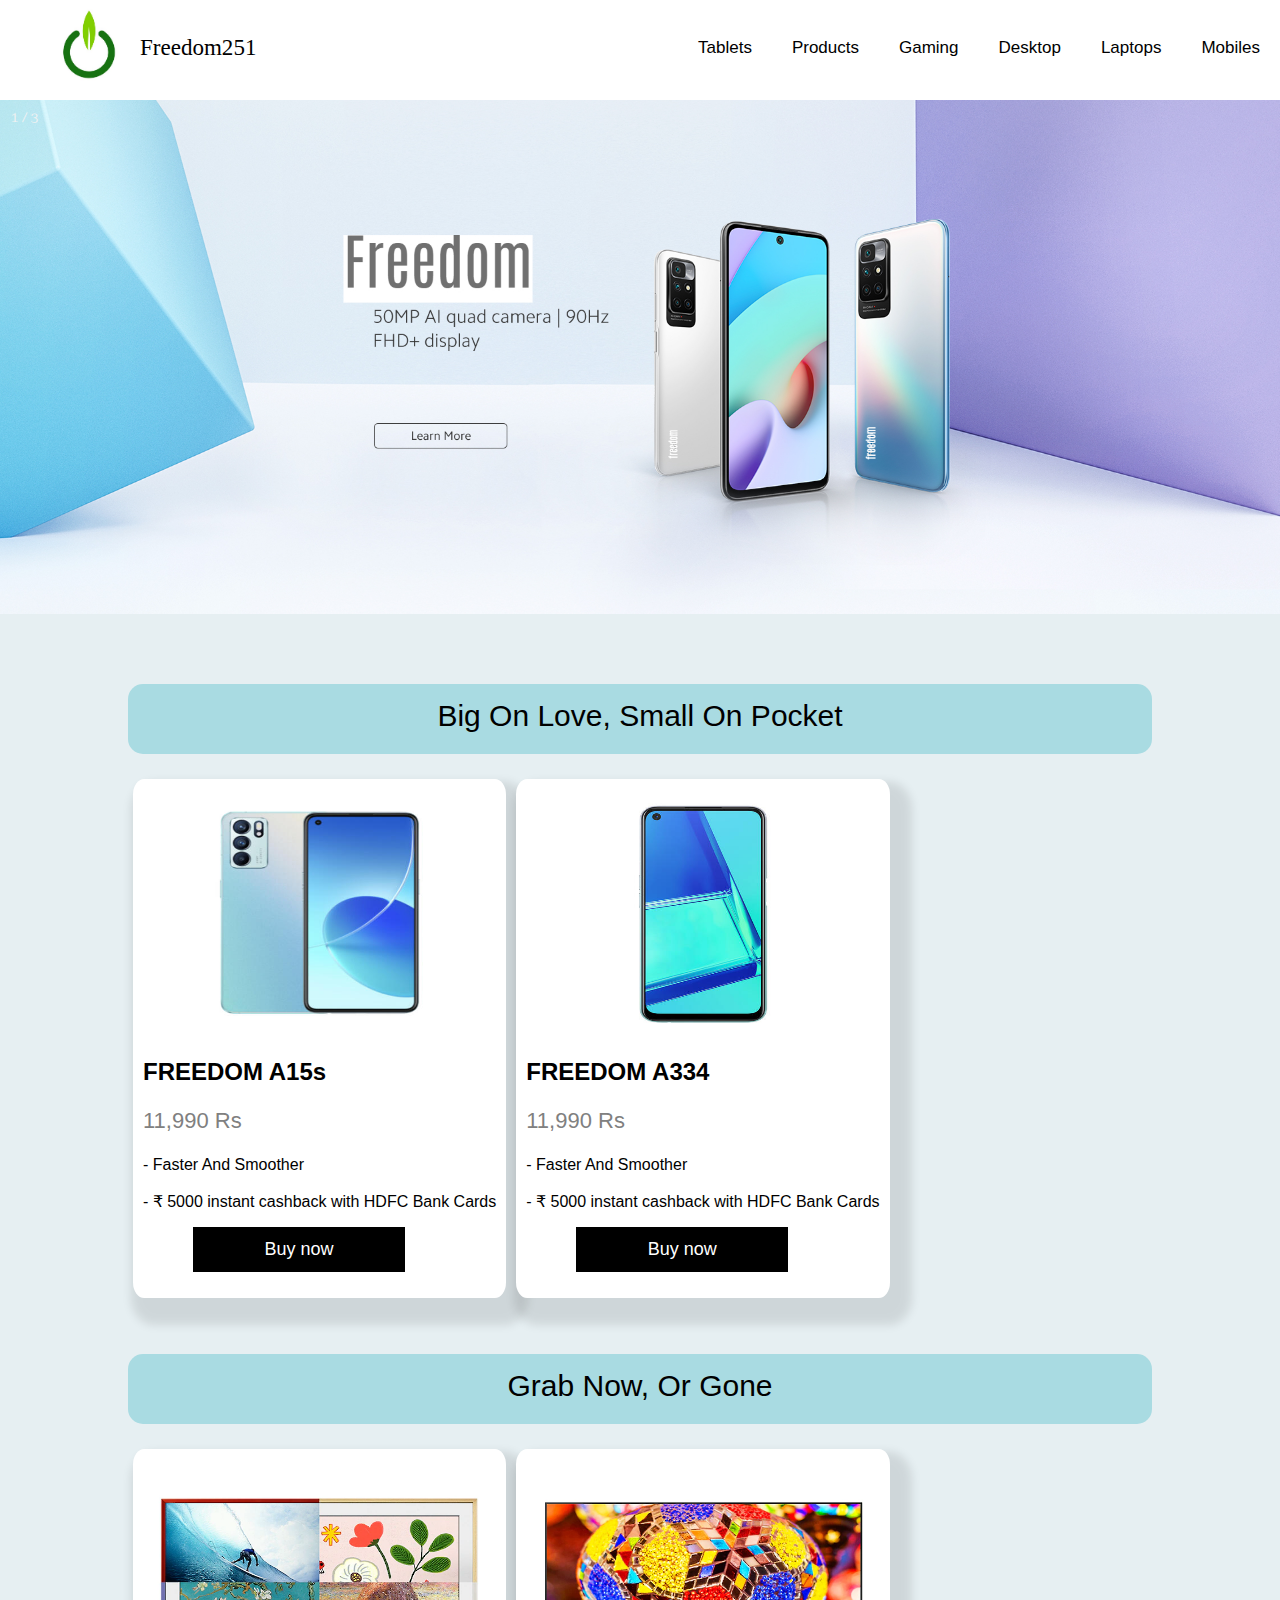
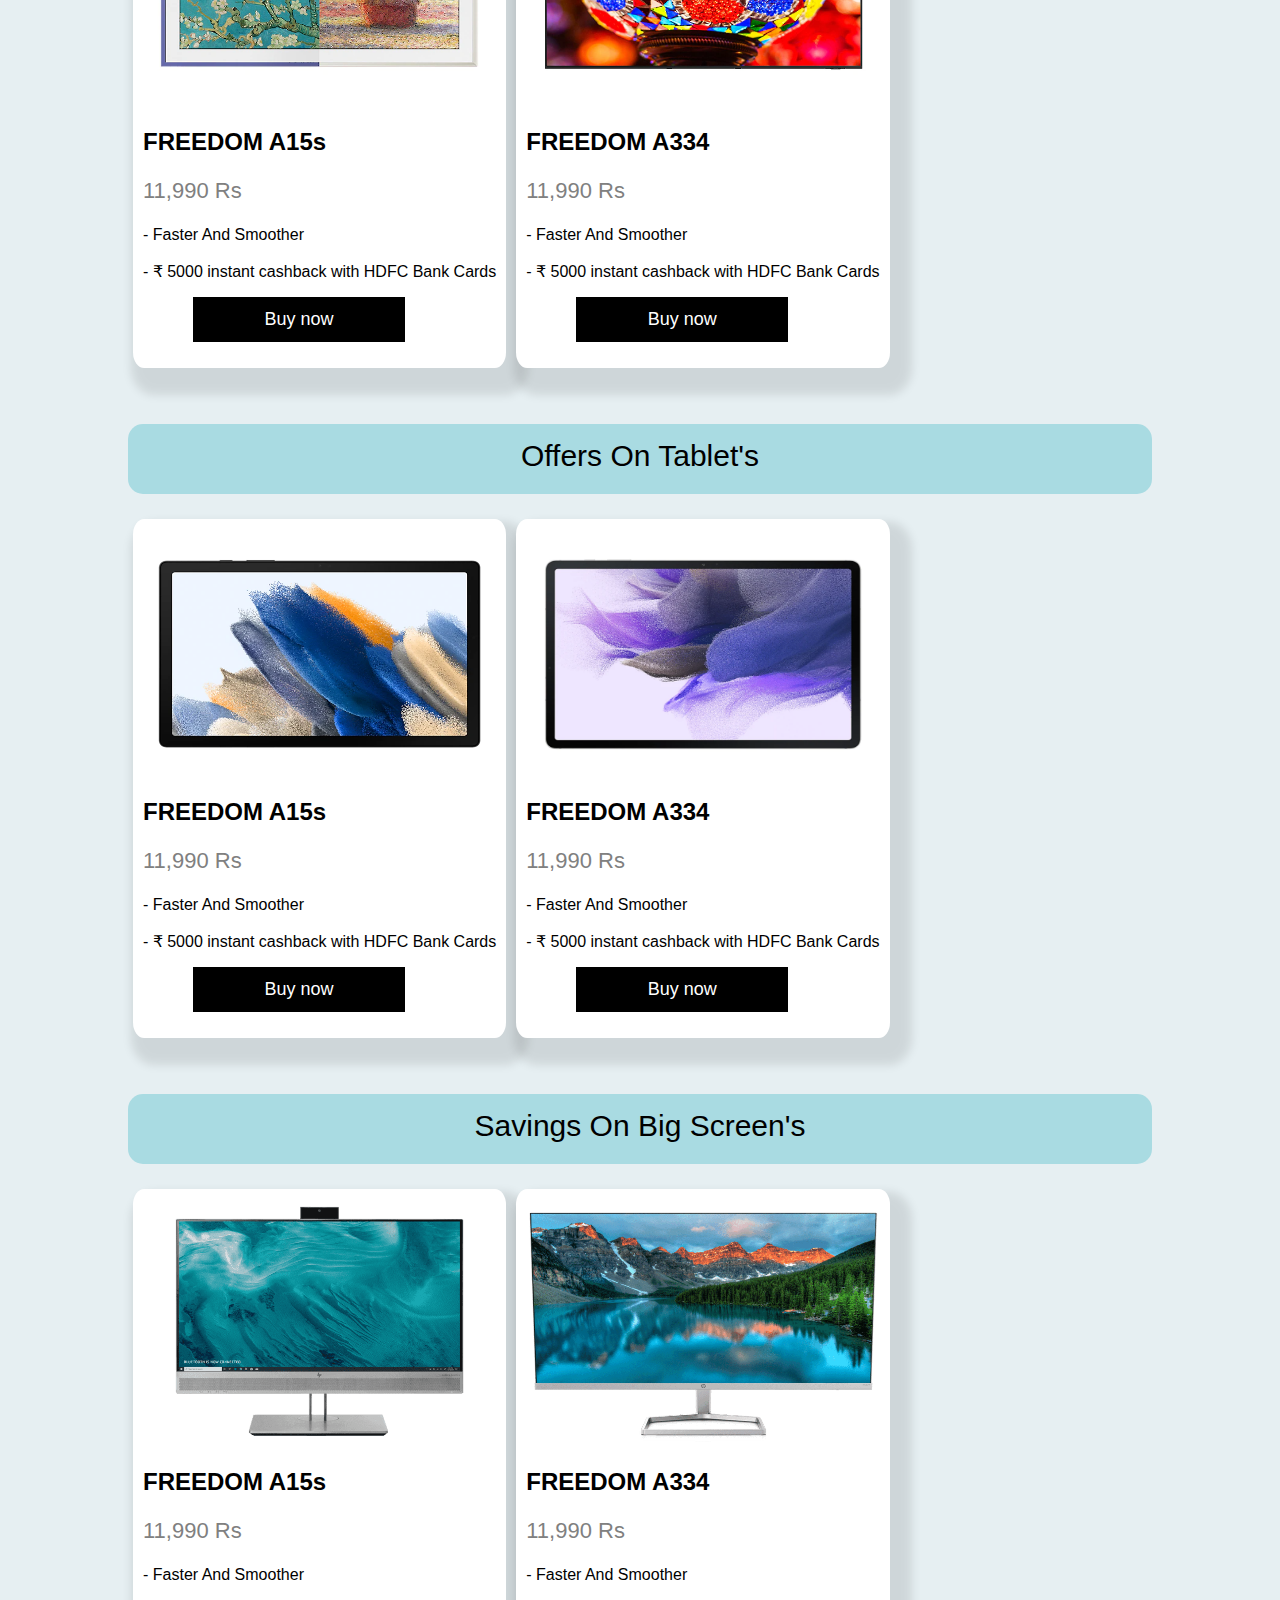
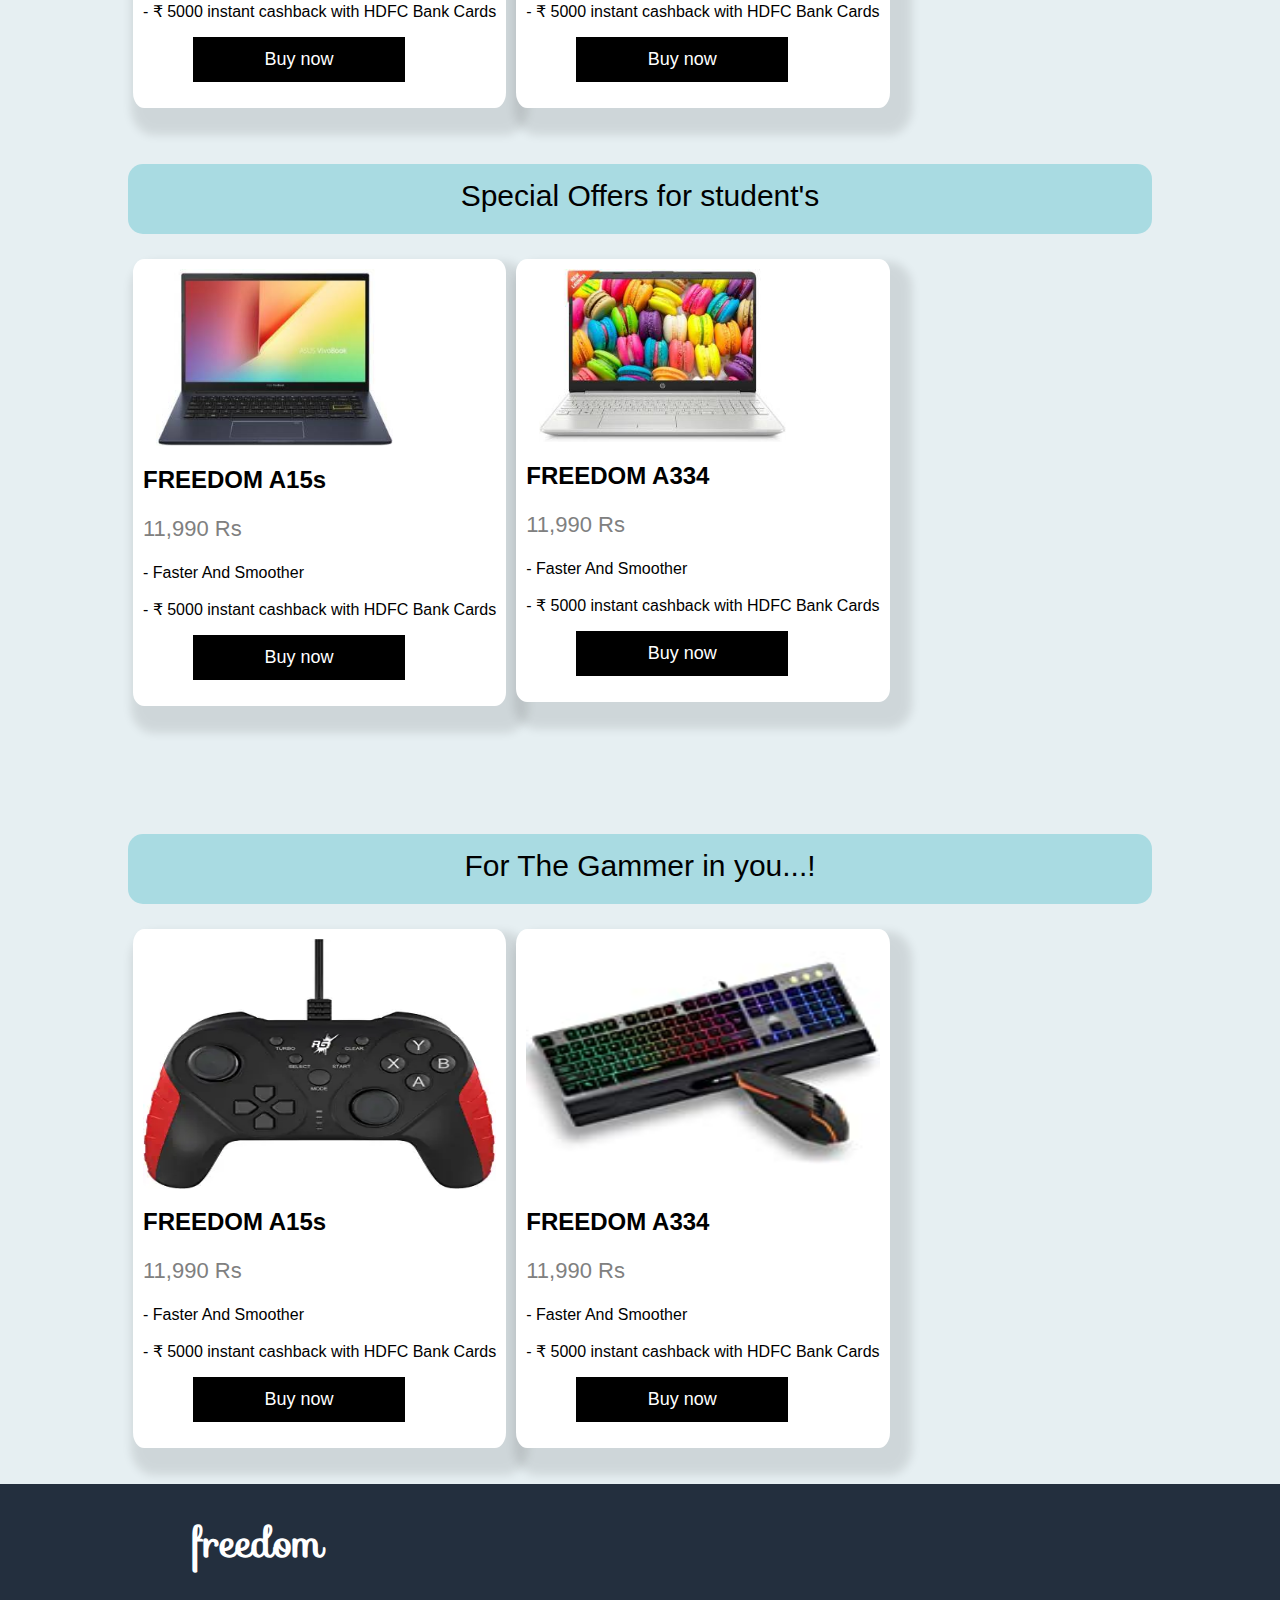
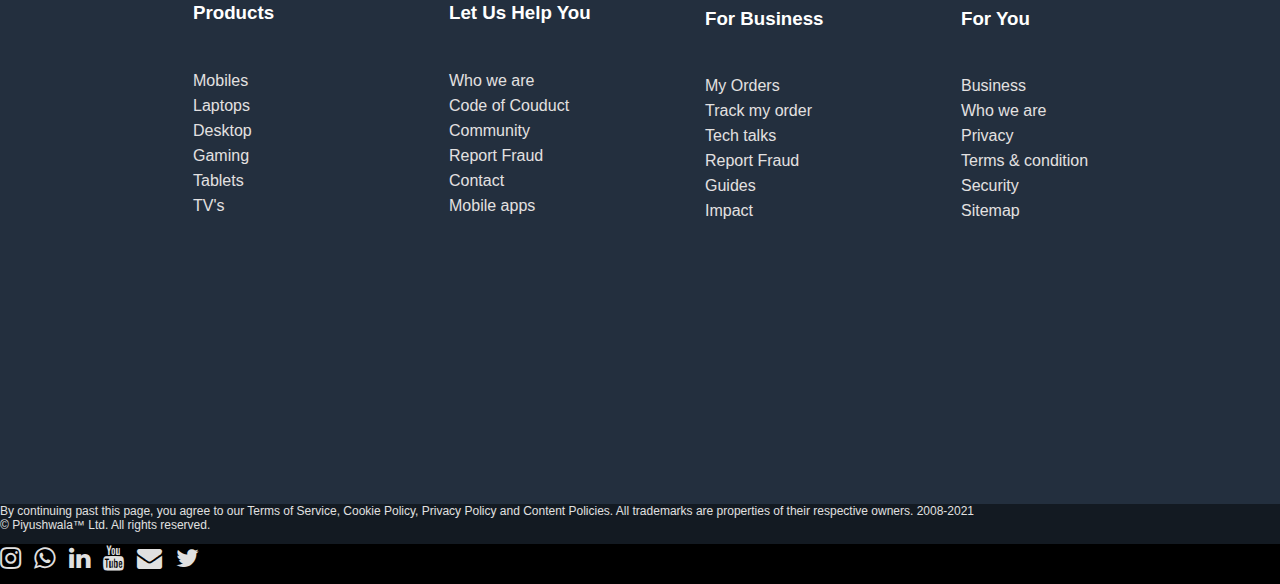
<file: index.html>
<!DOCTYPE html>
<html>
<head>
<meta name="viewport" content="width=device-width, initial-scale=1">
<meta name="viewport" content="width=device-width, initial-scale=1.0">
<link rel="stylesheet" href="https://cdnjs.cloudflare.com/ajax/libs/font-awesome/4.7.0/css/font-awesome.min.css">
<link href='https://fonts.googleapis.com/css?family=Sofia' rel='stylesheet'>
<link rel="stylesheet " href="css.css">
</head>
<body style="background-color:#e6eff2">
<div class="mn" id="mymn">
    <span style="font-family:Lucida Handwriting;font-size:1.8vw;padding:40px;text-align:center;"><img src="logo1.jpg" class="responsive" width="100px" height="100px">Freedom251</span>
    <a href="mobile.html">Mobiles</a>
    <a href="laptops.html"class="active">Laptops</a>
    <a href="desktop.html">Desktop</a>
    <a href="gaming.html">Gaming</a>
    <a href="index.html" >Products</a>
    <a href="tablet.html" class="active">Tablets</a>
    <a href="javascript:void(0);" class="icon" onclick="mymn()">
    <i class="fa fa-bars"></i>
   </a>
</div>


<script>
function mymn() {
  var x = document.getElementById("mymn");
  if (x.className === "mn") {
    x.className += " responsive";
  } else {
    x.className = "mn";
  }
}
</script>




<div class="slideshow-container">

  <div class="mySlides fade">
  <div class="numbertext">1 / 3</div>
  <img src="mainbackround2.jpg" style="width:100%;">
  </div>

  <div class="mySlides fade">
  <div class="numbertext">2 / 3</div>
  <img src="mainbackround3.jpg" style="width:100%;">
  </div>

  <div class="mySlides fade">
  <div class="numbertext">3 / 3</div>
  <img src="mainbackround.jpg" style="width:100%;">
   </div>

</div>
<br>
<div style="text-align:center;">
    <span class="dot"></span> 
    <span class="dot"></span> 
     <span class="dot"></span> 
</div>

<script>
var slideIndex = 0;
showSlides();

function showSlides() {
  var i;
  var slides = document.getElementsByClassName("mySlides");
  var dots = document.getElementsByClassName("dot");
  for (i = 0; i < slides.length; i++) {
    slides[i].style.display = "none";  
  }
  slideIndex++;
  if (slideIndex > slides.length) {slideIndex = 1}    
  for (i = 0; i < dots.length; i++) {
    dots[i].className = dots[i].className.replace(" active", "");
  }
  slides[slideIndex-1].style.display = "block";  
  dots[slideIndex-1].className += " active";
  setTimeout(showSlides, 5000); // Change image every 5 seconds
}
</script>

 
<div class="topnav" id="myTopnav">
  <a href="#" class="active"><i class="fa fa-tag"></i>&nbsp;&nbsp;Deals</a>
  <a href="mobile.html"><i class="fa fa-mobile"></i></i>&nbsp;&nbsp;Mobiles</a>
  <a href="laptops.html"><i class="fa fa-laptop"></i>&nbsp;&nbsp;Laptops</a> 
  <a href="desktop.html"><i class="fa fa-tv"></i></i>&nbsp;&nbsp;Desktop</a>
  <a href="gaming.html"><i class="fa fa-gamepad"></i>&nbsp;&nbsp;Gaming</a>
  <a href="tablet.html"><i class="fa fa-tablet"></i>&nbsp;&nbsp;Tablets</a>



  <a href="javascript:void(0);" class="icon" onclick="mymn()">
  <i class="fa fa-bars"></i>
  </a>
</div>

<script>
// When the user scrolls down 20px from the top of the document, slide down the navbar
window.onscroll = function() {scrollFunction()};

function scrollFunction() {
  if (document.body.scrollTop >0 || document.documentElement.scrollTop >0) {
    document.getElementById("navbar").style.top = "0";
  } else {
    document.getElementById("navbar").style.top = "0px";
  }
}
</script>






<div style="border:0px solid red;height:20px"></div>
<div style="border:0px solid red;width:10%;height:70px;float:left;margin-top:0px"></div>
<div class="mobiletop">Big On Love, Small On Pocket</h1>
</div>
<div style="border:0px solid red;width:10%;height:20px;float:left;margin-top:0px"></div>

<div style="border:0px solid red;height:100px;width:10%;float:left"></div>
<div style="border:0px solid red;height:100px;width:10%;float:left"></div>
<div style="border:0px solid red;height:100px;width:80%;float:left;margin-top:-55px">


  <div class="card" style="padding:10px;border-radius: 3%; ">
  <img src="product1.jpg" alt="Denim Jeans" style="width:100%;height:250px;border-radius: 3%;"class="responsive">
  <h2>FREEDOM A15s </h2>
  <p class="price">11,990 Rs</p>

  <span>- Faster And Smoother<span><br><br>
  -  ₹ 5000 instant cashback with HDFC Bank Cards
  <p><button>Buy now</button></p> 
   </div>
  <div class="card" style="padding:10px;border-radius: 3%; ">

  <img src="product2.jpg" alt="Denim Jeans" style="width:100%;height:250px;border-radius: 3%;"class="responsive">
    <h2>FREEDOM A334</h2>
  <p class="price">11,990 Rs</p>

  <span>- Faster And Smoother<span><br><br>
  -  ₹ 5000 instant cashback with HDFC Bank Cards
  <p><button>Buy now</button></p> 
  </div>
  <div class="cardd" style="padding:10px;border-radius: 3%; ">
  <img src="product3.jpg" alt="Denim Jeans" style="width:100%;height:250px;border-radius: 3%;"class="responsive">
  <h2>FREEDOM F17  </h2>
  <p class="price">11,990 Rs</p>

  <span>- Faster And Smoother<span><br><br>
  -  ₹ 5000 instant cashback with HDFC Bank Cards
  <p><button>Buy now</button></p> 
  </div>
  <div class="cardd" style="padding:10px;border-radius: 3%; ">
  <img src="product4.png" alt="Denim Jeans" style="width:100%;height:250px;border-radius: 3%;"class="responsive">
  <h2>FREEDOM a54  </h2>

  <p class="price">11,990 Rs</p>

  <span>- Faster And Smoother<span><br><br>
  -  ₹ 5000 instant cashback with HDFC Bank Cards
  <p><button>Buy now</button></p> 
  </div>

</div>



<!----new-->
<div class="adder" ></div>

<div style="border:0px solid red;height:20px"></div>
<div style="border:0px solid red;width:10%;height:70px;float:left;margin-top:0px"></div>
<div class="mobiletop">
Grab Now, Or Gone</h1>
</div>
<div style="border:0px solid red;width:10%;height:20px;float:left;margin-top:0px"></div>



<div style="border:0px solid red;height:100px;width:10%;float:left"></div>
<div style="border:0px solid red;height:100px;width:10%;float:left">
</div>
<div style="border:0px solid red;height:100px;width:80%;float:left;margin-top:-55px">


  <div class="card" style="padding:10px;border-radius: 3%; ">
  <img src="product5.webp" alt="Denim Jeans" style="width:100%;height:250px;border-radius: 3%;"class="responsive">
  <h2>FREEDOM A15s </h2>
  <p class="price">11,990 Rs</p>

  <span>- Faster And Smoother<span><br><br>
-  ₹ 5000 instant cashback with HDFC Bank Cards
<p><button>Buy now</button></p> 
</div>
  <div class="card" style="padding:10px;border-radius: 3%; ">

  <img src="product6.webp" alt="Denim Jeans" style="width:100%;height:250px;border-radius: 3%;"class="responsive">
    <h2>FREEDOM A334</h2>
  <p class="price">11,990 Rs</p>

  <span>- Faster And Smoother<span><br><br>
-  ₹ 5000 instant cashback with HDFC Bank Cards
<p><button>Buy now</button></p> 
</div>
  <div class="cardd" style="padding:10px;border-radius: 3%; ">
  <img src="product7.jpg" alt="Denim Jeans" style="width:100%;height:250px;border-radius: 3%;"class="responsive">
  <h2>FREEDOM F17  </h2>
  <p class="price">11,990 Rs</p>

  <span>- Faster And Smoother<span><br><br>
-  ₹ 5000 instant cashback with HDFC Bank Cards
<p><button>Buy now</button></p> 
</div>
  <div class="cardd" style="padding:10px;border-radius: 3%; ">
  <img src="product8.webp" alt="Denim Jeans" style="width:100%;height:250px;border-radius: 3%;"class="responsive">
  <h2>FREEDOM a54  </h2>

  <p class="price">11,990 Rs</p>

  <span>- Faster And Smoother<span><br><br>
-  ₹ 5000 instant cashback with HDFC Bank Cards
<p><button>Buy now</button></p> 
</div>




</div>




<!-- jhfgklfg-->
<div class="adder" ></div>



<div style="border:0px solid red;height:20px"></div>
<div style="border:0px solid red;width:10%;height:70px;float:left;margin-top:0px"></div>
<div class="mobiletop">
Offers On Tablet's</h1>
</div>
<div style="border:0px solid red;width:10%;height:20px;float:left;margin-top:0px"></div>



<div style="border:0px solid red;height:100px;width:10%;float:left"></div>
<div style="border:0px solid red;height:100px;width:10%;float:left">
</div>
<div style="border:0px solid red;height:100px;width:80%;float:left;margin-top:-55px">


  <div class="card" style="padding:10px;border-radius: 3%; ">
  <img src="product9.webp" alt="Denim Jeans" style="width:100%;height:250px;border-radius: 3%;"class="responsive">
  <h2>FREEDOM A15s </h2>
  <p class="price">11,990 Rs</p>

  <span>- Faster And Smoother<span><br><br>
-  ₹ 5000 instant cashback with HDFC Bank Cards
<p><button>Buy now</button></p> 
</div>
  <div class="card" style="padding:10px;border-radius: 3%; ">

  <img src="product10.webp" alt="Denim Jeans" style="width:100%;height:250px;border-radius: 3%;"class="responsive">
    <h2>FREEDOM A334</h2>
  <p class="price">11,990 Rs</p>

  <span>- Faster And Smoother<span><br><br>
-  ₹ 5000 instant cashback with HDFC Bank Cards
<p><button>Buy now</button></p> 
</div>
  <div class="cardd" style="padding:10px;border-radius: 3%; ">
  <img src="product11.webp" alt="Denim Jeans" style="width:100%;height:250px;border-radius: 3%;"class="responsive">
  <h2>FREEDOM F17  </h2>
  <p class="price">11,990 Rs</p>

  <span>- Faster And Smoother<span><br><br>
-  ₹ 5000 instant cashback with HDFC Bank Cards
<p><button>Buy now</button></p> 
</div>
  <div class="cardd" style="padding:10px;border-radius: 3%; ">
  <img src="product12.webp" alt="Denim Jeans" style="width:100%;height:250px;border-radius: 3%;"class="responsive">
  <h2>FREEDOM a54  </h2>

  <p class="price">11,990 Rs</p>

  <span>- Faster And Smoother<span><br><br>
-  ₹ 5000 instant cashback with HDFC Bank Cards
<p><button>Buy now</button></p> 
</div>




</div>


<!-- jhfgklfg-->
<div class="adder" ></div>



<div style="border:0px solid red;height:20px"></div>
<div style="border:0px solid red;width:10%;height:70px;float:left;margin-top:0px"></div>
<div class="mobiletop">
Savings On Big Screen's</h1>
</div>
<div style="border:0px solid red;width:10%;height:20px;float:left;margin-top:0px"></div>



<div style="border:0px solid red;height:100px;width:10%;float:left"></div>
<div style="border:0px solid red;height:100px;width:10%;float:left">
</div>
<div style="border:0px solid red;height:100px;width:80%;float:left;margin-top:-55px">


  <div class="card" style="padding:10px;border-radius: 3%; ">
  <img src="product13.png" alt="Denim Jeans" style="width:100%;height:250px;border-radius: 3%;"class="responsive">
  <h2>FREEDOM A15s </h2>
  <p class="price">11,990 Rs</p>

  <span>- Faster And Smoother<span><br><br>
-  ₹ 5000 instant cashback with HDFC Bank Cards
<p><button>Buy now</button></p> 
</div>
  <div class="card" style="padding:10px;border-radius: 3%; ">

  <img src="product14.png" alt="Denim Jeans" style="width:100%;height:250px;border-radius: 3%;"class="responsive">
    <h2>FREEDOM A334</h2>
  <p class="price">11,990 Rs</p>

  <span>- Faster And Smoother<span><br><br>
-  ₹ 5000 instant cashback with HDFC Bank Cards
<p><button>Buy now</button></p> 
</div>
  <div class="cardd" style="padding:10px;border-radius: 3%; ">
  <img src="product15.png" alt="Denim Jeans" style="width:100%;height:250px;border-radius: 3%;"class="responsive">
  <h2>FREEDOM F17  </h2>
  <p class="price">11,990 Rs</p>

  <span>- Faster And Smoother<span><br><br>
-  ₹ 5000 instant cashback with HDFC Bank Cards
<p><button>Buy now</button></p> 
</div>
  <div class="cardd" style="padding:10px;border-radius: 3%; ">
  <img src="product16.png" alt="Denim Jeans" style="width:100%;height:250px;border-radius: 3%;"class="responsive">
  <h2>FREEDOM a54  </h2>

  <p class="price">11,990 Rs</p>

  <span>- Faster And Smoother<span><br><br>
-  ₹ 5000 instant cashback with HDFC Bank Cards
<p><button>Buy now</button></p> 
</div>




</div>


<!-- jhfgklfg-->
<div class="adder" ></div>



<div style="border:0px solid red;height:20px"></div>
<div style="border:0px solid red;width:10%;height:70px;float:left;margin-top:0px"></div>
<div class="mobiletop">
Special Offers for student's</h1>
</div>
<div style="border:0px solid red;width:10%;height:20px;float:left;margin-top:0px"></div>



<div style="border:0px solid red;height:100px;width:10%;float:left"></div>
<div style="border:0px solid red;height:100px;width:10%;float:left">
</div>
<div style="border:0px solid red;height:100px;width:80%;float:left;margin-top:-55px">


  <div class="card" style="padding:10px;border-radius: 3%; ">
  <img src="laptop5.jpeg"  width="250px" height="500px" style="heigth:0px;padding-left:13px;border-radius: 3%;"class="responsive">
  <h2>FREEDOM A15s </h2>
  <p class="price">11,990 Rs</p>

  <span>- Faster And Smoother<span><br><br>
-  ₹ 5000 instant cashback with HDFC Bank Cards
<p><button>Buy now</button></p> 
</div>
  <div class="card" style="padding:10px;border-radius: 3%; ">

  <img src="laptop6.jpeg"  width="260px" height="550px" style="padding-left:13px;border-radius: 3%;"class="responsive">
    <h2>FREEDOM A334</h2>
  <p class="price">11,990 Rs</p>

  <span>- Faster And Smoother<span><br><br>
-  ₹ 5000 instant cashback with HDFC Bank Cards
<p><button>Buy now</button></p> 
</div>
  <div class="cardd" style="padding:10px;border-radius: 3%; ">
  <img src="laptop4.jpeg"  width="300px" height="550px" style="padding-left:13px;border-radius: 3%;"class="responsive">
  <h2>FREEDOM F17  </h2>
  <p class="price">11,990 Rs</p>

  <span>- Faster And Smoother<span><br><br>
-  ₹ 5000 instant cashback with HDFC Bank Cards
<p><button>Buy now</button></p> 
</div>
  <div class="cardd" style="padding:10px;border-radius: 3%; ">
  <img src="laptop3.jpeg" width="300px" height="550px" style="padding-left:13px;border-radius: 3%;"class="responsive">
  <h2>FREEDOM a54  </h2>

  <p class="price">11,990 Rs</p>

  <span>- Faster And Smoother<span><br><br>
-  ₹ 5000 instant cashback with HDFC Bank Cards
<p><button>Buy now</button></p> 
</div>




</div>





<!-- jhfgklfg-->
<div class="adder" ></div>



<div style="border:0px solid red;height:20px"></div>
<div style="border:0px solid red;width:10%;height:70px;float:left;margin-top:0px"></div>
<div class="mobiletop">
For The Gammer in you...!</h1>
</div>
<div style="border:0px solid red;width:10%;height:20px;float:left;margin-top:0px"></div>



<div style="border:0px solid red;height:100px;width:10%;float:left"></div>
<div style="border:0px solid red;height:100px;width:10%;float:left">
</div>
<div style="border:0px solid red;height:100px;width:80%;float:left;margin-top:-55px">


  <div class="card" style="padding:10px;border-radius: 3%; ">
  <img src="product21.webp" alt="Denim Jeans" style="width:100%;height:250px;border-radius: 3%;"class="responsive">
  <h2>FREEDOM A15s </h2>
  <p class="price">11,990 Rs</p>

  <span>- Faster And Smoother<span><br><br>
-  ₹ 5000 instant cashback with HDFC Bank Cards
<p><button>Buy now</button></p> 
</div>
  <div class="card" style="padding:10px;border-radius: 3%; ">

  <img src="product26.jpg" alt="Denim Jeans" style="width:100%;height:250px;border-radius: 3%;"class="responsive">
    <h2>FREEDOM A334</h2>
  <p class="price">11,990 Rs</p>

  <span>- Faster And Smoother<span><br><br>
-  ₹ 5000 instant cashback with HDFC Bank Cards
<p><button>Buy now</button></p> 
</div>
  <div class="cardd" style="padding:10px;border-radius: 3%; ">
  <img src="product22.webp" alt="Denim Jeans" style="width:100%;height:250px;border-radius: 3%;"class="responsive">
  <h2>FREEDOM F17  </h2>
  <p class="price">11,990 Rs</p>

  <span>- Faster And Smoother<span><br><br>
-  ₹ 5000 instant cashback with HDFC Bank Cards
<p><button>Buy now</button></p> 
</div>
  <div class="cardd" style="padding:10px;border-radius: 3%; ">
  <img src="product25.jpg" alt="Denim Jeans" style="width:100%;height:250px;border-radius: 3%;"class="responsive">
  <h2>FREEDOM a54  </h2>

  <p class="price">11,990 Rs</p>

  <span>- Faster And Smoother<span><br><br>
-  ₹ 5000 instant cashback with HDFC Bank Cards
<p><button>Buy now</button></p> 
</div>




</div>




<!-- footer for laptop/destop-->

<div class="adder" ></div>

<div class="footer">
<div class="extra">



</div>
<div class="tags" >
<h1 class="dotsk" >freedom</h1>
<h3  class="red" >Products</h3>
<br><a href="aboutus.html" style="color:#636161;text-decoration:none;font-family:Arial;color:#e3e1e1">Mobiles</a>
<br><a href="aboutus.html" style="color:#636161;text-decoration:none;font-family:Arial;color:#e3e1e1">Laptops</a>
<br><a href="last.html" style="color:#636161;text-decoration:none;font-family:Arial;color:#e3e1e1">Desktop</a>
<br><a href="https://www.mahapolice.gov.in/" style="color:#636161;text-decoration:none;font-family:Arial;color:#e3e1e1">Gaming</a>
<br><a href="contact.html" style="color:#636161;text-decoration:none;font-family:Arial;color:#e3e1e1">Tablets</a>
<br><a href="contact.html" style="color:#636161;text-decoration:none;font-family:Arial;color:#e3e1e1">TV's </a>
<br>


</div>
<div class="tags" >
<h1 class="dotskk"  >.</h1>
<h3  class="red" >Let Us Help You</h3>
<br><a href="aboutus.html" style="color:#636161;text-decoration:none;font-family:Arial;color:#e3e1e1">Who we are</a>
<br><a href="aboutus.html" style="color:#636161;text-decoration:none;font-family:Arial;color:#e3e1e1">Code of Couduct</a>
<br><a href="last.html" style="color:#636161;text-decoration:none;font-family:Arial;color:#e3e1e1">Community</a>
<br><a href="https://www.mahapolice.gov.in/" style="color:#636161;text-decoration:none;font-family:Arial;color:#e3e1e1">Report Fraud </a>
<br><a href="contact.html" style="color:#636161;text-decoration:none;font-family:Arial;color:#e3e1e1">Contact</a>
<br><a href="contact.html" style="color:#636161;text-decoration:none;font-family:Arial;color:#e3e1e1">Mobile apps </a></div>


<div class="tagss" >
<h1 class="dotss" >. </h1>
<h3  class="red" >For Business</h3>
<br><a href="aboutus.html" style="color:#636161;text-decoration:none;font-family:Arial;color:#e3e1e1">My Orders</a>
<br><a href="aboutus.html" style="color:#636161;text-decoration:none;font-family:Arial;color:#e3e1e1">Track my order</a>
<br><a href="last.html" style="color:#636161;text-decoration:none;font-family:Arial;color:#e3e1e1">Tech talks</a>
<br><a href="https://www.mahapolice.gov.in/" style="color:#636161;text-decoration:none;font-family:Arial;color:#e3e1e1">Report Fraud</a>
<br><a href="contact.html" style="color:#636161;text-decoration:none;font-family:Arial;color:#e3e1e1">Guides</a>
<br><a href="contact.html" style="color:#636161;text-decoration:none;font-family:Arial;color:#e3e1e1">Impact </a></div>
<div class="tagss"  >
<h1 class="dotss" >. </h1>
<h3  class="red" >For You</h3>
<br><a href="aboutus.html" style="color:#636161;text-decoration:none;font-family:Arial;color:#e3e1e1">Business  </a>
<br><a href="aboutus.html" style="color:#636161;text-decoration:none;font-family:Arial;color:#e3e1e1">Who we are</a>
<br><a href="last.html" style="color:#636161;text-decoration:none;font-family:Arial;color:#e3e1e1">Privacy</a>
<br><a href="https://www.mahapolice.gov.in/" style="color:#636161;text-decoration:none;font-family:Arial;color:#e3e1e1">Terms & condition</a>
<br><a href="contact.html" style="color:#636161;text-decoration:none;font-family:Arial;color:#e3e1e1">Security</a>
<br><a href="contact.html" style="color:#636161;text-decoration:none;font-family:Arial;color:#e3e1e1">Sitemap </a></div>


<!-- footer for mobile/tablet -->





</div>


<div class="lfooter">

By continuing past this page, you agree to our Terms of Service, Cookie Policy, Privacy Policy and Content Policies. All trademarks are properties of their respective owners. 2008-2021
<br>
© Piyushwala™ Ltd. All rights reserved.
</div>

<div class="lfooter2" style=";float:right;">
<i class="fa fa-instagram"  style="font-size:25px"></i>&nbsp;&nbsp;&nbsp;
<i class="fa fa-whatsapp"  style="font-size:25px"></i>&nbsp;&nbsp;&nbsp;
<i class="fa fa-linkedin"  style="font-size:25px"></i>&nbsp;&nbsp;&nbsp;
<i class="fa fa-youtube"  style="font-size:25px"></i>&nbsp;&nbsp;&nbsp;
<i class="fa fa-envelope"  style="font-size:25px"></i>&nbsp;&nbsp;&nbsp;
<i class="fa fa-twitter"  style="font-size:25px"></i>&nbsp;&nbsp;&nbsp;
<i class="fafa-facebook"  style="font-size:25px"></i>&nbsp;&nbsp;&nbsp;
<i class="fa fa-globe"  style="font-size:25px></i>



</div>

</body>
</html>
</file>
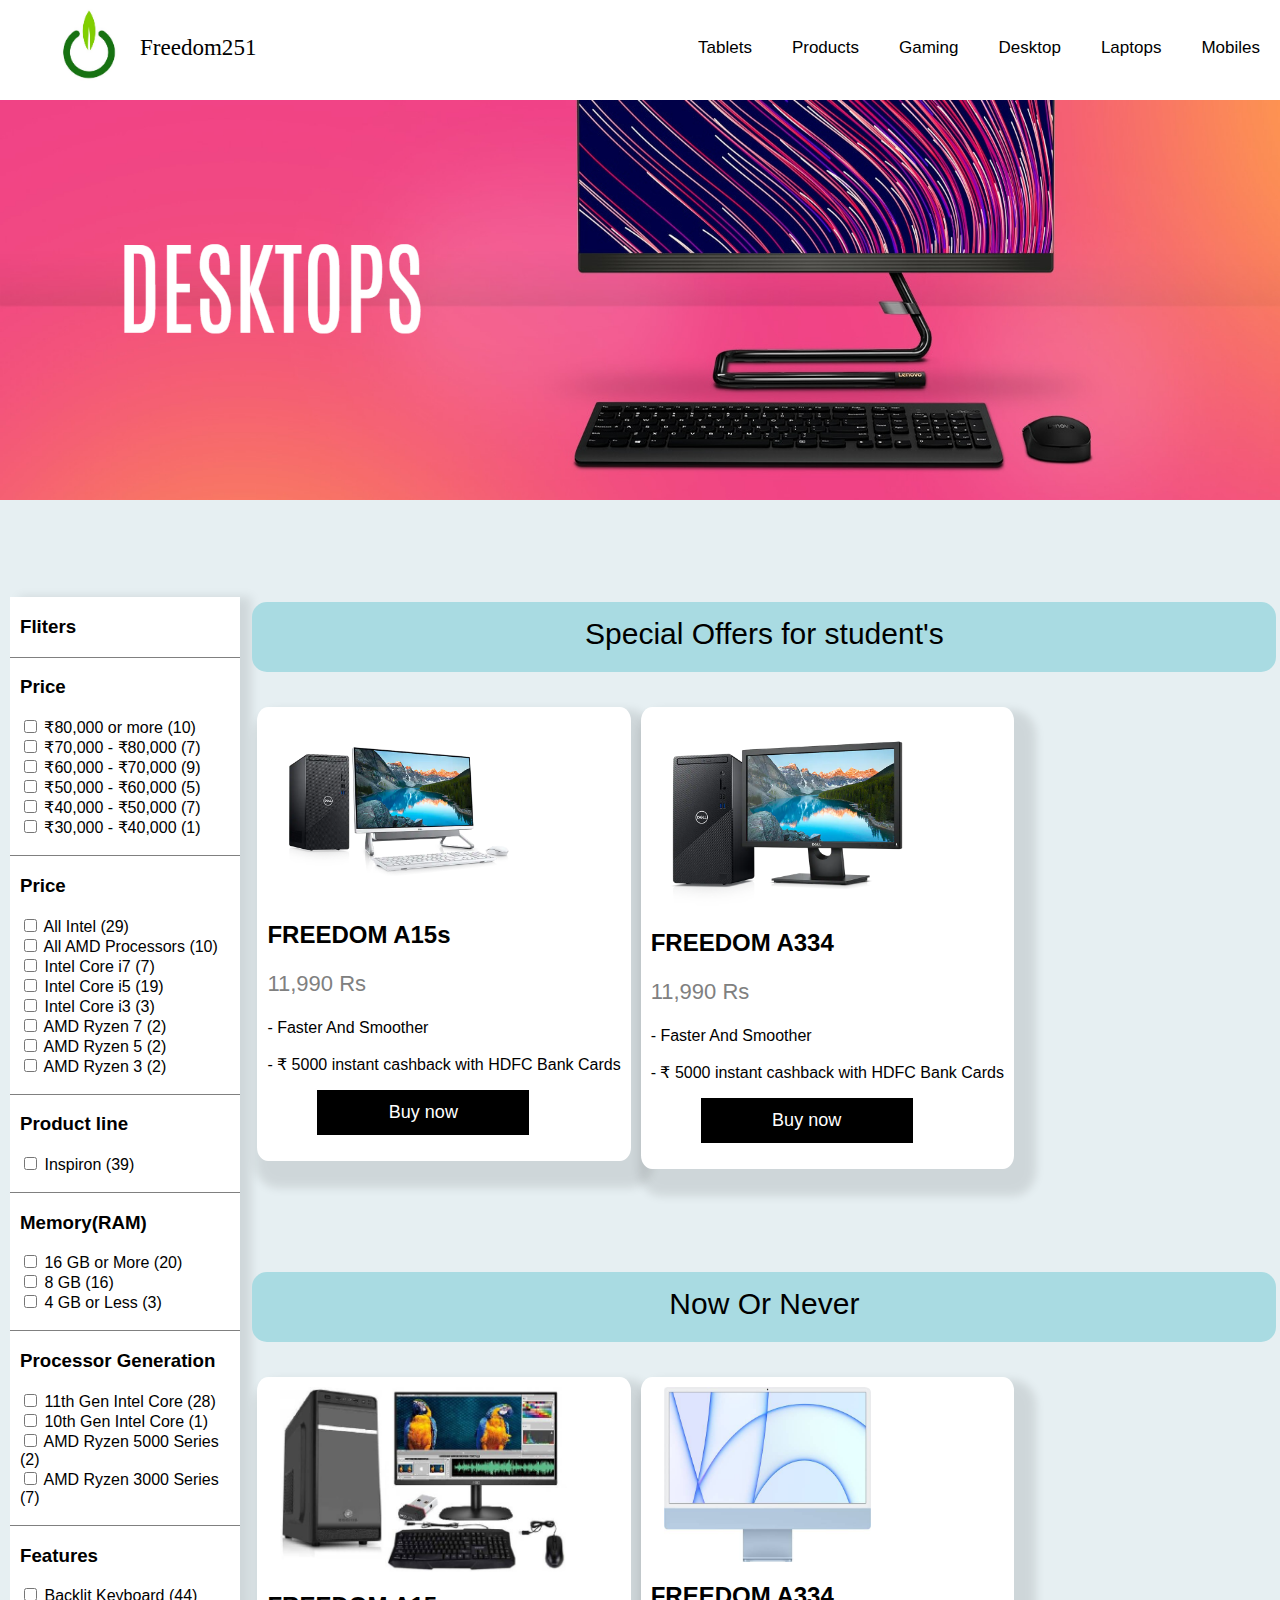
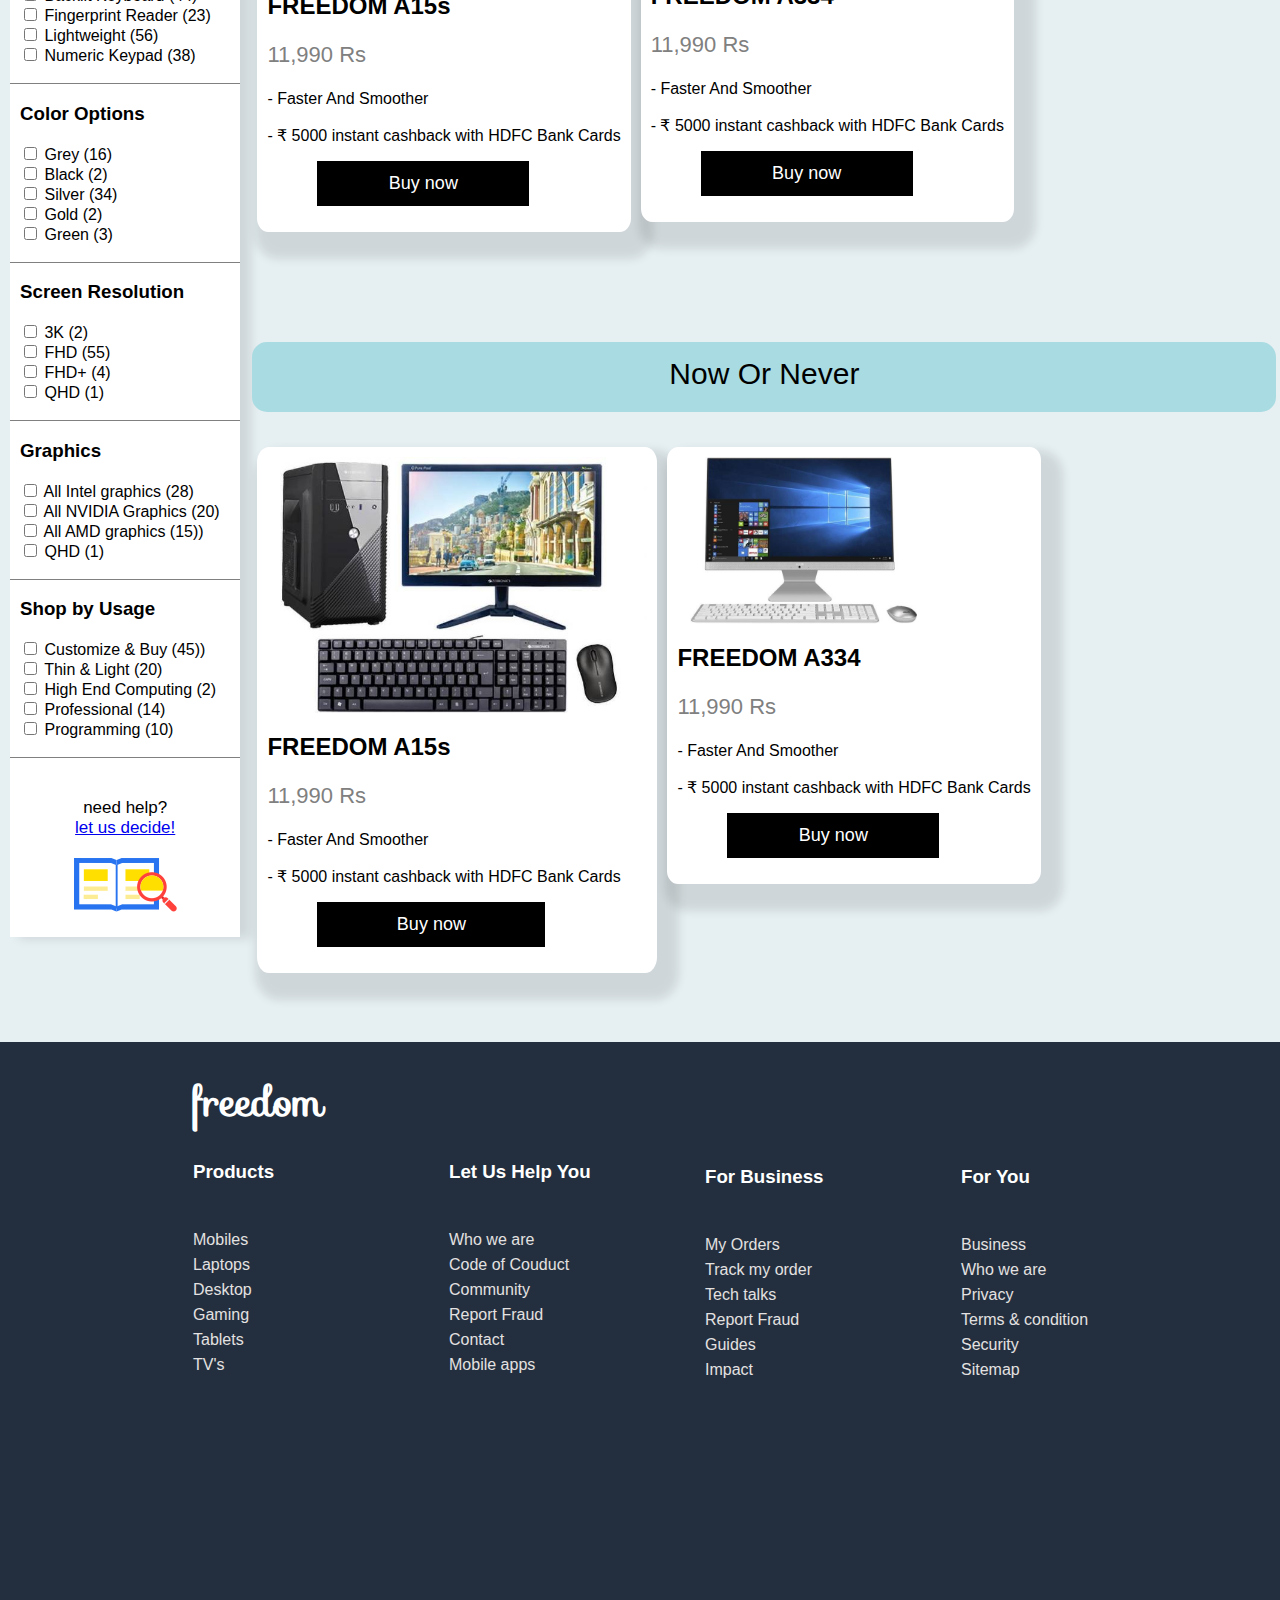
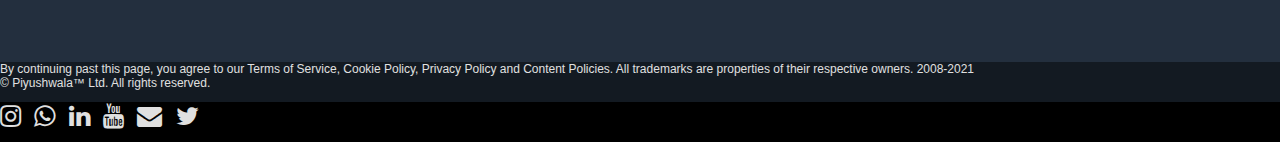
<file: desktop.html>
<!DOCTYPE html>
<html>
<head>
<meta name="viewport" content="width=device-width, initial-scale=1">
<link rel="stylesheet" href="https://cdnjs.cloudflare.com/ajax/libs/font-awesome/4.7.0/css/font-awesome.min.css">
<link href='https://fonts.googleapis.com/css?family=Sofia' rel='stylesheet'>
<meta name="viewport" content="width=device-width, initial-scale=1.0">




<link rel="stylesheet "href="css.css">


</head>
<body style="background-color:#e6eff2">
<div class="mn" id="myTopnav">
<span style="font-family:Lucida Handwriting;font-size:1.8vw;padding:40px;text-align:center;"><img src="logo1.jpg" class="responsive" width="100px" height="100px">Freedom251

</span>
  <a href="mobile.html">Mobiles</a>
  <a href="laptops.html">Laptops</a>
  <a href="desktop.html"class="active">Desktop</a>
  <a href="gaming.html">Gaming</a>
    <a href="index.html" >Products</a>
  <a href="tablet.html" class="active">Tablets</a>
  <a href="javascript:void(0);" class="icon" onclick="myFunction()">
    <i class="fa fa-bars"></i>
  </a>
</div>
<div style="border:0px solid red; width:100%;height:452px">
<img src="desktopwallpaper1.jpg " width="100%" height="400px">

</div>
<div class="topnav" id="myTopnav">
  <a href="index.html" ><i class="fa fa-tag"></i>&nbsp;&nbsp;Deals</a>
  <a href="mobile.html"><i class="fa fa-mobile"></i></i>&nbsp;&nbsp;Mobiles</a>
  <a href="laptops.html"><i class="fa fa-laptop"></i>&nbsp;&nbsp;Laptops</a> 
  <a href="desktop.html"class="active"><i class="fa fa-tv"></i></i>&nbsp;&nbsp;Desktop</a>
  <a href="gaming.html"><i class="fa fa-gamepad"></i>&nbsp;&nbsp;Gaming</a>
  <a href="tablet.html"><i class="fa fa-tablet"></i>&nbsp;&nbsp;Tablets</a>





  <a href="javascript:void(0);" class="icon" onclick="myFunction()">
    <i class="fa fa-bars"></i>
  </a>
  
  

</div>
<div style="border:1px solid red:width:100%;height:40px"></div>
  <div class="sidebar">
  
  <div style="border-bottom:1px solid grey;padding-left:10px;font-family:arial;"><h3>Fliters</h2></div>
  <div style="border-bottom:1px solid grey;font-family:arial;;padding-left:10px;">
<h3>Price</h2>

 <form action="/action_page.php">
  <input type="checkbox" id="vehicle1" name="vehicle1" value="Bike">
  <label for="vehicle1">₹80,000 or more (10)</label><br>
  <input type="checkbox" id="vehicle2" name="vehicle2" value="Car">
  <label for="vehicle2"> ₹70,000 - ₹80,000 (7)</label><br>
  <input type="checkbox" id="vehicle3" name="vehicle3" value="Boat">
  <label for="vehicle3">₹60,000 - ₹70,000 (9)</label><br>
    <input type="checkbox" id="vehicle3" name="vehicle3" value="Boat">
  <label for="vehicle3">₹50,000 - ₹60,000 (5)</label><br>
    <input type="checkbox" id="vehicle3" name="vehicle3" value="Boat">
  <label for="vehicle3">₹40,000 - ₹50,000 (7)</label><br>
    <input type="checkbox" id="vehicle3" name="vehicle3" value="Boat">
  <label for="vehicle3">₹30,000 - ₹40,000 (1)</label><br><br>

</form> 

  </div>
    <div style="border-bottom:1px solid grey;font-family:arial;;padding-left:10px;">
<h3>Price</h2>

 <form action="/action_page.php">
  <input type="checkbox" id="vehicle1" name="vehicle1" value="Bike">
  <label for="vehicle1">All Intel (29)</label><br>
  <input type="checkbox" id="vehicle2" name="vehicle2" value="Car">
  <label for="vehicle2"> All AMD Processors (10)</label><br>
  <input type="checkbox" id="vehicle3" name="vehicle3" value="Boat">
  <label for="vehicle3">Intel Core i7 (7)</label><br>
    <input type="checkbox" id="vehicle3" name="vehicle3" value="Boat">
  <label for="vehicle3">Intel Core i5 (19)</label><br>
    <input type="checkbox" id="vehicle3" name="vehicle3" value="Boat">
  <label for="vehicle3">Intel Core i3 (3)</label><br>
    <input type="checkbox" id="vehicle3" name="vehicle3" value="Boat">
  <label for="vehicle3">AMD Ryzen 7 (2)</label><br>
      <input type="checkbox" id="vehicle3" name="vehicle3" value="Boat">
  <label for="vehicle3">AMD Ryzen 5 (2)</label><br>
      <input type="checkbox" id="vehicle3" name="vehicle3" value="Boat">
  <label for="vehicle3">AMD Ryzen 3 (2)</label><br><br>

</form> 

  </div>
      <div style="border-bottom:1px solid grey;font-family:arial;;padding-left:10px;">
<h3>Product line</h2>

 <form action="/action_page.php">
  <input type="checkbox" id="vehicle1" name="vehicle1" value="Bike">
  <label for="vehicle1">Inspiron (39)</label><br><br>
  </div>
  

  
      <div style="border-bottom:1px solid grey;font-family:arial;;padding-left:10px;">
<h3>Memory(RAM)</h2>

 <form action="/action_page.php">
  <input type="checkbox" id="vehicle1" name="vehicle1" value="Bike">
  <label for="vehicle1">16 GB or More (20)</label><br>
  <input type="checkbox" id="vehicle2" name="vehicle2" value="Car">
  <label for="vehicle2">8 GB (16)</label><br>
  <input type="checkbox" id="vehicle3" name="vehicle3" value="Boat">
  <label for="vehicle3">4 GB or Less (3)</label><br><br>

</form> 

  </div>
      <div style="border-bottom:1px solid grey;font-family:arial;;padding-left:10px;">
<h3>Processor Generation</h2>

 <form action="/action_page.php">
  <input type="checkbox" id="vehicle1" name="vehicle1" value="Bike">
  <label for="vehicle1">11th Gen Intel Core (28)</label><br>
  <input type="checkbox" id="vehicle2" name="vehicle2" value="Car">
  <label for="vehicle2">10th Gen Intel Core (1)</label><br>
  <input type="checkbox" id="vehicle3" name="vehicle3" value="Boat">
  <label for="vehicle3">AMD Ryzen 5000 Series (2)</label><br>
    <input type="checkbox" id="vehicle3" name="vehicle3" value="Boat">
  <label for="vehicle3">AMD Ryzen 3000 Series (7)</label><br><br>

</form> 

  </div>
  
  
        <div style="border-bottom:1px solid grey;font-family:arial;;padding-left:10px;">
<h3>Features </h2>

 <form action="/action_page.php">
  <input type="checkbox" id="vehicle1" name="vehicle1" value="Bike">
  <label for="vehicle1">Backlit Keyboard (44)</label><br>
  <input type="checkbox" id="vehicle2" name="vehicle2" value="Car">
  <label for="vehicle2">Fingerprint Reader (23)</label><br>
  <input type="checkbox" id="vehicle3" name="vehicle3" value="Boat">
  <label for="vehicle3">Lightweight (56)</label><br>
    <input type="checkbox" id="vehicle3" name="vehicle3" value="Boat">
  <label for="vehicle3">Numeric Keypad (38)</label><br><br>

</form> 

  </div>
  
    
        <div style="border-bottom:1px solid grey;font-family:arial;;padding-left:10px;">
<h3>Color Options </h2>

 <form action="/action_page.php">
  <input type="checkbox" id="vehicle1" name="vehicle1" value="Bike">
  <label for="vehicle1">Grey (16)</label><br>
  <input type="checkbox" id="vehicle2" name="vehicle2" value="Car">
  <label for="vehicle2">Black (2)</label><br>
  <input type="checkbox" id="vehicle3" name="vehicle3" value="Boat">
  <label for="vehicle3">Silver (34)</label><br>
    <input type="checkbox" id="vehicle3" name="vehicle3" value="Boat">
  <label for="vehicle3">Gold (2)</label><br>
      <input type="checkbox" id="vehicle3" name="vehicle3" value="Boat">
  <label for="vehicle3">Green (3)</label><br><br>

</form> 

  </div>
  
          <div style="border-bottom:1px solid grey;font-family:arial;;padding-left:10px;">
<h3>Screen Resolution </h2>

 <form action="/action_page.php">
  <input type="checkbox" id="vehicle1" name="vehicle1" value="Bike">
  <label for="vehicle1">3K (2)</label><br>
  <input type="checkbox" id="vehicle2" name="vehicle2" value="Car">
  <label for="vehicle2">FHD (55)</label><br>
  <input type="checkbox" id="vehicle3" name="vehicle3" value="Boat">
  <label for="vehicle3">FHD+ (4)</label><br>

      <input type="checkbox" id="vehicle3" name="vehicle3" value="Boat">
  <label for="vehicle3">
QHD (1)</label><br><br>

</form> 

  </div>
  
            <div style="border-bottom:1px solid grey;font-family:arial;;padding-left:10px;">
<h3>Graphics

  </h2>

 <form action="/action_page.php">
  <input type="checkbox" id="vehicle1" name="vehicle1" value="Bike">
  <label for="vehicle1">All Intel graphics (28)</label><br>
  <input type="checkbox" id="vehicle2" name="vehicle2" value="Car">
  <label for="vehicle2">All NVIDIA Graphics (20)</label><br>
  <input type="checkbox" id="vehicle3" name="vehicle3" value="Boat">
  <label for="vehicle3">
All AMD graphics (15))</label><br>

      <input type="checkbox" id="vehicle3" name="vehicle3" value="Boat">
  <label for="vehicle3">
QHD (1)</label><br><br>

</form> 

  </div>
  
              <div style="border-bottom:1px solid grey;font-family:arial;;padding-left:10px;">
<h3>Shop by Usage</h2>

 <form action="/action_page.php">
  <input type="checkbox" id="vehicle1" name="vehicle1" value="Bike">
  <label for="vehicle1">Customize & Buy (45))</label><br>
  <input type="checkbox" id="vehicle2" name="vehicle2" value="Car">
  <label for="vehicle2">Thin & Light (20)</label><br>
  <input type="checkbox" id="vehicle3" name="vehicle3" value="Boat">
  <label for="vehicle3">High End Computing (2)</label><br>
    <input type="checkbox" id="vehicle3" name="vehicle3" value="Boat">
  <label for="vehicle3">Professional (14)</label><br>
  <input type="checkbox" id="vehicle3" name="vehicle3" value="Boat">
  <label for="vehicle3">Programming (10)</label><br><br>

</form> 

  </div>
  
  
  
  <div style="text-align:center;font-family:arial;font-size:17px">
  <br><br>need help?<br>
  <span style="color:blue"><a href="#">let us decide!
  
  <br>
  <br>
  <img src="guid.png"></a>
  </div></div>
  
  <div class="productbar">



<div style="border:0px solid red;height:20px"></div>
<div style="border:0px solid red;width:10%;height:70px;float:left;margin-top:0px"></div>
<div class="mobiletop1">
Special Offers for student's</h1>
</div>
<div style="border:0px solid red;width:10%;height:20px;float:left;margin-top:0px"></div>



<div style="border:0px solid red;height:100px;width:10%;float:left"></div>
<div style="border:0px solid red;height:100px;width:10%;float:left">
</div>
<div style="border:0px solid red;height:100px;width:100%;float:left;margin-top:-105px">


  <div class="card" style="padding:10px;border-radius: 3%; ">
  <img src="desktop1.webp"  width="250px" height="500px" style="heigth:0px;padding-left:13px;border-radius: 3%;"class="responsive">
  <h2>FREEDOM A15s </h2>
  <p class="price">11,990 Rs</p>

  <span>- Faster And Smoother<span><br><br>
-  ₹ 5000 instant cashback with HDFC Bank Cards
<p><button>Buy now</button></p> 
</div>
  <div class="card" style="padding:10px;border-radius: 3%; ">

  <img src="desktop2.webp"  width="260px" height="550px" style="padding-left:13px;border-radius: 3%;"class="responsive">
    <h2>FREEDOM A334</h2>
  <p class="price">11,990 Rs</p>

  <span>- Faster And Smoother<span><br><br>
-  ₹ 5000 instant cashback with HDFC Bank Cards
<p><button>Buy now</button></p> 
</div>
  <div class="cardd" style="padding:10px;border-radius: 3%; ">
  <img src="desktop3.webp"  width="280px" height="450px" style="padding-left:13px;border-radius: 3%;"class="responsive">
  <h2>FREEDOM F17  </h2>
  <p class="price">11,990 Rs</p>

  <span>- Faster And Smoother<span><br><br>
-  ₹ 5000 instant cashback with HDFC Bank Cards
<p><button>Buy now</button></p> 
</div>
  <div class="cardd" style="padding:10px;border-radius: 3%; ">
  <img src="desktop4.webp" width="300px" height="550px" style="padding-left:13px;border-radius: 3%;"class="responsive">
  <h2>FREEDOM a54  </h2>

  <p class="price">11,990 Rs</p>

  <span>- Faster And Smoother<span><br><br>
-  ₹ 5000 instant cashback with HDFC Bank Cards
<p><button>Buy now</button></p> 
</div>




</div>


<!--laptop bag -->

<div class="adder" ></div>
<div style="border:0px solid red;height:20px"></div>
<div style="border:0px solid red;width:10%;height:70px;float:left;margin-top:0px"></div>
<div class="mobiletop1">
Now Or Never</h1>
</div>
<div style="border:0px solid red;width:10%;height:20px;float:left;margin-top:0px"></div>



<div style="border:0px solid red;height:100px;width:10%;float:left"></div>
<div style="border:0px solid red;height:100px;width:10%;float:left">
</div>
<div style="border:0px solid red;height:100px;width:100%;float:left;margin-top:-105px">


  <div class="card" style="padding:10px;border-radius: 3%; ">
  <img src="desktop5.jpeg"  width="300px" height="550px" style="padding-left:13px;border-radius: 3%;"class="responsive">
  <h2>FREEDOM A15s </h2>
  <p class="price">11,990 Rs</p>

  <span>- Faster And Smoother<span><br><br>
-  ₹ 5000 instant cashback with HDFC Bank Cards
<p><button>Buy now</button></p> 
</div>
  <div class="card" style="padding:10px;border-radius: 3%; ">

  <img src="desktop8.jpeg"  width="220px" height="550px" style="padding-left:13px;border-radius: 3%;"class="responsive">
    <h2>FREEDOM A334</h2>
  <p class="price">11,990 Rs</p>

  <span>- Faster And Smoother<span><br><br>
-  ₹ 5000 instant cashback with HDFC Bank Cards
<p><button>Buy now</button></p> 
</div>
  <div class="cardd" style="padding:10px;border-radius: 3%; ">
  <img src="desktop7.jpeg"  width="260px" height="550px" style="padding-left:13px;border-radius: 3%;"class="responsive">
  <h2>FREEDOM F17  </h2>
  <p class="price">11,990 Rs</p>

  <span>- Faster And Smoother<span><br><br>
-  ₹ 5000 instant cashback with HDFC Bank Cards
<p><button>Buy now</button></p> 
</div>
  <div class="cardd" style="padding:10px;border-radius: 3%; ">
  <img src="desktop6.jpeg"  width="260px" height="550px" style="padding-left:13px;border-radius: 3%;"class="responsive">
  <h2>FREEDOM a54  </h2>

  <p class="price">11,990 Rs</p>

  <span>- Faster And Smoother<span><br><br>
-  ₹ 5000 instant cashback with HDFC Bank Cards
<p><button>Buy now</button></p> 
</div>










  </div>
<!-- gkldgklghlghlfglhhly--->

<!--laptop bag -->

<div class="adder" ></div>
<div style="border:0px solid red;height:20px"></div>
<div style="border:0px solid red;width:10%;height:70px;float:left;margin-top:0px"></div>
<div class="mobiletop1">
Now Or Never</h1>
</div>
<div style="border:0px solid red;width:10%;height:20px;float:left;margin-top:0px"></div>



<div style="border:0px solid red;height:100px;width:10%;float:left"></div>
<div style="border:0px solid red;height:100px;width:10%;float:left">
</div>
<div style="border:0px solid red;height:100px;width:100%;float:left;margin-top:-105px">


  <div class="card" style="padding:10px;border-radius: 3%; ">
  <img src="desktop7.jpeg"  width="380px" height="580px" style="padding-left:13px;border-radius: 3%;"class="responsive">
  <h2>FREEDOM A15s </h2>
  <p class="price">11,990 Rs</p>

  <span>- Faster And Smoother<span><br><br>
-  ₹ 5000 instant cashback with HDFC Bank Cards
<p><button>Buy now</button></p> 
</div>
  <div class="card" style="padding:10px;border-radius: 3%; ">

  <img src="desktop12.jpeg"  width="240px" height="550px" style="padding-left:13px;border-radius: 3%;"class="responsive">
    <h2>FREEDOM A334</h2>
  <p class="price">11,990 Rs</p>

  <span>- Faster And Smoother<span><br><br>
-  ₹ 5000 instant cashback with HDFC Bank Cards
<p><button>Buy now</button></p> 
</div>
  <div class="cardd" style="padding:10px;border-radius: 3%; ">
  <img src="desktop12.jpeg"  width="240px" height="550px" style="padding-left:13px;border-radius: 3%;"class="responsive">
  <h2>FREEDOM F17  </h2>
  <p class="price">11,990 Rs</p>

  <span>- Faster And Smoother<span><br><br>
-  ₹ 5000 instant cashback with HDFC Bank Cards
<p><button>Buy now</button></p> 
</div>
  <div class="cardd" style="padding:10px;border-radius: 3%; ">
  <img src="desktop1.webp"  width="270px" height="550px" style="padding-left:13px;border-radius: 3%;"class="responsive">
  <h2>FREEDOM a54  </h2>

  <p class="price">11,990 Rs</p>

  <span>- Faster And Smoother<span><br><br>
-  ₹ 5000 instant cashback with HDFC Bank Cards
<p><button>Buy now</button></p> 
</div>




</div>





  </div>
<!-- footer for laptop/destop-->
<div style="border:0px solid red;width:100%;height:1400px"></div>

<div class="adder" ></div>

<div class="footer">
<div class="extra">



</div>
<div class="tags" >
<h1 class="dotsk" >freedom</h1>
<h3  class="red" >Products</h3>
<br><a href="aboutus.html" style="color:#636161;text-decoration:none;font-family:Arial;color:#e3e1e1">Mobiles</a>
<br><a href="aboutus.html" style="color:#636161;text-decoration:none;font-family:Arial;color:#e3e1e1">Laptops</a>
<br><a href="last.html" style="color:#636161;text-decoration:none;font-family:Arial;color:#e3e1e1">Desktop</a>
<br><a href="https://www.mahapolice.gov.in/" style="color:#636161;text-decoration:none;font-family:Arial;color:#e3e1e1">Gaming</a>
<br><a href="contact.html" style="color:#636161;text-decoration:none;font-family:Arial;color:#e3e1e1">Tablets</a>
<br><a href="contact.html" style="color:#636161;text-decoration:none;font-family:Arial;color:#e3e1e1">TV's </a>
<br>


</div>
<div class="tags" >
<h1 class="dotskk"  >.</h1>
<h3  class="red" >Let Us Help You</h3>
<br><a href="aboutus.html" style="color:#636161;text-decoration:none;font-family:Arial;color:#e3e1e1">Who we are</a>
<br><a href="aboutus.html" style="color:#636161;text-decoration:none;font-family:Arial;color:#e3e1e1">Code of Couduct</a>
<br><a href="last.html" style="color:#636161;text-decoration:none;font-family:Arial;color:#e3e1e1">Community</a>
<br><a href="https://www.mahapolice.gov.in/" style="color:#636161;text-decoration:none;font-family:Arial;color:#e3e1e1">Report Fraud </a>
<br><a href="contact.html" style="color:#636161;text-decoration:none;font-family:Arial;color:#e3e1e1">Contact</a>
<br><a href="contact.html" style="color:#636161;text-decoration:none;font-family:Arial;color:#e3e1e1">Mobile apps </a></div>


<div class="tagss" >
<h1 class="dotss" >. </h1>
<h3  class="red" >For Business</h3>
<br><a href="aboutus.html" style="color:#636161;text-decoration:none;font-family:Arial;color:#e3e1e1">My Orders</a>
<br><a href="aboutus.html" style="color:#636161;text-decoration:none;font-family:Arial;color:#e3e1e1">Track my order</a>
<br><a href="last.html" style="color:#636161;text-decoration:none;font-family:Arial;color:#e3e1e1">Tech talks</a>
<br><a href="https://www.mahapolice.gov.in/" style="color:#636161;text-decoration:none;font-family:Arial;color:#e3e1e1">Report Fraud</a>
<br><a href="contact.html" style="color:#636161;text-decoration:none;font-family:Arial;color:#e3e1e1">Guides</a>
<br><a href="contact.html" style="color:#636161;text-decoration:none;font-family:Arial;color:#e3e1e1">Impact </a></div>
<div class="tagss"  >
<h1 class="dotss" >. </h1>
<h3  class="red" >For You</h3>
<br><a href="aboutus.html" style="color:#636161;text-decoration:none;font-family:Arial;color:#e3e1e1">Business  </a>
<br><a href="aboutus.html" style="color:#636161;text-decoration:none;font-family:Arial;color:#e3e1e1">Who we are</a>
<br><a href="last.html" style="color:#636161;text-decoration:none;font-family:Arial;color:#e3e1e1">Privacy</a>
<br><a href="https://www.mahapolice.gov.in/" style="color:#636161;text-decoration:none;font-family:Arial;color:#e3e1e1">Terms & condition</a>
<br><a href="contact.html" style="color:#636161;text-decoration:none;font-family:Arial;color:#e3e1e1">Security</a>
<br><a href="contact.html" style="color:#636161;text-decoration:none;font-family:Arial;color:#e3e1e1">Sitemap </a></div>


<!-- footer for mobile/tablet -->





</div>


<div class="lfooter">

By continuing past this page, you agree to our Terms of Service, Cookie Policy, Privacy Policy and Content Policies. All trademarks are properties of their respective owners. 2008-2021
<br>
© Piyushwala™ Ltd. All rights reserved.
</div>

<div class="lfooter2" style=";float:right;">
<i class="fa fa-instagram"  style="font-size:25px"></i>&nbsp;&nbsp;&nbsp;
<i class="fa fa-whatsapp"  style="font-size:25px"></i>&nbsp;&nbsp;&nbsp;
<i class="fa fa-linkedin"  style="font-size:25px"></i>&nbsp;&nbsp;&nbsp;
<i class="fa fa-youtube"  style="font-size:25px"></i>&nbsp;&nbsp;&nbsp;
<i class="fa fa-envelope"  style="font-size:25px"></i>&nbsp;&nbsp;&nbsp;
<i class="fa fa-twitter"  style="font-size:25px"></i>&nbsp;&nbsp;&nbsp;
<i class="fafa-facebook"  style="font-size:25px"></i>&nbsp;&nbsp;&nbsp;
<i class="fa fa-globe"  style="font-size:25px></i>



</div>

</body>
</html>


</body>
</html>
</file>
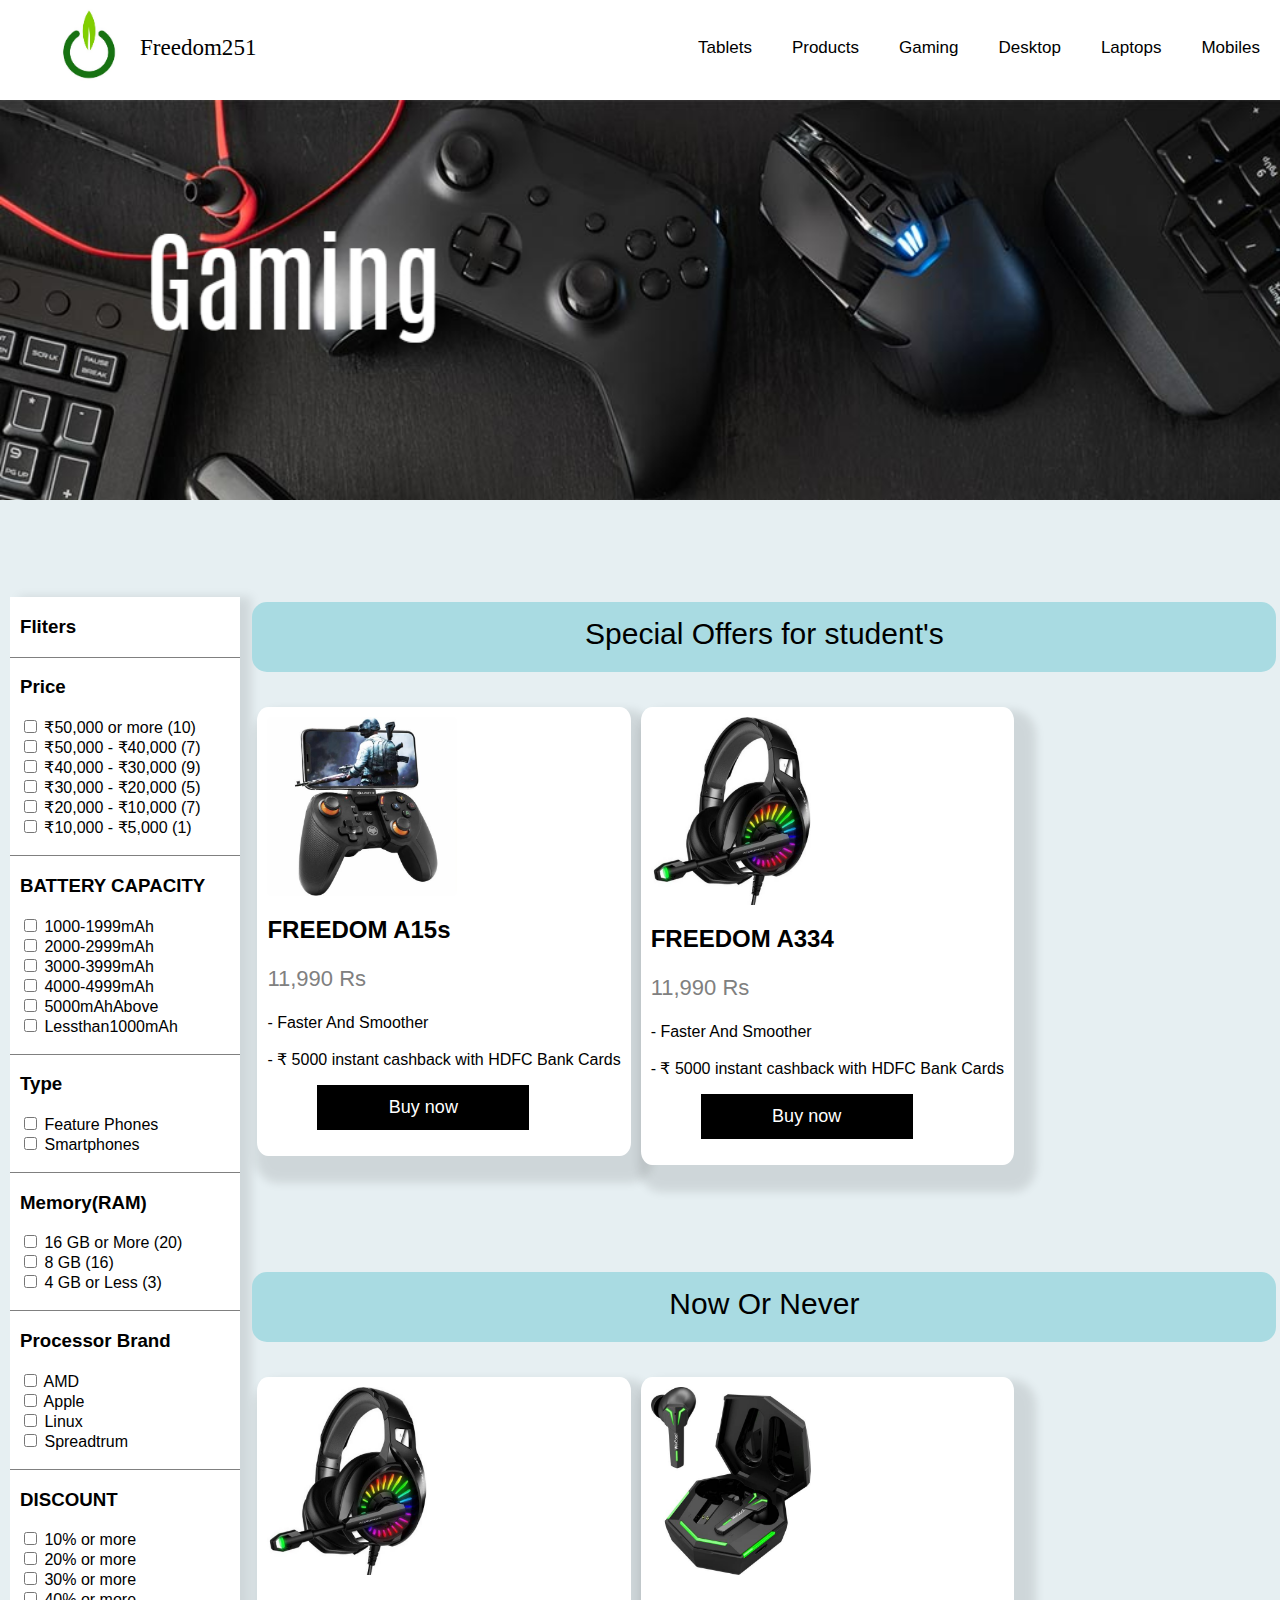
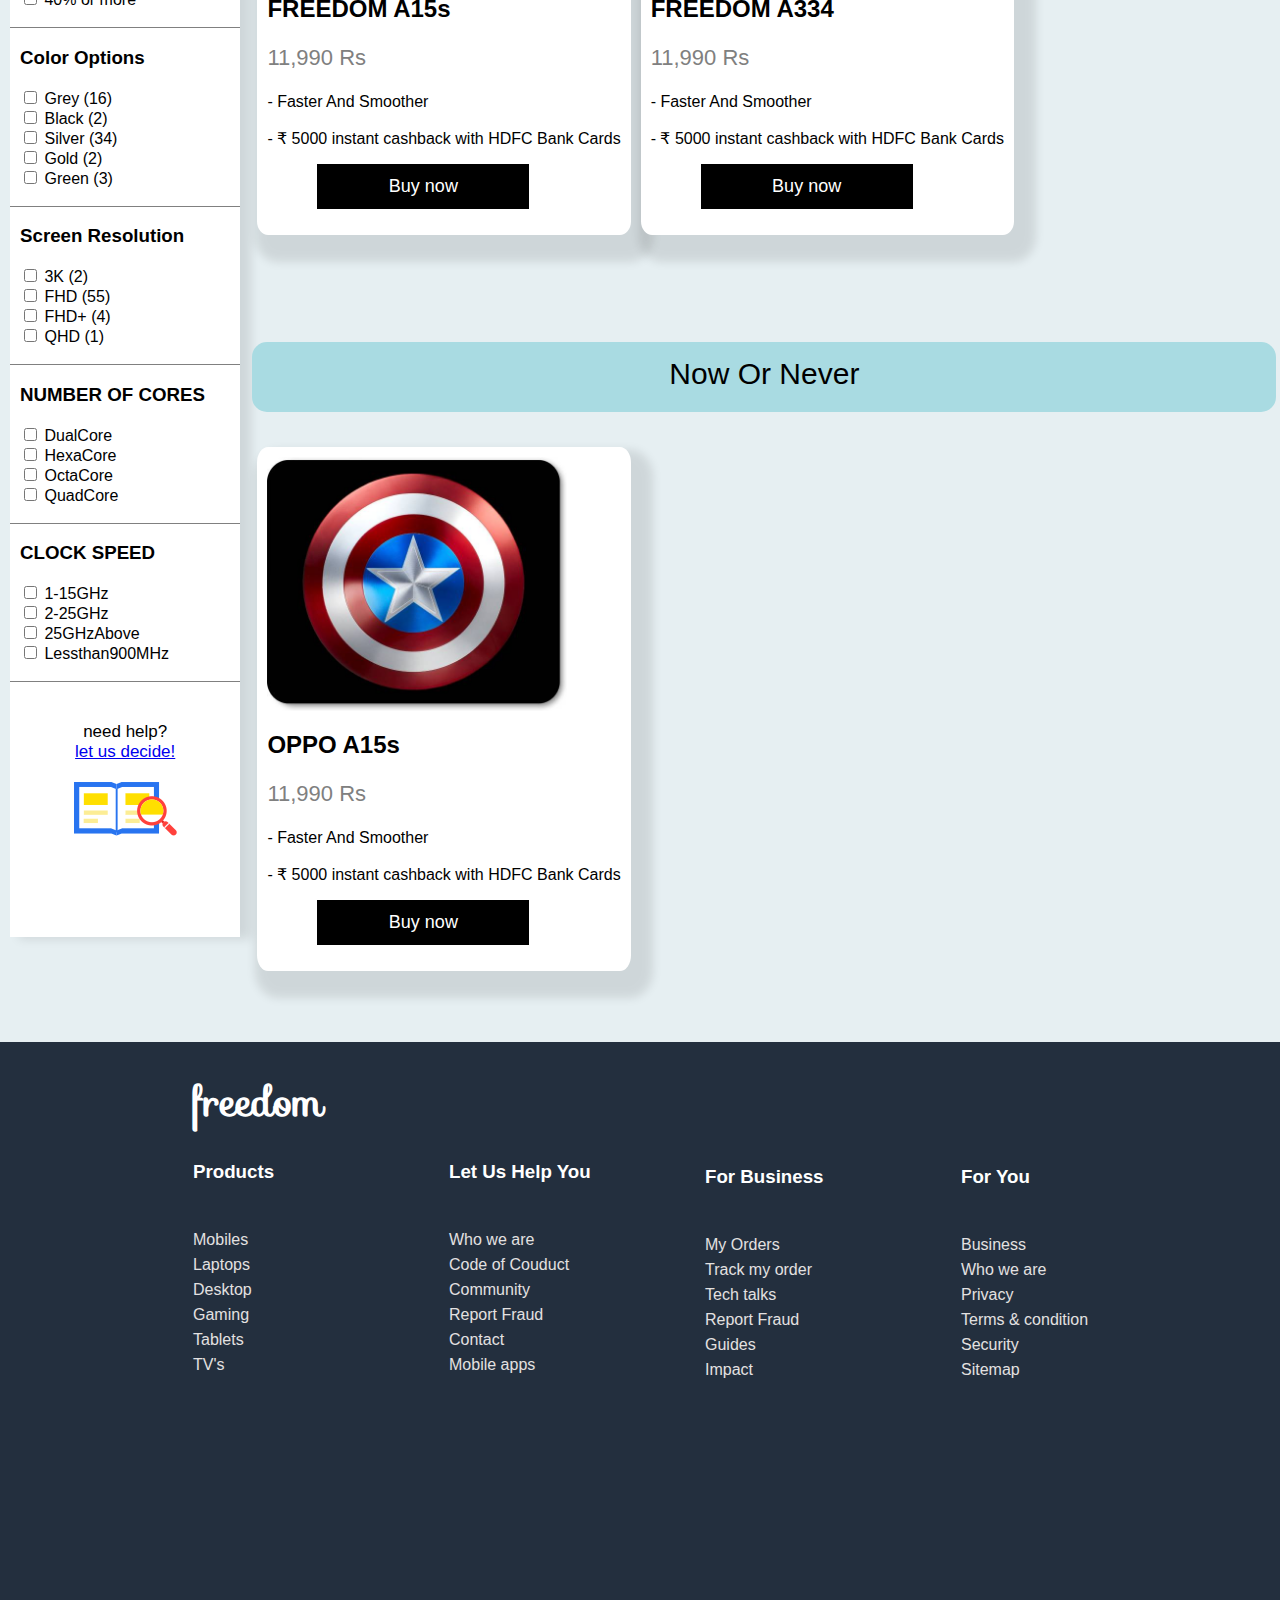
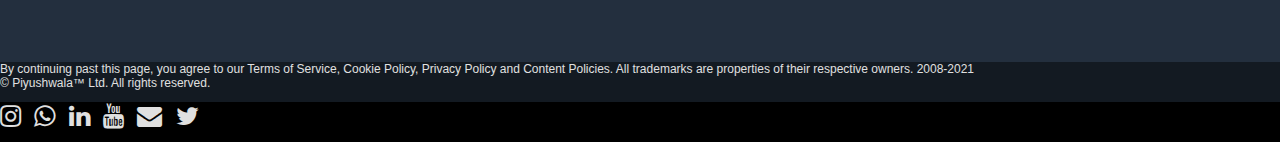
<file: gaming.html>
<!DOCTYPE html>
<html>
<head>
<meta name="viewport" content="width=device-width, initial-scale=1">
<link rel="stylesheet" href="https://cdnjs.cloudflare.com/ajax/libs/font-awesome/4.7.0/css/font-awesome.min.css">
<link href='https://fonts.googleapis.com/css?family=Sofia' rel='stylesheet'>
<meta name="viewport" content="width=device-width, initial-scale=1.0">




<link rel="stylesheet "href="css.css">


</head>
<body style="background-color:#e6eff2">
<div class="mn" id="myTopnav">
<span style="font-family:Lucida Handwriting;font-size:1.8vw;padding:40px;text-align:center;"><img src="logo1.jpg" class="responsive" width="100px" height="100px">Freedom251

</span>
  <a href="mobile.html">Mobiles</a>
  <a href="laptops.html">Laptops</a>
  <a href="desktop.html">Desktop</a>
  <a href="gaming.html"class="active">Gaming</a>
    <a href="index.html" >Products</a>
  <a href="tablet.html" class="active">Tablets</a>
  <a href="javascript:void(0);" class="icon" onclick="myFunction()">
    <i class="fa fa-bars"></i>
  </a>
</div>
<div style="border:0px solid red; width:100%;height:452px">
<img src="gamingbackround2.jpg " width="100%" height="400px">

</div>
<div class="topnav" id="myTopnav">
  <a href="index.html" ><i class="fa fa-tag"></i>&nbsp;&nbsp;Deals</a>
  <a href="mobile.html"><i class="fa fa-mobile"></i></i>&nbsp;&nbsp;Mobiles</a>
  <a href="laptops.html"><i class="fa fa-laptop"></i>&nbsp;&nbsp;Laptops</a> 
  <a href="desktop.html"><i class="fa fa-tv"></i></i>&nbsp;&nbsp;Desktop</a>
  <a href="gaming.html"class="active"><i class="fa fa-gamepad"></i>&nbsp;&nbsp;Gaming</a>
  <a href="tablet.html"><i class="fa fa-tablet"></i>&nbsp;&nbsp;Tablets</a>




  <a href="javascript:void(0);" class="icon" onclick="myFunction()">
    <i class="fa fa-bars"></i>
  </a>
  
  

</div>
<div style="border:1px solid red:width:100%;height:40px"></div>
  <div class="sidebar">
  
  <div style="border-bottom:1px solid grey;padding-left:10px;font-family:arial;"><h3>Fliters</h2></div>
  <div style="border-bottom:1px solid grey;font-family:arial;;padding-left:10px;">
<h3>Price</h2>

 <form action="/action_page.php">
  <input type="checkbox" id="vehicle1" name="vehicle1" value="Bike">
  <label for="vehicle1">₹50,000 or more (10)</label><br>
  <input type="checkbox" id="vehicle2" name="vehicle2" value="Car">
  <label for="vehicle2"> ₹50,000 - ₹40,000 (7)</label><br>
  <input type="checkbox" id="vehicle3" name="vehicle3" value="Boat">
  <label for="vehicle3">₹40,000 - ₹30,000 (9)</label><br>
    <input type="checkbox" id="vehicle3" name="vehicle3" value="Boat">
  <label for="vehicle3">₹30,000 - ₹20,000 (5)</label><br>
    <input type="checkbox" id="vehicle3" name="vehicle3" value="Boat">
  <label for="vehicle3">₹20,000 - ₹10,000 (7)</label><br>
    <input type="checkbox" id="vehicle3" name="vehicle3" value="Boat">
  <label for="vehicle3">₹10,000 - ₹5,000 (1)</label><br><br>

</form> 

  </div>
    <div style="border-bottom:1px solid grey;font-family:arial;;padding-left:10px;">
<h3>BATTERY CAPACITY</h2>

 <form action="/action_page.php">
  <input type="checkbox" id="vehicle1" name="vehicle1" value="Bike">
  <label for="vehicle1">1000-1999mAh</label><br>
  <input type="checkbox" id="vehicle2" name="vehicle2" value="Car">
  <label for="vehicle2"> 2000-2999mAh</label><br>
  <input type="checkbox" id="vehicle3" name="vehicle3" value="Boat">
  <label for="vehicle3">3000-3999mAh</label><br>
    <input type="checkbox" id="vehicle3" name="vehicle3" value="Boat">
  <label for="vehicle3">4000-4999mAh</label><br>
    <input type="checkbox" id="vehicle3" name="vehicle3" value="Boat">
  <label for="vehicle3">5000mAhAbove</label><br>
    <input type="checkbox" id="vehicle3" name="vehicle3" value="Boat">
  <label for="vehicle3">Lessthan1000mAh</label><br><br>


</form> 

  </div>
      <div style="border-bottom:1px solid grey;font-family:arial;;padding-left:10px;">
<h3>Type</h2>

 <form action="/action_page.php">
   <input type="checkbox" id="vehicle1" name="vehicle1" value="Bike">
  <label for="vehicle1">Feature Phones</label><br>
  <input type="checkbox" id="vehicle1" name="vehicle1" value="Bike">
  <label for="vehicle1">Smartphones</label><br><br>
  </div>
  

  
      <div style="border-bottom:1px solid grey;font-family:arial;;padding-left:10px;">
<h3>Memory(RAM)</h2>

 <form action="/action_page.php">
  <input type="checkbox" id="vehicle1" name="vehicle1" value="Bike">
  <label for="vehicle1">16 GB or More (20)</label><br>
  <input type="checkbox" id="vehicle2" name="vehicle2" value="Car">
  <label for="vehicle2">8 GB (16)</label><br>
  <input type="checkbox" id="vehicle3" name="vehicle3" value="Boat">
  <label for="vehicle3">4 GB or Less (3)</label><br><br>

</form> 

  </div>
      <div style="border-bottom:1px solid grey;font-family:arial;;padding-left:10px;">
<h3>Processor Brand</h2>

 <form action="/action_page.php">
  <input type="checkbox" id="vehicle1" name="vehicle1" value="Bike">
  <label for="vehicle1">AMD</label><br>
  <input type="checkbox" id="vehicle2" name="vehicle2" value="Car">
  <label for="vehicle2">Apple</label><br>
  <input type="checkbox" id="vehicle3" name="vehicle3" value="Boat">
  <label for="vehicle3">Linux</label><br>
    <input type="checkbox" id="vehicle3" name="vehicle3" value="Boat">
  <label for="vehicle3">Spreadtrum</label><br><br>

</form> 

  </div>
  
  
        <div style="border-bottom:1px solid grey;font-family:arial;;padding-left:10px;">
<h3>DISCOUNT </h2>

 <form action="/action_page.php">
  <input type="checkbox" id="vehicle1" name="vehicle1" value="Bike">
  <label for="vehicle1">10% or more</label><br>
  <input type="checkbox" id="vehicle2" name="vehicle2" value="Car">
  <label for="vehicle2">20% or more</label><br>
  <input type="checkbox" id="vehicle3" name="vehicle3" value="Boat">
  <label for="vehicle3">30% or more</label><br>
    <input type="checkbox" id="vehicle3" name="vehicle3" value="Boat">
  <label for="vehicle3">40% or more</label><br><br>

</form> 

  </div>
  
    
        <div style="border-bottom:1px solid grey;font-family:arial;;padding-left:10px;">
<h3>Color Options </h2>

 <form action="/action_page.php">
  <input type="checkbox" id="vehicle1" name="vehicle1" value="Bike">
  <label for="vehicle1">Grey (16)</label><br>
  <input type="checkbox" id="vehicle2" name="vehicle2" value="Car">
  <label for="vehicle2">Black (2)</label><br>
  <input type="checkbox" id="vehicle3" name="vehicle3" value="Boat">
  <label for="vehicle3">Silver (34)</label><br>
    <input type="checkbox" id="vehicle3" name="vehicle3" value="Boat">
  <label for="vehicle3">Gold (2)</label><br>
      <input type="checkbox" id="vehicle3" name="vehicle3" value="Boat">
  <label for="vehicle3">Green (3)</label><br><br>

</form> 

  </div>
  
          <div style="border-bottom:1px solid grey;font-family:arial;;padding-left:10px;">
<h3>Screen Resolution </h2>

 <form action="/action_page.php">
  <input type="checkbox" id="vehicle1" name="vehicle1" value="Bike">
  <label for="vehicle1">3K (2)</label><br>
  <input type="checkbox" id="vehicle2" name="vehicle2" value="Car">
  <label for="vehicle2">FHD (55)</label><br>
  <input type="checkbox" id="vehicle3" name="vehicle3" value="Boat">
  <label for="vehicle3">FHD+ (4)</label><br>

      <input type="checkbox" id="vehicle3" name="vehicle3" value="Boat">
  <label for="vehicle3">
QHD (1)</label><br><br>

</form> 

  </div>
  
            <div style="border-bottom:1px solid grey;font-family:arial;;padding-left:10px;">
<h3>NUMBER OF CORES

  </h2>

 <form action="/action_page.php">
  <input type="checkbox" id="vehicle1" name="vehicle1" value="Bike">
  <label for="vehicle1">DualCore</label><br>
  <input type="checkbox" id="vehicle2" name="vehicle2" value="Car">
  <label for="vehicle2">HexaCore</label><br>
  <input type="checkbox" id="vehicle3" name="vehicle3" value="Boat">
  <label for="vehicle3">
OctaCore</label><br>

      <input type="checkbox" id="vehicle3" name="vehicle3" value="Boat">
  <label for="vehicle3">
QuadCore</label><br><br>

</form> 

  </div>
  
              <div style="border-bottom:1px solid grey;font-family:arial;;padding-left:10px;">
<h3>CLOCK SPEED</h2>

 <form action="/action_page.php">
  <input type="checkbox" id="vehicle1" name="vehicle1" value="Bike">
  <label for="vehicle1">1-15GHz</label><br>
  <input type="checkbox" id="vehicle2" name="vehicle2" value="Car">
  <label for="vehicle2">2-25GHz</label><br>
  <input type="checkbox" id="vehicle3" name="vehicle3" value="Boat">
  <label for="vehicle3">25GHzAbove</label><br>
    <input type="checkbox" id="vehicle3" name="vehicle3" value="Boat">
  <label for="vehicle3">Lessthan900MHz</label><br><br>

</form> 

  </div>
  
  
  
  <div style="text-align:center;font-family:arial;font-size:17px">
  <br><br>need help?<br>
  <span style="color:blue"><a href="#">let us decide!
  
  <br>
  <br>
  <img src="guid.png"></a>
  </div></div>
  
  <div class="productbar">



<div style="border:0px solid red;height:20px"></div>
<div style="border:0px solid red;width:10%;height:70px;float:left;margin-top:0px"></div>
<div class="mobiletop1">
Special Offers for student's</h1>
</div>
<div style="border:0px solid red;width:10%;height:20px;float:left;margin-top:0px"></div>



<div style="border:0px solid red;height:100px;width:10%;float:left"></div>
<div style="border:0px solid red;height:100px;width:10%;float:left">
</div>
<div style="border:0px solid red;height:100px;width:100%;float:left;margin-top:-105px">


  <div class="card" style="padding:10px;border-radius: 3%; ">
  <img src="game1.jpeg"  width="190px" height="550px" style="padding-left:0px;border-radius: 3%;"class="responsive">
  <h2>FREEDOM A15s </h2>
  <p class="price">11,990 Rs</p>

  <span>- Faster And Smoother<span><br><br>
-  ₹ 5000 instant cashback with HDFC Bank Cards
<p><button>Buy now</button></p> 
</div>
  <div class="card" style="padding:10px;border-radius: 3%; ">

  <img src="gane5.jpeg"  width="160px" height="550px" style="padding-left:0px;border-radius: 3%;"class="responsive">
    <h2>FREEDOM A334</h2>
  <p class="price">11,990 Rs</p>

  <span>- Faster And Smoother<span><br><br>
-  ₹ 5000 instant cashback with HDFC Bank Cards
<p><button>Buy now</button></p> 
</div>
  <div class="cardd" style="padding:10px;border-radius: 3%; ">
  <img src="gane3.jpeg"  width="200px" height="550px" style="padding-left:50px;border-radius: 3%;"class="responsive">
  <h2>FREEDOM F17  </h2>
  <p class="price">11,990 Rs</p>

  <span>- Faster And Smoother<span><br><br>
-  ₹ 5000 instant cashback with HDFC Bank Cards
<p><button>Buy now</button></p> 
</div>
  <div class="cardd" style="padding:10px;border-radius: 3%; ">
  <img src="gane4.jpeg"  width="160px" height="550px" style="padding-left:50px;border-radius: 3%;"class="responsive">
  <h2>FREEDOM a54  </h2>

  <p class="price">11,990 Rs</p>

  <span>- Faster And Smoother<span><br><br>
-  ₹ 5000 instant cashback with HDFC Bank Cards
<p><button>Buy now</button></p> 
</div>




</div>


<!--laptop bag -->

<div class="adder" ></div>
<div style="border:0px solid red;height:20px"></div>
<div style="border:0px solid red;width:10%;height:70px;float:left;margin-top:0px"></div>
<div class="mobiletop1">
Now Or Never</h1>
</div>
<div style="border:0px solid red;width:10%;height:20px;float:left;margin-top:0px"></div>



<div style="border:0px solid red;height:100px;width:10%;float:left"></div>
<div style="border:0px solid red;height:100px;width:10%;float:left">
</div>
<div style="border:0px solid red;height:100px;width:100%;float:left;margin-top:-105px">


  <div class="card" style="padding:10px;border-radius: 3%; ">
  <img src="gane5.jpeg"  width="160px" height="550px" style="padding-left:0px;border-radius: 3%;"class="responsive">
  <h2>FREEDOM A15s </h2>
  <p class="price">11,990 Rs</p>

  <span>- Faster And Smoother<span><br><br>
-  ₹ 5000 instant cashback with HDFC Bank Cards
<p><button>Buy now</button></p> 
</div>
  <div class="card" style="padding:10px;border-radius: 3%; ">

  <img src="gane6.jpeg"  width="160px" height="550px" style="padding-left:0px;border-radius: 3%;"class="responsive">
    <h2>FREEDOM A334</h2>
  <p class="price">11,990 Rs</p>

  <span>- Faster And Smoother<span><br><br>
-  ₹ 5000 instant cashback with HDFC Bank Cards
<p><button>Buy now</button></p> 
</div>
  <div class="cardd" style="padding:10px;border-radius: 3%; ">
  <img src="gane7.jpeg"  width="260px" height="550px" style="padding-left:0px;border-radius: 3%;"class="responsive">
  <h2>FREEDOM F17  </h2>
  <p class="price">11,990 Rs</p>

  <span>- Faster And Smoother<span><br><br>
-  ₹ 5000 instant cashback with HDFC Bank Cards
<p><button>Buy now</button></p> 
</div>
  <div class="cardd" style="padding:10px;border-radius: 3%; ">
  <img src="gane8.jpeg"  width="200px" height="500px" style="padding-left:0px;border-radius: 3%;"class="responsive">
  <h2>FREEDOM a54  </h2>

  <p class="price">11,990 Rs</p>

  <span>- Faster And Smoother<span><br><br>
-  ₹ 5000 instant cashback with HDFC Bank Cards
<p><button>Buy now</button></p> 
</div>










  </div>
<!-- gkldgklghlghlfglhhly--->

<!--laptop bag -->

<div class="adder" ></div>
<div style="border:0px solid red;height:20px"></div>
<div style="border:0px solid red;width:10%;height:70px;float:left;margin-top:0px"></div>
<div class="mobiletop1">
Now Or Never</h1>
</div>
<div style="border:0px solid red;width:10%;height:20px;float:left;margin-top:0px"></div>



<div style="border:0px solid red;height:100px;width:10%;float:left"></div>
<div style="border:0px solid red;height:100px;width:10%;float:left">
</div>
<div style="border:0px solid red;height:100px;width:100%;float:left;margin-top:-105px">


  <div class="card" style="padding:10px;border-radius: 3%; ">
  <img src="gane9.jpeg"  width="300px" height="550px" style="padding-left:0px;border-radius: 3%;"class="responsive">
  <h2>OPPO A15s </h2>
  <p class="price">11,990 Rs</p>

  <span>- Faster And Smoother<span><br><br>
-  ₹ 5000 instant cashback with HDFC Bank Cards
<p><button>Buy now</button></p> 
</div>




</div>





  </div>
<!-- footer for laptop/destop-->


<!-- footer for laptop/destop-->
<div style="border:0px solid red;width:100%;height:1400px"></div>

<div class="adder" ></div>

<div class="footer">
<div class="extra">



</div>
<div class="tags" >
<h1 class="dotsk" >freedom</h1>
<h3  class="red" >Products</h3>
<br><a href="aboutus.html" style="color:#636161;text-decoration:none;font-family:Arial;color:#e3e1e1">Mobiles</a>
<br><a href="aboutus.html" style="color:#636161;text-decoration:none;font-family:Arial;color:#e3e1e1">Laptops</a>
<br><a href="last.html" style="color:#636161;text-decoration:none;font-family:Arial;color:#e3e1e1">Desktop</a>
<br><a href="https://www.mahapolice.gov.in/" style="color:#636161;text-decoration:none;font-family:Arial;color:#e3e1e1">Gaming</a>
<br><a href="contact.html" style="color:#636161;text-decoration:none;font-family:Arial;color:#e3e1e1">Tablets</a>
<br><a href="contact.html" style="color:#636161;text-decoration:none;font-family:Arial;color:#e3e1e1">TV's </a>
<br>


</div>
<div class="tags" >
<h1 class="dotskk"  >.</h1>
<h3  class="red" >Let Us Help You</h3>
<br><a href="aboutus.html" style="color:#636161;text-decoration:none;font-family:Arial;color:#e3e1e1">Who we are</a>
<br><a href="aboutus.html" style="color:#636161;text-decoration:none;font-family:Arial;color:#e3e1e1">Code of Couduct</a>
<br><a href="last.html" style="color:#636161;text-decoration:none;font-family:Arial;color:#e3e1e1">Community</a>
<br><a href="https://www.mahapolice.gov.in/" style="color:#636161;text-decoration:none;font-family:Arial;color:#e3e1e1">Report Fraud </a>
<br><a href="contact.html" style="color:#636161;text-decoration:none;font-family:Arial;color:#e3e1e1">Contact</a>
<br><a href="contact.html" style="color:#636161;text-decoration:none;font-family:Arial;color:#e3e1e1">Mobile apps </a></div>


<div class="tagss" >
<h1 class="dotss" >. </h1>
<h3  class="red" >For Business</h3>
<br><a href="aboutus.html" style="color:#636161;text-decoration:none;font-family:Arial;color:#e3e1e1">My Orders</a>
<br><a href="aboutus.html" style="color:#636161;text-decoration:none;font-family:Arial;color:#e3e1e1">Track my order</a>
<br><a href="last.html" style="color:#636161;text-decoration:none;font-family:Arial;color:#e3e1e1">Tech talks</a>
<br><a href="https://www.mahapolice.gov.in/" style="color:#636161;text-decoration:none;font-family:Arial;color:#e3e1e1">Report Fraud</a>
<br><a href="contact.html" style="color:#636161;text-decoration:none;font-family:Arial;color:#e3e1e1">Guides</a>
<br><a href="contact.html" style="color:#636161;text-decoration:none;font-family:Arial;color:#e3e1e1">Impact </a></div>
<div class="tagss"  >
<h1 class="dotss" >. </h1>
<h3  class="red" >For You</h3>
<br><a href="aboutus.html" style="color:#636161;text-decoration:none;font-family:Arial;color:#e3e1e1">Business  </a>
<br><a href="aboutus.html" style="color:#636161;text-decoration:none;font-family:Arial;color:#e3e1e1">Who we are</a>
<br><a href="last.html" style="color:#636161;text-decoration:none;font-family:Arial;color:#e3e1e1">Privacy</a>
<br><a href="https://www.mahapolice.gov.in/" style="color:#636161;text-decoration:none;font-family:Arial;color:#e3e1e1">Terms & condition</a>
<br><a href="contact.html" style="color:#636161;text-decoration:none;font-family:Arial;color:#e3e1e1">Security</a>
<br><a href="contact.html" style="color:#636161;text-decoration:none;font-family:Arial;color:#e3e1e1">Sitemap </a></div>


<!-- footer for mobile/tablet -->





</div>


<div class="lfooter">

By continuing past this page, you agree to our Terms of Service, Cookie Policy, Privacy Policy and Content Policies. All trademarks are properties of their respective owners. 2008-2021
<br>
© Piyushwala™ Ltd. All rights reserved.
</div>

<div class="lfooter2" style=";float:right;">
<i class="fa fa-instagram"  style="font-size:25px"></i>&nbsp;&nbsp;&nbsp;
<i class="fa fa-whatsapp"  style="font-size:25px"></i>&nbsp;&nbsp;&nbsp;
<i class="fa fa-linkedin"  style="font-size:25px"></i>&nbsp;&nbsp;&nbsp;
<i class="fa fa-youtube"  style="font-size:25px"></i>&nbsp;&nbsp;&nbsp;
<i class="fa fa-envelope"  style="font-size:25px"></i>&nbsp;&nbsp;&nbsp;
<i class="fa fa-twitter"  style="font-size:25px"></i>&nbsp;&nbsp;&nbsp;
<i class="fafa-facebook"  style="font-size:25px"></i>&nbsp;&nbsp;&nbsp;
<i class="fa fa-globe"  style="font-size:25px></i>



</div>

</body>
</html>


</body>
</html>
</file>
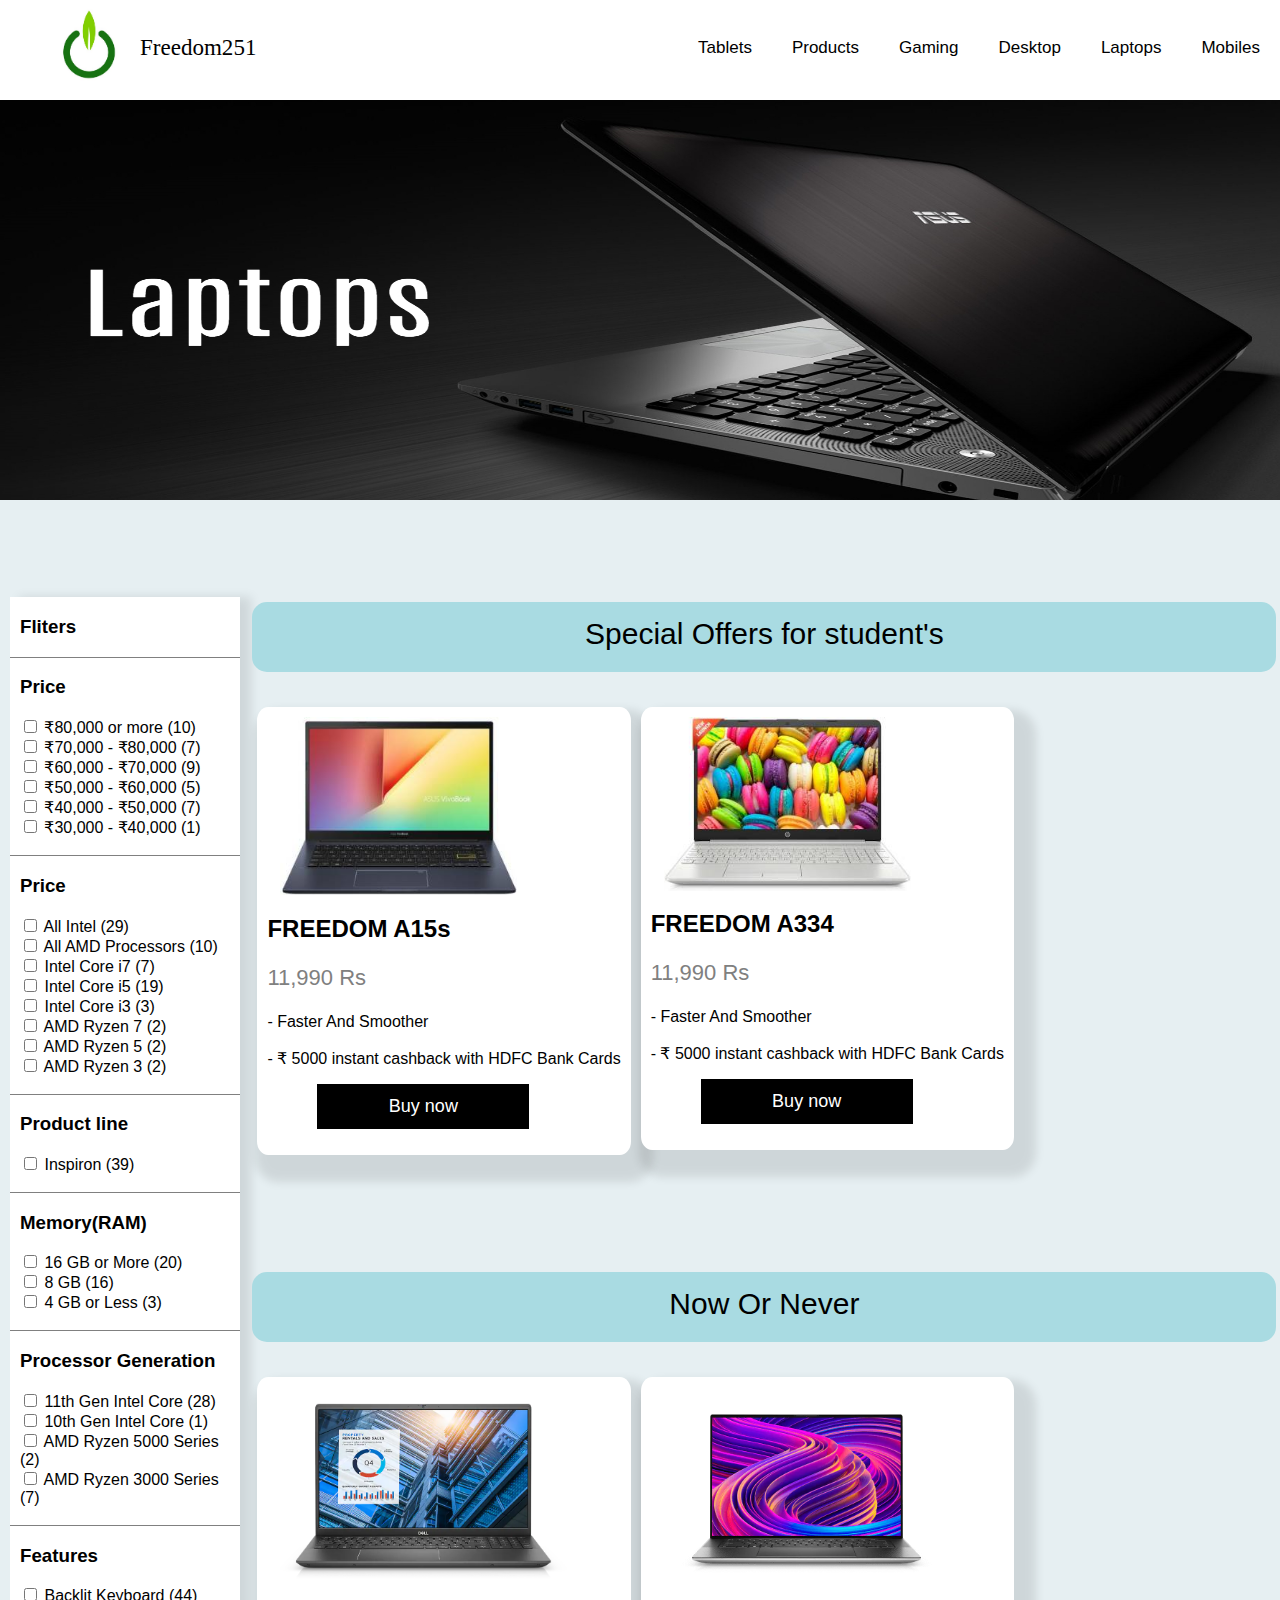
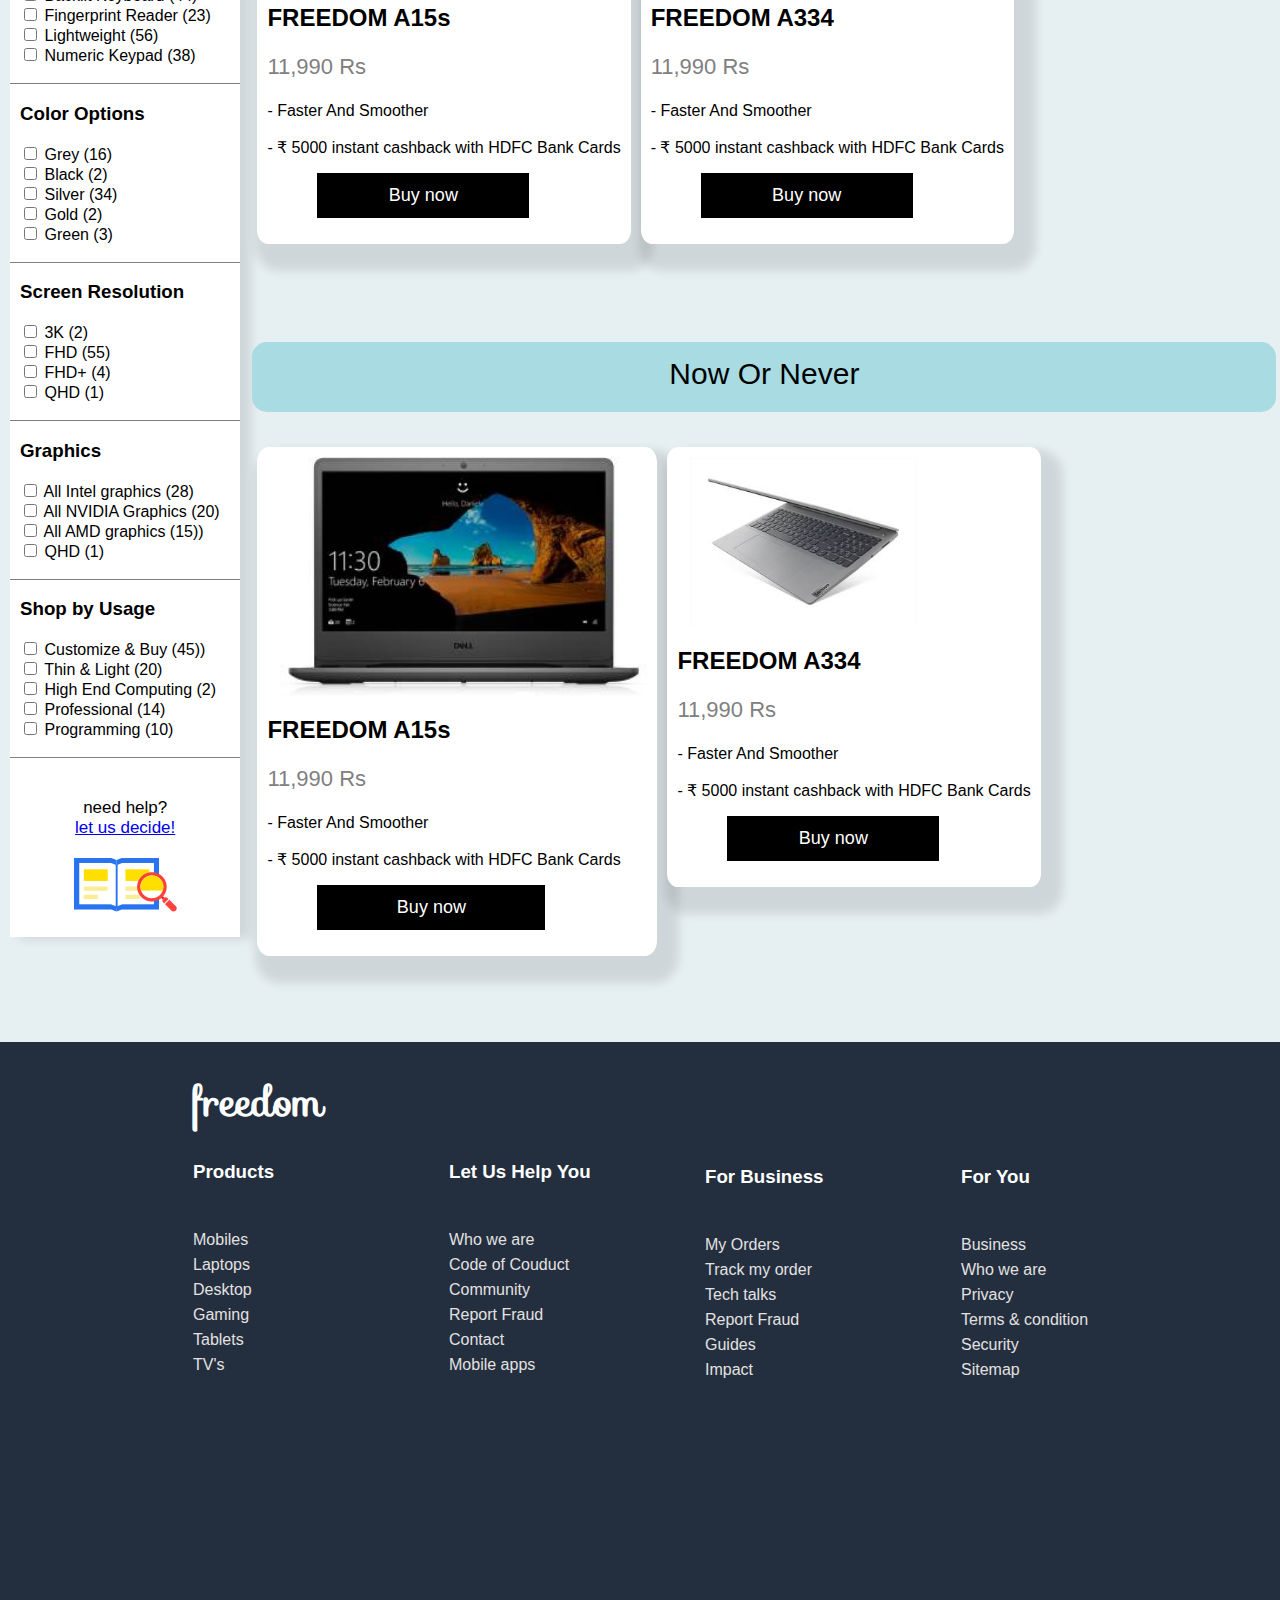
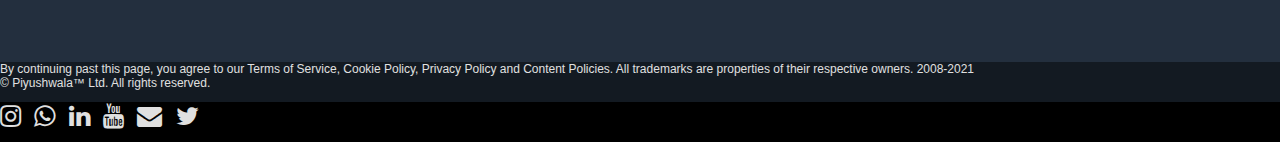
<file: laptops.html>
<!DOCTYPE html>
<html>
<head>
<meta name="viewport" content="width=device-width, initial-scale=1">
<link rel="stylesheet" href="https://cdnjs.cloudflare.com/ajax/libs/font-awesome/4.7.0/css/font-awesome.min.css">
<link href='https://fonts.googleapis.com/css?family=Sofia' rel='stylesheet'>
<meta name="viewport" content="width=device-width, initial-scale=1.0">




<link rel="stylesheet "href="css.css">


</head>
<body style="background-color:#e6eff2">
<div class="mn" id="myTopnav">
<span style="font-family:Lucida Handwriting;font-size:1.8vw;padding:40px;text-align:center;"><img src="logo1.jpg" class="responsive" width="100px" height="100px">Freedom251

</span>
  <a href="mobile.html">Mobiles</a>
  <a href="laptops.html"class="active">Laptops</a>
  <a href="desktop.html">Desktop</a>
  <a href="gaming.html">Gaming</a>
    <a href="index.html" >Products</a>
  <a href="tablet.html" class="active">Tablets</a>
  <a href="javascript:void(0);" class="icon" onclick="myFunction()">
    <i class="fa fa-bars"></i>
  </a>
</div>
<div style="border:0px solid red; width:100%;height:452px">
<img src="lapibackground5.jpg " width="100%" height="400px">

</div>
<div class="topnav" id="myTopnav">
  <a href="index.html" ><i class="fa fa-tag"></i>&nbsp;&nbsp;Deals</a>
  <a href="mobile.html"><i class="fa fa-mobile"></i></i>&nbsp;&nbsp;Mobiles</a>
  <a href="laptops.html"class="active"><i class="fa fa-laptop"></i>&nbsp;&nbsp;Laptops</a> 
  <a href="desktop.html"><i class="fa fa-tv"></i></i>&nbsp;&nbsp;Desktop</a>
  <a href="gaming.html"><i class="fa fa-gamepad"></i>&nbsp;&nbsp;Gaming</a>
  <a href="tablet.html"><i class="fa fa-tablet"></i>&nbsp;&nbsp;Tablets</a>




  <a href="javascript:void(0);" class="icon" onclick="myFunction()">
    <i class="fa fa-bars"></i>
  </a>
  
  

</div>
<div style="border:1px solid red:width:100%;height:40px"></div>
  <div class="sidebar">
  
  <div style="border-bottom:1px solid grey;padding-left:10px;font-family:arial;"><h3>Fliters</h2></div>
  <div style="border-bottom:1px solid grey;font-family:arial;;padding-left:10px;">
<h3>Price</h2>

 <form action="/action_page.php">
  <input type="checkbox" id="vehicle1" name="vehicle1" value="Bike">
  <label for="vehicle1">₹80,000 or more (10)</label><br>
  <input type="checkbox" id="vehicle2" name="vehicle2" value="Car">
  <label for="vehicle2"> ₹70,000 - ₹80,000 (7)</label><br>
  <input type="checkbox" id="vehicle3" name="vehicle3" value="Boat">
  <label for="vehicle3">₹60,000 - ₹70,000 (9)</label><br>
    <input type="checkbox" id="vehicle3" name="vehicle3" value="Boat">
  <label for="vehicle3">₹50,000 - ₹60,000 (5)</label><br>
    <input type="checkbox" id="vehicle3" name="vehicle3" value="Boat">
  <label for="vehicle3">₹40,000 - ₹50,000 (7)</label><br>
    <input type="checkbox" id="vehicle3" name="vehicle3" value="Boat">
  <label for="vehicle3">₹30,000 - ₹40,000 (1)</label><br><br>

</form> 

  </div>
    <div style="border-bottom:1px solid grey;font-family:arial;;padding-left:10px;">
<h3>Price</h2>

 <form action="/action_page.php">
  <input type="checkbox" id="vehicle1" name="vehicle1" value="Bike">
  <label for="vehicle1">All Intel (29)</label><br>
  <input type="checkbox" id="vehicle2" name="vehicle2" value="Car">
  <label for="vehicle2"> All AMD Processors (10)</label><br>
  <input type="checkbox" id="vehicle3" name="vehicle3" value="Boat">
  <label for="vehicle3">Intel Core i7 (7)</label><br>
    <input type="checkbox" id="vehicle3" name="vehicle3" value="Boat">
  <label for="vehicle3">Intel Core i5 (19)</label><br>
    <input type="checkbox" id="vehicle3" name="vehicle3" value="Boat">
  <label for="vehicle3">Intel Core i3 (3)</label><br>
    <input type="checkbox" id="vehicle3" name="vehicle3" value="Boat">
  <label for="vehicle3">AMD Ryzen 7 (2)</label><br>
      <input type="checkbox" id="vehicle3" name="vehicle3" value="Boat">
  <label for="vehicle3">AMD Ryzen 5 (2)</label><br>
      <input type="checkbox" id="vehicle3" name="vehicle3" value="Boat">
  <label for="vehicle3">AMD Ryzen 3 (2)</label><br><br>

</form> 

  </div>
      <div style="border-bottom:1px solid grey;font-family:arial;;padding-left:10px;">
<h3>Product line</h2>

 <form action="/action_page.php">
  <input type="checkbox" id="vehicle1" name="vehicle1" value="Bike">
  <label for="vehicle1">Inspiron (39)</label><br><br>
  </div>
  

  
      <div style="border-bottom:1px solid grey;font-family:arial;;padding-left:10px;">
<h3>Memory(RAM)</h2>

 <form action="/action_page.php">
  <input type="checkbox" id="vehicle1" name="vehicle1" value="Bike">
  <label for="vehicle1">16 GB or More (20)</label><br>
  <input type="checkbox" id="vehicle2" name="vehicle2" value="Car">
  <label for="vehicle2">8 GB (16)</label><br>
  <input type="checkbox" id="vehicle3" name="vehicle3" value="Boat">
  <label for="vehicle3">4 GB or Less (3)</label><br><br>

</form> 

  </div>
      <div style="border-bottom:1px solid grey;font-family:arial;;padding-left:10px;">
<h3>Processor Generation</h2>

 <form action="/action_page.php">
  <input type="checkbox" id="vehicle1" name="vehicle1" value="Bike">
  <label for="vehicle1">11th Gen Intel Core (28)</label><br>
  <input type="checkbox" id="vehicle2" name="vehicle2" value="Car">
  <label for="vehicle2">10th Gen Intel Core (1)</label><br>
  <input type="checkbox" id="vehicle3" name="vehicle3" value="Boat">
  <label for="vehicle3">AMD Ryzen 5000 Series (2)</label><br>
    <input type="checkbox" id="vehicle3" name="vehicle3" value="Boat">
  <label for="vehicle3">AMD Ryzen 3000 Series (7)</label><br><br>

</form> 

  </div>
  
  
        <div style="border-bottom:1px solid grey;font-family:arial;;padding-left:10px;">
<h3>Features </h2>

 <form action="/action_page.php">
  <input type="checkbox" id="vehicle1" name="vehicle1" value="Bike">
  <label for="vehicle1">Backlit Keyboard (44)</label><br>
  <input type="checkbox" id="vehicle2" name="vehicle2" value="Car">
  <label for="vehicle2">Fingerprint Reader (23)</label><br>
  <input type="checkbox" id="vehicle3" name="vehicle3" value="Boat">
  <label for="vehicle3">Lightweight (56)</label><br>
    <input type="checkbox" id="vehicle3" name="vehicle3" value="Boat">
  <label for="vehicle3">Numeric Keypad (38)</label><br><br>

</form> 

  </div>
  
    
        <div style="border-bottom:1px solid grey;font-family:arial;;padding-left:10px;">
<h3>Color Options </h2>

 <form action="/action_page.php">
  <input type="checkbox" id="vehicle1" name="vehicle1" value="Bike">
  <label for="vehicle1">Grey (16)</label><br>
  <input type="checkbox" id="vehicle2" name="vehicle2" value="Car">
  <label for="vehicle2">Black (2)</label><br>
  <input type="checkbox" id="vehicle3" name="vehicle3" value="Boat">
  <label for="vehicle3">Silver (34)</label><br>
    <input type="checkbox" id="vehicle3" name="vehicle3" value="Boat">
  <label for="vehicle3">Gold (2)</label><br>
      <input type="checkbox" id="vehicle3" name="vehicle3" value="Boat">
  <label for="vehicle3">Green (3)</label><br><br>

</form> 

  </div>
  
          <div style="border-bottom:1px solid grey;font-family:arial;;padding-left:10px;">
<h3>Screen Resolution </h2>

 <form action="/action_page.php">
  <input type="checkbox" id="vehicle1" name="vehicle1" value="Bike">
  <label for="vehicle1">3K (2)</label><br>
  <input type="checkbox" id="vehicle2" name="vehicle2" value="Car">
  <label for="vehicle2">FHD (55)</label><br>
  <input type="checkbox" id="vehicle3" name="vehicle3" value="Boat">
  <label for="vehicle3">FHD+ (4)</label><br>

      <input type="checkbox" id="vehicle3" name="vehicle3" value="Boat">
  <label for="vehicle3">
QHD (1)</label><br><br>

</form> 

  </div>
  
            <div style="border-bottom:1px solid grey;font-family:arial;;padding-left:10px;">
<h3>Graphics

  </h2>

 <form action="/action_page.php">
  <input type="checkbox" id="vehicle1" name="vehicle1" value="Bike">
  <label for="vehicle1">All Intel graphics (28)</label><br>
  <input type="checkbox" id="vehicle2" name="vehicle2" value="Car">
  <label for="vehicle2">All NVIDIA Graphics (20)</label><br>
  <input type="checkbox" id="vehicle3" name="vehicle3" value="Boat">
  <label for="vehicle3">
All AMD graphics (15))</label><br>

      <input type="checkbox" id="vehicle3" name="vehicle3" value="Boat">
  <label for="vehicle3">
QHD (1)</label><br><br>

</form> 

  </div>
  
              <div style="border-bottom:1px solid grey;font-family:arial;;padding-left:10px;">
<h3>Shop by Usage</h2>

 <form action="/action_page.php">
  <input type="checkbox" id="vehicle1" name="vehicle1" value="Bike">
  <label for="vehicle1">Customize & Buy (45))</label><br>
  <input type="checkbox" id="vehicle2" name="vehicle2" value="Car">
  <label for="vehicle2">Thin & Light (20)</label><br>
  <input type="checkbox" id="vehicle3" name="vehicle3" value="Boat">
  <label for="vehicle3">High End Computing (2)</label><br>
    <input type="checkbox" id="vehicle3" name="vehicle3" value="Boat">
  <label for="vehicle3">Professional (14)</label><br>
  <input type="checkbox" id="vehicle3" name="vehicle3" value="Boat">
  <label for="vehicle3">Programming (10)</label><br><br>

</form> 

  </div>
  
  
  
  <div style="text-align:center;font-family:arial;font-size:17px">
  <br><br>need help?<br>
  <span style="color:blue"><a href="#">let us decide!
  
  <br>
  <br>
  <img src="guid.png"></a>
  </div></div>
  
  <div class="productbar">



<div style="border:0px solid red;height:20px"></div>
<div style="border:0px solid red;width:10%;height:70px;float:left;margin-top:0px"></div>
<div class="mobiletop1">
Special Offers for student's</h1>
</div>
<div style="border:0px solid red;width:10%;height:20px;float:left;margin-top:0px"></div>



<div style="border:0px solid red;height:100px;width:10%;float:left"></div>
<div style="border:0px solid red;height:100px;width:10%;float:left">
</div>
<div style="border:0px solid red;height:100px;width:100%;float:left;margin-top:-105px">


  <div class="card" style="padding:10px;border-radius: 3%; ">
  <img src="laptop5.jpeg"  width="250px" height="500px" style="heigth:0px;padding-left:13px;border-radius: 3%;"class="responsive">
  <h2>FREEDOM A15s </h2>
  <p class="price">11,990 Rs</p>

  <span>- Faster And Smoother<span><br><br>
-  ₹ 5000 instant cashback with HDFC Bank Cards
<p><button>Buy now</button></p> 
</div>
  <div class="card" style="padding:10px;border-radius: 3%; ">

  <img src="laptop6.jpeg"  width="260px" height="550px" style="padding-left:13px;border-radius: 3%;"class="responsive">
    <h2>FREEDOM A334</h2>
  <p class="price">11,990 Rs</p>

  <span>- Faster And Smoother<span><br><br>
-  ₹ 5000 instant cashback with HDFC Bank Cards
<p><button>Buy now</button></p> 
</div>
  <div class="cardd" style="padding:10px;border-radius: 3%; ">
  <img src="laptop4.jpeg"  width="300px" height="550px" style="padding-left:13px;border-radius: 3%;"class="responsive">
  <h2>FREEDOM F17  </h2>
  <p class="price">11,990 Rs</p>

  <span>- Faster And Smoother<span><br><br>
-  ₹ 5000 instant cashback with HDFC Bank Cards
<p><button>Buy now</button></p> 
</div>
  <div class="cardd" style="padding:10px;border-radius: 3%; ">
  <img src="laptop3.jpeg" width="300px" height="550px" style="padding-left:13px;border-radius: 3%;"class="responsive">
  <h2>FREEDOM a54  </h2>

  <p class="price">11,990 Rs</p>

  <span>- Faster And Smoother<span><br><br>
-  ₹ 5000 instant cashback with HDFC Bank Cards
<p><button>Buy now</button></p> 
</div>




</div>


<!--laptop bag -->

<div class="adder" ></div>
<div style="border:0px solid red;height:20px"></div>
<div style="border:0px solid red;width:10%;height:70px;float:left;margin-top:0px"></div>
<div class="mobiletop1">
Now Or Never</h1>
</div>
<div style="border:0px solid red;width:10%;height:20px;float:left;margin-top:0px"></div>



<div style="border:0px solid red;height:100px;width:10%;float:left"></div>
<div style="border:0px solid red;height:100px;width:10%;float:left">
</div>
<div style="border:0px solid red;height:100px;width:100%;float:left;margin-top:-105px">


  <div class="card" style="padding:10px;border-radius: 3%; ">
  <img src="product17.webp"  width="300px" height="550px" style="padding-left:13px;border-radius: 3%;"class="responsive">
  <h2>FREEDOM A15s </h2>
  <p class="price">11,990 Rs</p>

  <span>- Faster And Smoother<span><br><br>
-  ₹ 5000 instant cashback with HDFC Bank Cards
<p><button>Buy now</button></p> 
</div>
  <div class="card" style="padding:10px;border-radius: 3%; ">

  <img src="product18.webp"  width="300px" height="550px" style="padding-left:13px;border-radius: 3%;"class="responsive">
    <h2>FREEDOM A334</h2>
  <p class="price">11,990 Rs</p>

  <span>- Faster And Smoother<span><br><br>
-  ₹ 5000 instant cashback with HDFC Bank Cards
<p><button>Buy now</button></p> 
</div>
  <div class="cardd" style="padding:10px;border-radius: 3%; ">
  <img src="product19.webp"  width="260px" height="550px" style="padding-left:13px;border-radius: 3%;"class="responsive">
  <h2>FREEDOM F17  </h2>
  <p class="price">11,990 Rs</p>

  <span>- Faster And Smoother<span><br><br>
-  ₹ 5000 instant cashback with HDFC Bank Cards
<p><button>Buy now</button></p> 
</div>
  <div class="cardd" style="padding:10px;border-radius: 3%; ">
  <img src="product20.webp"  width="260px" height="550px" style="padding-left:13px;border-radius: 3%;"class="responsive">
  <h2>FREEDOM a54  </h2>

  <p class="price">11,990 Rs</p>

  <span>- Faster And Smoother<span><br><br>
-  ₹ 5000 instant cashback with HDFC Bank Cards
<p><button>Buy now</button></p> 
</div>










  </div>
<!-- gkldgklghlghlfglhhly--->

<!--laptop bag -->

<div class="adder" ></div>
<div style="border:0px solid red;height:20px"></div>
<div style="border:0px solid red;width:10%;height:70px;float:left;margin-top:0px"></div>
<div class="mobiletop1">
Now Or Never</h1>
</div>
<div style="border:0px solid red;width:10%;height:20px;float:left;margin-top:0px"></div>



<div style="border:0px solid red;height:100px;width:10%;float:left"></div>
<div style="border:0px solid red;height:100px;width:10%;float:left">
</div>
<div style="border:0px solid red;height:100px;width:100%;float:left;margin-top:-105px">


  <div class="card" style="padding:10px;border-radius: 3%; ">
  <img src="laptop9.jpeg"  width="380px" height="580px" style="padding-left:13px;border-radius: 3%;"class="responsive">
  <h2>FREEDOM A15s </h2>
  <p class="price">11,990 Rs</p>

  <span>- Faster And Smoother<span><br><br>
-  ₹ 5000 instant cashback with HDFC Bank Cards
<p><button>Buy now</button></p> 
</div>
  <div class="card" style="padding:10px;border-radius: 3%; ">

  <img src="laptop8.jpeg"  width="240px" height="550px" style="padding-left:13px;border-radius: 3%;"class="responsive">
    <h2>FREEDOM A334</h2>
  <p class="price">11,990 Rs</p>

  <span>- Faster And Smoother<span><br><br>
-  ₹ 5000 instant cashback with HDFC Bank Cards
<p><button>Buy now</button></p> 
</div>
  <div class="cardd" style="padding:10px;border-radius: 3%; ">
  <img src="laptop7.jpeg"  width="300px" height="550px" style="padding-left:13px;border-radius: 3%;"class="responsive">
  <h2>FREEDOM F17  </h2>
  <p class="price">11,990 Rs</p>

  <span>- Faster And Smoother<span><br><br>
-  ₹ 5000 instant cashback with HDFC Bank Cards
<p><button>Buy now</button></p> 
</div>
  <div class="cardd" style="padding:10px;border-radius: 3%; ">
  <img src="laptop10.jpeg"  width="260px" height="550px" style="padding-left:13px;border-radius: 3%;"class="responsive">
  <h2>FREEDOM a54  </h2>

  <p class="price">11,990 Rs</p>

  <span>- Faster And Smoother<span><br><br>
-  ₹ 5000 instant cashback with HDFC Bank Cards
<p><button>Buy now</button></p> 
</div>




</div>





  </div>
<!-- footer for laptop/destop-->
<div style="border:0px solid red;width:100%;height:1400px"></div>

<div class="adder" ></div>

<div class="footer">
<div class="extra">



</div>
<div class="tags" >
<h1 class="dotsk" >freedom</h1>
<h3  class="red" >Products</h3>
<br><a href="aboutus.html" style="color:#636161;text-decoration:none;font-family:Arial;color:#e3e1e1">Mobiles</a>
<br><a href="aboutus.html" style="color:#636161;text-decoration:none;font-family:Arial;color:#e3e1e1">Laptops</a>
<br><a href="last.html" style="color:#636161;text-decoration:none;font-family:Arial;color:#e3e1e1">Desktop</a>
<br><a href="https://www.mahapolice.gov.in/" style="color:#636161;text-decoration:none;font-family:Arial;color:#e3e1e1">Gaming</a>
<br><a href="contact.html" style="color:#636161;text-decoration:none;font-family:Arial;color:#e3e1e1">Tablets</a>
<br><a href="contact.html" style="color:#636161;text-decoration:none;font-family:Arial;color:#e3e1e1">TV's </a>
<br>


</div>
<div class="tags" >
<h1 class="dotskk"  >.</h1>
<h3  class="red" >Let Us Help You</h3>
<br><a href="aboutus.html" style="color:#636161;text-decoration:none;font-family:Arial;color:#e3e1e1">Who we are</a>
<br><a href="aboutus.html" style="color:#636161;text-decoration:none;font-family:Arial;color:#e3e1e1">Code of Couduct</a>
<br><a href="last.html" style="color:#636161;text-decoration:none;font-family:Arial;color:#e3e1e1">Community</a>
<br><a href="https://www.mahapolice.gov.in/" style="color:#636161;text-decoration:none;font-family:Arial;color:#e3e1e1">Report Fraud </a>
<br><a href="contact.html" style="color:#636161;text-decoration:none;font-family:Arial;color:#e3e1e1">Contact</a>
<br><a href="contact.html" style="color:#636161;text-decoration:none;font-family:Arial;color:#e3e1e1">Mobile apps </a></div>


<div class="tagss" >
<h1 class="dotss" >. </h1>
<h3  class="red" >For Business</h3>
<br><a href="aboutus.html" style="color:#636161;text-decoration:none;font-family:Arial;color:#e3e1e1">My Orders</a>
<br><a href="aboutus.html" style="color:#636161;text-decoration:none;font-family:Arial;color:#e3e1e1">Track my order</a>
<br><a href="last.html" style="color:#636161;text-decoration:none;font-family:Arial;color:#e3e1e1">Tech talks</a>
<br><a href="https://www.mahapolice.gov.in/" style="color:#636161;text-decoration:none;font-family:Arial;color:#e3e1e1">Report Fraud</a>
<br><a href="contact.html" style="color:#636161;text-decoration:none;font-family:Arial;color:#e3e1e1">Guides</a>
<br><a href="contact.html" style="color:#636161;text-decoration:none;font-family:Arial;color:#e3e1e1">Impact </a></div>
<div class="tagss"  >
<h1 class="dotss" >. </h1>
<h3  class="red" >For You</h3>
<br><a href="aboutus.html" style="color:#636161;text-decoration:none;font-family:Arial;color:#e3e1e1">Business  </a>
<br><a href="aboutus.html" style="color:#636161;text-decoration:none;font-family:Arial;color:#e3e1e1">Who we are</a>
<br><a href="last.html" style="color:#636161;text-decoration:none;font-family:Arial;color:#e3e1e1">Privacy</a>
<br><a href="https://www.mahapolice.gov.in/" style="color:#636161;text-decoration:none;font-family:Arial;color:#e3e1e1">Terms & condition</a>
<br><a href="contact.html" style="color:#636161;text-decoration:none;font-family:Arial;color:#e3e1e1">Security</a>
<br><a href="contact.html" style="color:#636161;text-decoration:none;font-family:Arial;color:#e3e1e1">Sitemap </a></div>


<!-- footer for mobile/tablet -->





</div>


<div class="lfooter">

By continuing past this page, you agree to our Terms of Service, Cookie Policy, Privacy Policy and Content Policies. All trademarks are properties of their respective owners. 2008-2021
<br>
© Piyushwala™ Ltd. All rights reserved.
</div>

<div class="lfooter2" style=";float:right;">
<i class="fa fa-instagram"  style="font-size:25px"></i>&nbsp;&nbsp;&nbsp;
<i class="fa fa-whatsapp"  style="font-size:25px"></i>&nbsp;&nbsp;&nbsp;
<i class="fa fa-linkedin"  style="font-size:25px"></i>&nbsp;&nbsp;&nbsp;
<i class="fa fa-youtube"  style="font-size:25px"></i>&nbsp;&nbsp;&nbsp;
<i class="fa fa-envelope"  style="font-size:25px"></i>&nbsp;&nbsp;&nbsp;
<i class="fa fa-twitter"  style="font-size:25px"></i>&nbsp;&nbsp;&nbsp;
<i class="fafa-facebook"  style="font-size:25px"></i>&nbsp;&nbsp;&nbsp;
<i class="fa fa-globe"  style="font-size:25px></i>



</div>

</body>
</html>
</file>
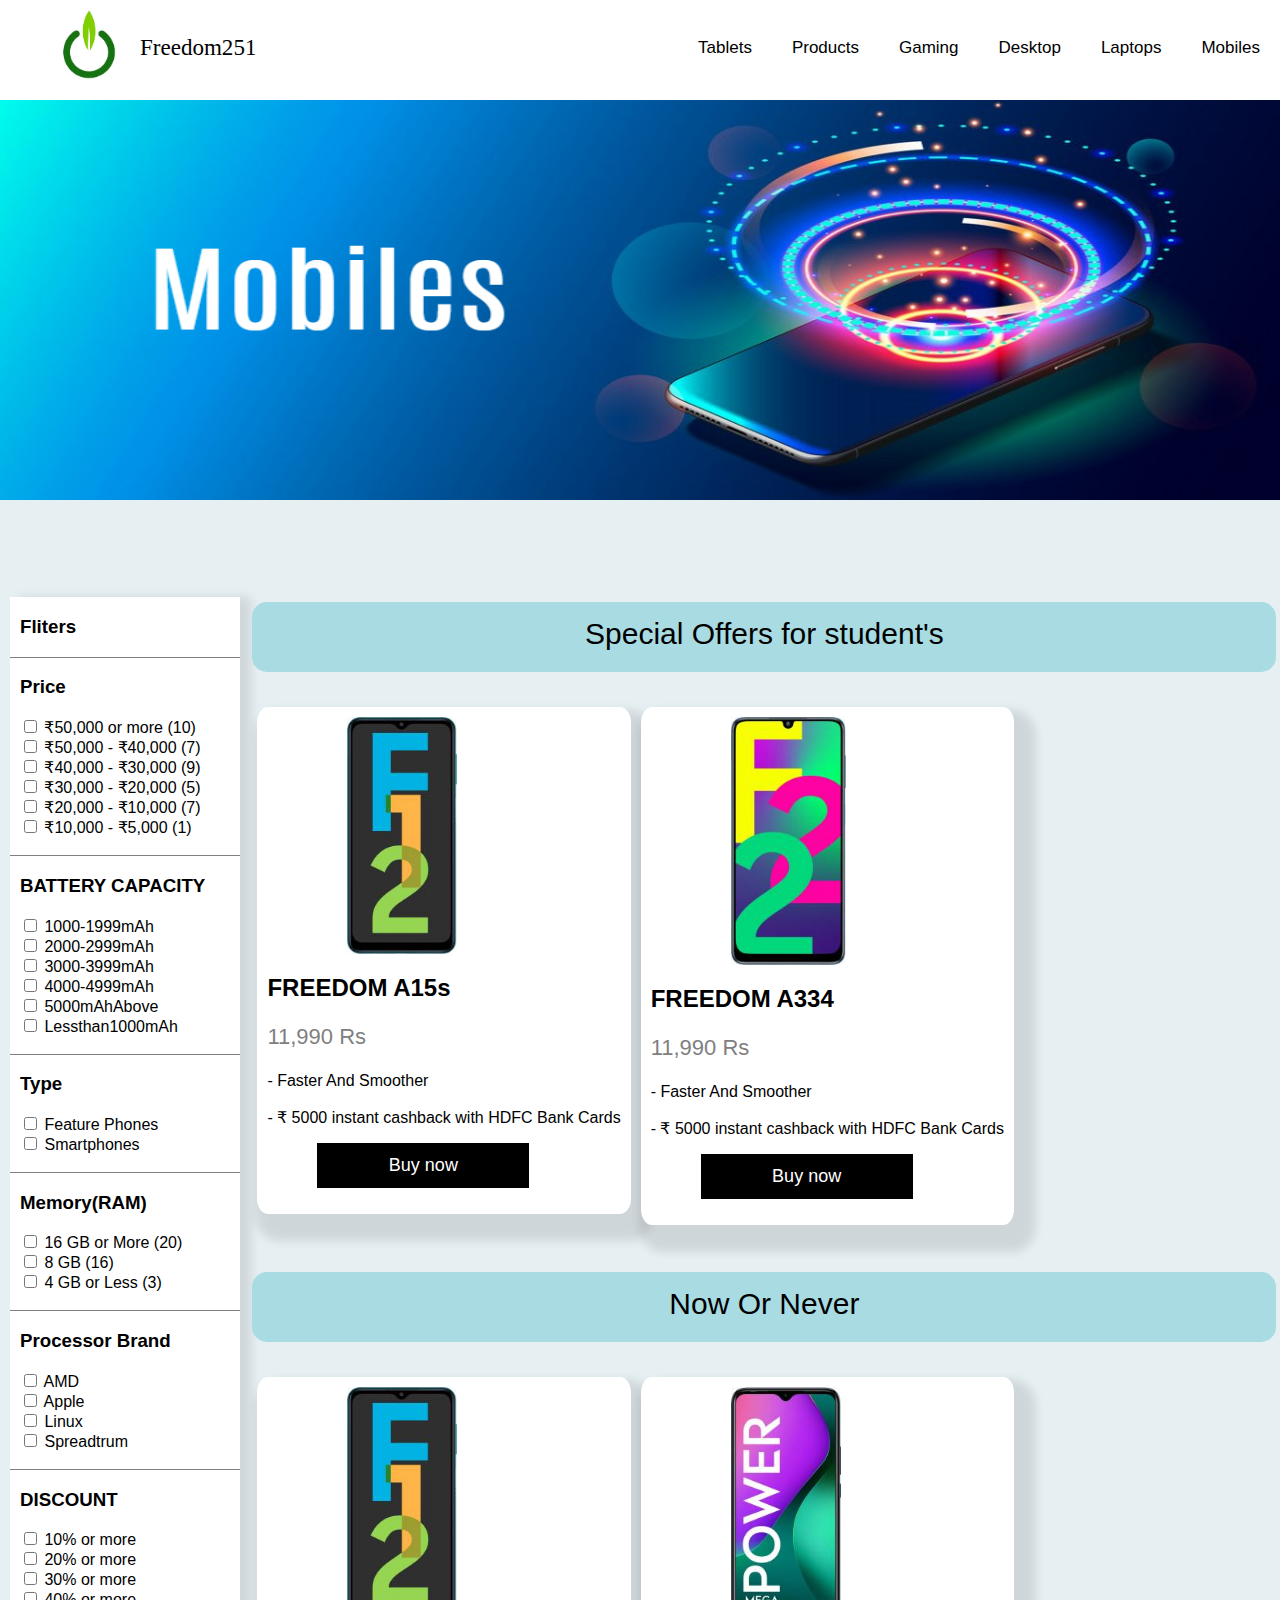
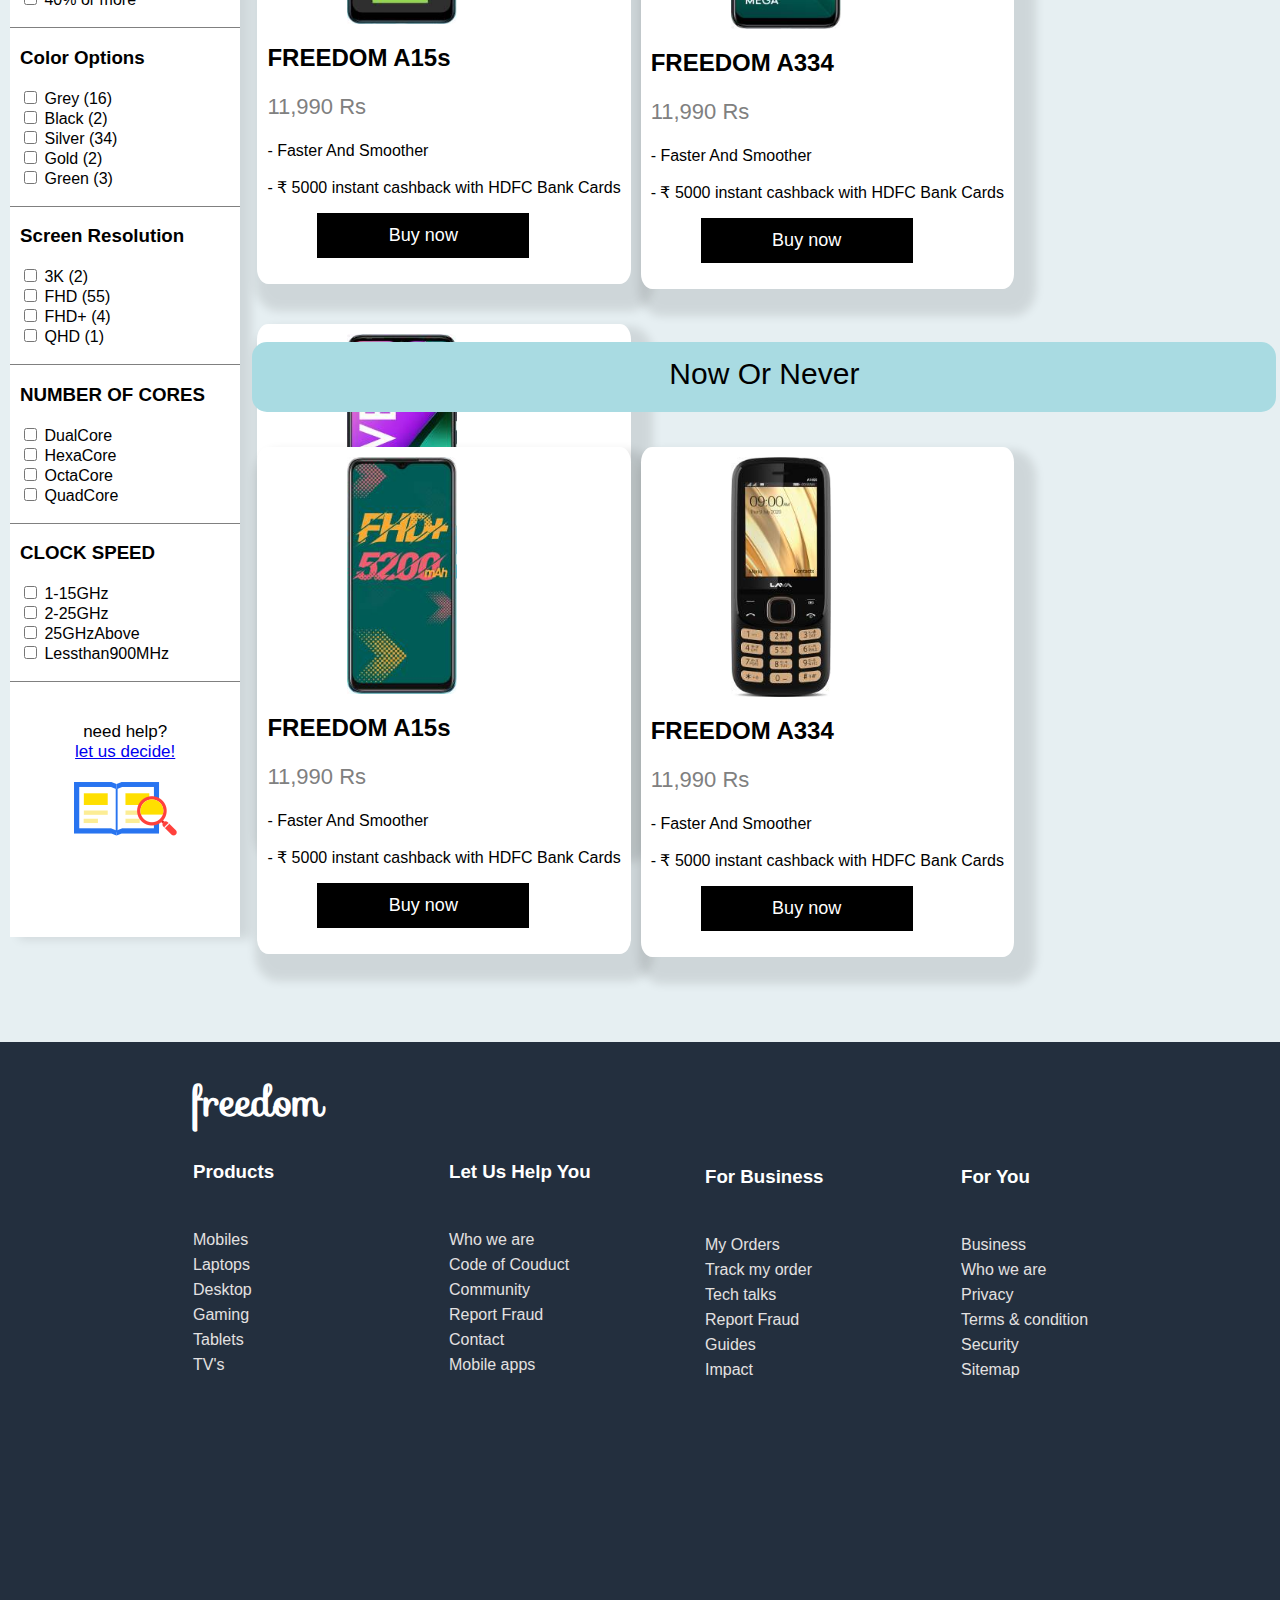
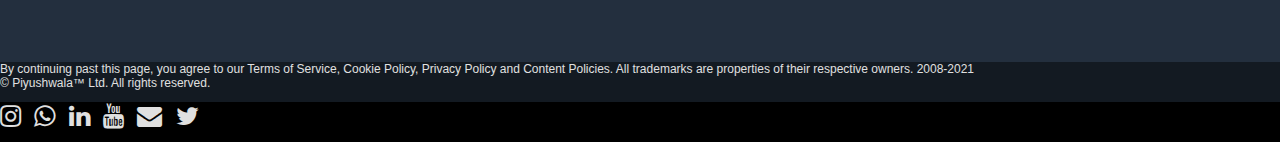
<file: mobile.html>
<!DOCTYPE html>
<html>
<head>
<meta name="viewport" content="width=device-width, initial-scale=1">
<link rel="stylesheet" href="https://cdnjs.cloudflare.com/ajax/libs/font-awesome/4.7.0/css/font-awesome.min.css">
<link href='https://fonts.googleapis.com/css?family=Sofia' rel='stylesheet'>
<meta name="viewport" content="width=device-width, initial-scale=1.0">




<link rel="stylesheet "href="css.css">


</head>
<body style="background-color:#e6eff2">
<div class="mn" id="myTopnav">
<span style="font-family:Lucida Handwriting;font-size:1.8vw;padding:40px;text-align:center;"><img src="logo1.jpg" class="responsive" width="100px" height="100px">Freedom251

</span>
  <a href="mobile.html"class="active">Mobiles</a>
  <a href="laptops.html">Laptops</a>
  <a href="desktop.html">Desktop</a>
  <a href="gaming.html">Gaming</a>
    <a href="index.html" >Products</a>
  <a href="tablet.html" >Tablets</a>
  <a href="javascript:void(0);" class="icon" onclick="myFunction()">
    <i class="fa fa-bars"></i>
  </a>
</div>
<div style="border:0px solid red; width:100%;height:452px">
<img src="phonebackground2.jpg " width="100%" height="400px">

</div>
<div class="topnav" id="myTopnav">
  <a href="index.html" ><i class="fa fa-tag"></i>&nbsp;&nbsp;Deals</a>
  <a href="mobile.html" class="active"><i class="fa fa-mobile"></i></i>&nbsp;&nbsp;Mobiles</a>
  <a href="laptops.html"><i class="fa fa-laptop"></i>&nbsp;&nbsp;Laptops</a> 
  <a href="desktop.html"><i class="fa fa-tv"></i></i>&nbsp;&nbsp;Desktop</a>
  <a href="gaming.html"><i class="fa fa-gamepad"></i>&nbsp;&nbsp;Gaming</a>
  <a href="tablet.html"><i class="fa fa-tablet"></i>&nbsp;&nbsp;Tablets</a>




  <a href="javascript:void(0);" class="icon" onclick="myFunction()">
    <i class="fa fa-bars"></i>
  </a>
  
  

</div>
<div style="border:1px solid red:width:100%;height:40px"></div>
  <div class="sidebar">
  
  <div style="border-bottom:1px solid grey;padding-left:10px;font-family:arial;"><h3>Fliters</h2></div>
  <div style="border-bottom:1px solid grey;font-family:arial;;padding-left:10px;">
<h3>Price</h2>

 <form action="/action_page.php">
  <input type="checkbox" id="vehicle1" name="vehicle1" value="Bike">
  <label for="vehicle1">₹50,000 or more (10)</label><br>
  <input type="checkbox" id="vehicle2" name="vehicle2" value="Car">
  <label for="vehicle2"> ₹50,000 - ₹40,000 (7)</label><br>
  <input type="checkbox" id="vehicle3" name="vehicle3" value="Boat">
  <label for="vehicle3">₹40,000 - ₹30,000 (9)</label><br>
    <input type="checkbox" id="vehicle3" name="vehicle3" value="Boat">
  <label for="vehicle3">₹30,000 - ₹20,000 (5)</label><br>
    <input type="checkbox" id="vehicle3" name="vehicle3" value="Boat">
  <label for="vehicle3">₹20,000 - ₹10,000 (7)</label><br>
    <input type="checkbox" id="vehicle3" name="vehicle3" value="Boat">
  <label for="vehicle3">₹10,000 - ₹5,000 (1)</label><br><br>

</form> 

  </div>
    <div style="border-bottom:1px solid grey;font-family:arial;;padding-left:10px;">
<h3>BATTERY CAPACITY</h2>

 <form action="/action_page.php">
  <input type="checkbox" id="vehicle1" name="vehicle1" value="Bike">
  <label for="vehicle1">1000-1999mAh</label><br>
  <input type="checkbox" id="vehicle2" name="vehicle2" value="Car">
  <label for="vehicle2"> 2000-2999mAh</label><br>
  <input type="checkbox" id="vehicle3" name="vehicle3" value="Boat">
  <label for="vehicle3">3000-3999mAh</label><br>
    <input type="checkbox" id="vehicle3" name="vehicle3" value="Boat">
  <label for="vehicle3">4000-4999mAh</label><br>
    <input type="checkbox" id="vehicle3" name="vehicle3" value="Boat">
  <label for="vehicle3">5000mAhAbove</label><br>
    <input type="checkbox" id="vehicle3" name="vehicle3" value="Boat">
  <label for="vehicle3">Lessthan1000mAh</label><br><br>


</form> 

  </div>
      <div style="border-bottom:1px solid grey;font-family:arial;;padding-left:10px;">
<h3>Type</h2>

 <form action="/action_page.php">
   <input type="checkbox" id="vehicle1" name="vehicle1" value="Bike">
  <label for="vehicle1">Feature Phones</label><br>
  <input type="checkbox" id="vehicle1" name="vehicle1" value="Bike">
  <label for="vehicle1">Smartphones</label><br><br>
  </div>
  

  
      <div style="border-bottom:1px solid grey;font-family:arial;;padding-left:10px;">
<h3>Memory(RAM)</h2>

 <form action="/action_page.php">
  <input type="checkbox" id="vehicle1" name="vehicle1" value="Bike">
  <label for="vehicle1">16 GB or More (20)</label><br>
  <input type="checkbox" id="vehicle2" name="vehicle2" value="Car">
  <label for="vehicle2">8 GB (16)</label><br>
  <input type="checkbox" id="vehicle3" name="vehicle3" value="Boat">
  <label for="vehicle3">4 GB or Less (3)</label><br><br>

</form> 

  </div>
      <div style="border-bottom:1px solid grey;font-family:arial;;padding-left:10px;">
<h3>Processor Brand</h2>

 <form action="/action_page.php">
  <input type="checkbox" id="vehicle1" name="vehicle1" value="Bike">
  <label for="vehicle1">AMD</label><br>
  <input type="checkbox" id="vehicle2" name="vehicle2" value="Car">
  <label for="vehicle2">Apple</label><br>
  <input type="checkbox" id="vehicle3" name="vehicle3" value="Boat">
  <label for="vehicle3">Linux</label><br>
    <input type="checkbox" id="vehicle3" name="vehicle3" value="Boat">
  <label for="vehicle3">Spreadtrum</label><br><br>

</form> 

  </div>
  
  
        <div style="border-bottom:1px solid grey;font-family:arial;;padding-left:10px;">
<h3>DISCOUNT </h2>

 <form action="/action_page.php">
  <input type="checkbox" id="vehicle1" name="vehicle1" value="Bike">
  <label for="vehicle1">10% or more</label><br>
  <input type="checkbox" id="vehicle2" name="vehicle2" value="Car">
  <label for="vehicle2">20% or more</label><br>
  <input type="checkbox" id="vehicle3" name="vehicle3" value="Boat">
  <label for="vehicle3">30% or more</label><br>
    <input type="checkbox" id="vehicle3" name="vehicle3" value="Boat">
  <label for="vehicle3">40% or more</label><br><br>

</form> 

  </div>
  
    
        <div style="border-bottom:1px solid grey;font-family:arial;;padding-left:10px;">
<h3>Color Options </h2>

 <form action="/action_page.php">
  <input type="checkbox" id="vehicle1" name="vehicle1" value="Bike">
  <label for="vehicle1">Grey (16)</label><br>
  <input type="checkbox" id="vehicle2" name="vehicle2" value="Car">
  <label for="vehicle2">Black (2)</label><br>
  <input type="checkbox" id="vehicle3" name="vehicle3" value="Boat">
  <label for="vehicle3">Silver (34)</label><br>
    <input type="checkbox" id="vehicle3" name="vehicle3" value="Boat">
  <label for="vehicle3">Gold (2)</label><br>
      <input type="checkbox" id="vehicle3" name="vehicle3" value="Boat">
  <label for="vehicle3">Green (3)</label><br><br>

</form> 

  </div>
  
          <div style="border-bottom:1px solid grey;font-family:arial;;padding-left:10px;">
<h3>Screen Resolution </h2>

 <form action="/action_page.php">
  <input type="checkbox" id="vehicle1" name="vehicle1" value="Bike">
  <label for="vehicle1">3K (2)</label><br>
  <input type="checkbox" id="vehicle2" name="vehicle2" value="Car">
  <label for="vehicle2">FHD (55)</label><br>
  <input type="checkbox" id="vehicle3" name="vehicle3" value="Boat">
  <label for="vehicle3">FHD+ (4)</label><br>

      <input type="checkbox" id="vehicle3" name="vehicle3" value="Boat">
  <label for="vehicle3">
QHD (1)</label><br><br>

</form> 

  </div>
  
            <div style="border-bottom:1px solid grey;font-family:arial;;padding-left:10px;">
<h3>NUMBER OF CORES

  </h2>

 <form action="/action_page.php">
  <input type="checkbox" id="vehicle1" name="vehicle1" value="Bike">
  <label for="vehicle1">DualCore</label><br>
  <input type="checkbox" id="vehicle2" name="vehicle2" value="Car">
  <label for="vehicle2">HexaCore</label><br>
  <input type="checkbox" id="vehicle3" name="vehicle3" value="Boat">
  <label for="vehicle3">
OctaCore</label><br>

      <input type="checkbox" id="vehicle3" name="vehicle3" value="Boat">
  <label for="vehicle3">
QuadCore</label><br><br>

</form> 

  </div>
  
              <div style="border-bottom:1px solid grey;font-family:arial;;padding-left:10px;">
<h3>CLOCK SPEED</h2>

 <form action="/action_page.php">
  <input type="checkbox" id="vehicle1" name="vehicle1" value="Bike">
  <label for="vehicle1">1-15GHz</label><br>
  <input type="checkbox" id="vehicle2" name="vehicle2" value="Car">
  <label for="vehicle2">2-25GHz</label><br>
  <input type="checkbox" id="vehicle3" name="vehicle3" value="Boat">
  <label for="vehicle3">25GHzAbove</label><br>
    <input type="checkbox" id="vehicle3" name="vehicle3" value="Boat">
  <label for="vehicle3">Lessthan900MHz</label><br><br>

</form> 

  </div>
  
  
  
  <div style="text-align:center;font-family:arial;font-size:17px">
  <br><br>need help?<br>
  <span style="color:blue"><a href="#">let us decide!
  
  <br>
  <br>
  <img src="guid.png"></a>
  </div></div>
  
  <div class="productbar">



<div style="border:0px solid red;height:20px"></div>
<div style="border:0px solid red;width:10%;height:70px;float:left;margin-top:0px"></div>
<div class="mobiletop1">
Special Offers for student's</h1>
</div>
<div style="border:0px solid red;width:10%;height:20px;float:left;margin-top:0px"></div>



<div style="border:0px solid red;height:100px;width:10%;float:left"></div>
<div style="border:0px solid red;height:100px;width:10%;float:left">
</div>
<div style="border:0px solid red;height:100px;width:100%;float:left;margin-top:-105px">


  <div class="card" style="padding:10px;border-radius: 3%; ">
  <img src="mobile6.jpeg"  width="190px" height="550px" style="padding-left:80px;border-radius: 3%;"class="responsive">
  <h2>FREEDOM A15s </h2>
  <p class="price">11,990 Rs</p>

  <span>- Faster And Smoother<span><br><br>
-  ₹ 5000 instant cashback with HDFC Bank Cards
<p><button>Buy now</button></p> 
</div>
  <div class="card" style="padding:10px;border-radius: 3%; ">

  <img src="mobile8.jpeg"  width="195px" height="550px" style="padding-left:80px;border-radius: 3%;"class="responsive">
    <h2>FREEDOM A334</h2>
  <p class="price">11,990 Rs</p>

  <span>- Faster And Smoother<span><br><br>
-  ₹ 5000 instant cashback with HDFC Bank Cards
<p><button>Buy now</button></p> 
</div>
  <div class="cardd" style="padding:10px;border-radius: 3%; ">
  <img src="mobile7.jpeg"  width="190px" height="550px" style="padding-left:80px;border-radius: 3%;"class="responsive">
  <h2>FREEDOM F17  </h2>
  <p class="price">11,990 Rs</p>

  <span>- Faster And Smoother<span><br><br>
-  ₹ 5000 instant cashback with HDFC Bank Cards
<p><button>Buy now</button></p> 
</div>
  <div class="cardd" style="padding:10px;border-radius: 3%; ">
  <img src="mobile6.jpeg"  width="190px" height="550px" style="padding-left:80px;border-radius: 3%;"class="responsive">
  <h2>FREEDOM a54  </h2>

  <p class="price">11,990 Rs</p>

  <span>- Faster And Smoother<span><br><br>
-  ₹ 5000 instant cashback with HDFC Bank Cards
<p><button>Buy now</button></p> 
</div>




</div>


<!--laptop bag -->

<div class="adder" ></div>
<div style="border:0px solid red;height:20px"></div>
<div style="border:0px solid red;width:10%;height:70px;float:left;margin-top:0px"></div>
<div class="mobiletop1">
Now Or Never</h1>
</div>
<div style="border:0px solid red;width:10%;height:20px;float:left;margin-top:0px"></div>



<div style="border:0px solid red;height:100px;width:10%;float:left"></div>
<div style="border:0px solid red;height:100px;width:10%;float:left">
</div>
<div style="border:0px solid red;height:100px;width:100%;float:left;margin-top:-105px">


  <div class="card" style="padding:10px;border-radius: 3%; ">
  <img src="mobile6.jpeg"  width="190px" height="550px" style="padding-left:80px;border-radius: 3%;"class="responsive">
  <h2>FREEDOM A15s </h2>
  <p class="price">11,990 Rs</p>

  <span>- Faster And Smoother<span><br><br>
-  ₹ 5000 instant cashback with HDFC Bank Cards
<p><button>Buy now</button></p> 
</div>
  <div class="card" style="padding:10px;border-radius: 3%; ">

  <img src="mobile7.jpeg"  width="190px" height="550px" style="padding-left:80px;border-radius: 3%;"class="responsive">
    <h2>FREEDOM A334</h2>
  <p class="price">11,990 Rs</p>

  <span>- Faster And Smoother<span><br><br>
-  ₹ 5000 instant cashback with HDFC Bank Cards
<p><button>Buy now</button></p> 
</div>
  <div class="cardd" style="padding:10px;border-radius: 3%; ">
  <img src="mobile8.jpeg"  width="190px" height="550px" style="padding-left:80px;border-radius: 3%;"class="responsive">
  <h2>FREEDOM F17  </h2>
  <p class="price">11,990 Rs</p>

  <span>- Faster And Smoother<span><br><br>
-  ₹ 5000 instant cashback with HDFC Bank Cards
<p><button>Buy now</button></p> 
</div>
  <div class="card" style="padding:10px;border-radius: 3%; ">

  <img src="mobile7.jpeg"  width="190px" height="550px" style="padding-left:80px;border-radius: 3%;"class="responsive">
    <h2>FREEDOM A334</h2>
  <p class="price">11,990 Rs</p>

  <span>- Faster And Smoother<span><br><br>
-  ₹ 5000 instant cashback with HDFC Bank Cards
<p><button>Buy now</button></p> 
</div>









  </div>
<!-- gkldgklghlghlfglhhly--->

<!--laptop bag -->

<div class="adder" ></div>
<div style="border:0px solid red;height:20px"></div>
<div style="border:0px solid red;width:10%;height:70px;float:left;margin-top:0px"></div>
<div class="mobiletop1">
Now Or Never</h1>
</div>
<div style="border:0px solid red;width:10%;height:20px;float:left;margin-top:0px"></div>



<div style="border:0px solid red;height:100px;width:10%;float:left"></div>
<div style="border:0px solid red;height:100px;width:10%;float:left">
</div>
<div style="border:0px solid red;height:100px;width:100%;float:left;margin-top:-105px">


  <div class="card" style="padding:10px;border-radius: 3%; ">
  <img src="mobile10.jpeg"  width="190px" height="550px" style="padding-left:80px;border-radius: 3%;"class="responsive">
  <h2>FREEDOM A15s </h2>
  <p class="price">11,990 Rs</p>

  <span>- Faster And Smoother<span><br><br>
-  ₹ 5000 instant cashback with HDFC Bank Cards
<p><button>Buy now</button></p> 
</div>
  <div class="card" style="padding:10px;border-radius: 3%; ">

  <img src="mobile11.jpeg"  width="180px" height="550px" style="padding-left:80px;border-radius: 3%;"class="responsive">
    <h2>FREEDOM A334</h2>
  <p class="price">11,990 Rs</p>

  <span>- Faster And Smoother<span><br><br>
-  ₹ 5000 instant cashback with HDFC Bank Cards
<p><button>Buy now</button></p> 
</div>
  <div class="cardd" style="padding:10px;border-radius: 3%; ">
  <img src="mobile3.jpeg"  width="190px" height="550px" style="padding-left:80px;border-radius: 3%;"class="responsive">
  <h2>FREEDOM F17  </h2>
  <p class="price">11,990 Rs</p>

  <span>- Faster And Smoother<span><br><br>
-  ₹ 5000 instant cashback with HDFC Bank Cards
<p><button>Buy now</button></p> 
</div>
  <div class="cardd" style="padding:10px;border-radius: 3%; ">
  <img src="mobile11.jpeg"  width="180px" height="550px" style="padding-left:80px;border-radius: 3%;"class="responsive">
  <h2>FREEDOM a54  </h2>

  <p class="price">11,990 Rs</p>

  <span>- Faster And Smoother<span><br><br>
-  ₹ 5000 instant cashback with HDFC Bank Cards
<p><button>Buy now</button></p> 
</div>




</div>





  </div>
<!-- footer for laptop/destop-->
<div style="border:0px solid red;width:100%;height:1400px"></div>

<div class="adder" ></div>

<div class="footer">
<div class="extra">



</div>
<div class="tags" >
<h1 class="dotsk" >freedom</h1>
<h3  class="red" >Products</h3>
<br><a href="aboutus.html" style="color:#636161;text-decoration:none;font-family:Arial;color:#e3e1e1">Mobiles</a>
<br><a href="aboutus.html" style="color:#636161;text-decoration:none;font-family:Arial;color:#e3e1e1">Laptops</a>
<br><a href="last.html" style="color:#636161;text-decoration:none;font-family:Arial;color:#e3e1e1">Desktop</a>
<br><a href="https://www.mahapolice.gov.in/" style="color:#636161;text-decoration:none;font-family:Arial;color:#e3e1e1">Gaming</a>
<br><a href="contact.html" style="color:#636161;text-decoration:none;font-family:Arial;color:#e3e1e1">Tablets</a>
<br><a href="contact.html" style="color:#636161;text-decoration:none;font-family:Arial;color:#e3e1e1">TV's </a>
<br>


</div>
<div class="tags" >
<h1 class="dotskk"  >.</h1>
<h3  class="red" >Let Us Help You</h3>
<br><a href="aboutus.html" style="color:#636161;text-decoration:none;font-family:Arial;color:#e3e1e1">Who we are</a>
<br><a href="aboutus.html" style="color:#636161;text-decoration:none;font-family:Arial;color:#e3e1e1">Code of Couduct</a>
<br><a href="last.html" style="color:#636161;text-decoration:none;font-family:Arial;color:#e3e1e1">Community</a>
<br><a href="https://www.mahapolice.gov.in/" style="color:#636161;text-decoration:none;font-family:Arial;color:#e3e1e1">Report Fraud </a>
<br><a href="contact.html" style="color:#636161;text-decoration:none;font-family:Arial;color:#e3e1e1">Contact</a>
<br><a href="contact.html" style="color:#636161;text-decoration:none;font-family:Arial;color:#e3e1e1">Mobile apps </a></div>


<div class="tagss" >
<h1 class="dotss" >. </h1>
<h3  class="red" >For Business</h3>
<br><a href="aboutus.html" style="color:#636161;text-decoration:none;font-family:Arial;color:#e3e1e1">My Orders</a>
<br><a href="aboutus.html" style="color:#636161;text-decoration:none;font-family:Arial;color:#e3e1e1">Track my order</a>
<br><a href="last.html" style="color:#636161;text-decoration:none;font-family:Arial;color:#e3e1e1">Tech talks</a>
<br><a href="https://www.mahapolice.gov.in/" style="color:#636161;text-decoration:none;font-family:Arial;color:#e3e1e1">Report Fraud</a>
<br><a href="contact.html" style="color:#636161;text-decoration:none;font-family:Arial;color:#e3e1e1">Guides</a>
<br><a href="contact.html" style="color:#636161;text-decoration:none;font-family:Arial;color:#e3e1e1">Impact </a></div>
<div class="tagss"  >
<h1 class="dotss" >. </h1>
<h3  class="red" >For You</h3>
<br><a href="aboutus.html" style="color:#636161;text-decoration:none;font-family:Arial;color:#e3e1e1">Business  </a>
<br><a href="aboutus.html" style="color:#636161;text-decoration:none;font-family:Arial;color:#e3e1e1">Who we are</a>
<br><a href="last.html" style="color:#636161;text-decoration:none;font-family:Arial;color:#e3e1e1">Privacy</a>
<br><a href="https://www.mahapolice.gov.in/" style="color:#636161;text-decoration:none;font-family:Arial;color:#e3e1e1">Terms & condition</a>
<br><a href="contact.html" style="color:#636161;text-decoration:none;font-family:Arial;color:#e3e1e1">Security</a>
<br><a href="contact.html" style="color:#636161;text-decoration:none;font-family:Arial;color:#e3e1e1">Sitemap </a></div>


<!-- footer for mobile/tablet -->





</div>


<div class="lfooter">

By continuing past this page, you agree to our Terms of Service, Cookie Policy, Privacy Policy and Content Policies. All trademarks are properties of their respective owners. 2008-2021
<br>
© Piyushwala™ Ltd. All rights reserved.
</div>

<div class="lfooter2" style=";float:right;">
<i class="fa fa-instagram"  style="font-size:25px"></i>&nbsp;&nbsp;&nbsp;
<i class="fa fa-whatsapp"  style="font-size:25px"></i>&nbsp;&nbsp;&nbsp;
<i class="fa fa-linkedin"  style="font-size:25px"></i>&nbsp;&nbsp;&nbsp;
<i class="fa fa-youtube"  style="font-size:25px"></i>&nbsp;&nbsp;&nbsp;
<i class="fa fa-envelope"  style="font-size:25px"></i>&nbsp;&nbsp;&nbsp;
<i class="fa fa-twitter"  style="font-size:25px"></i>&nbsp;&nbsp;&nbsp;
<i class="fafa-facebook"  style="font-size:25px"></i>&nbsp;&nbsp;&nbsp;
<i class="fa fa-globe"  style="font-size:25px></i>





</body>
</html>
</file>
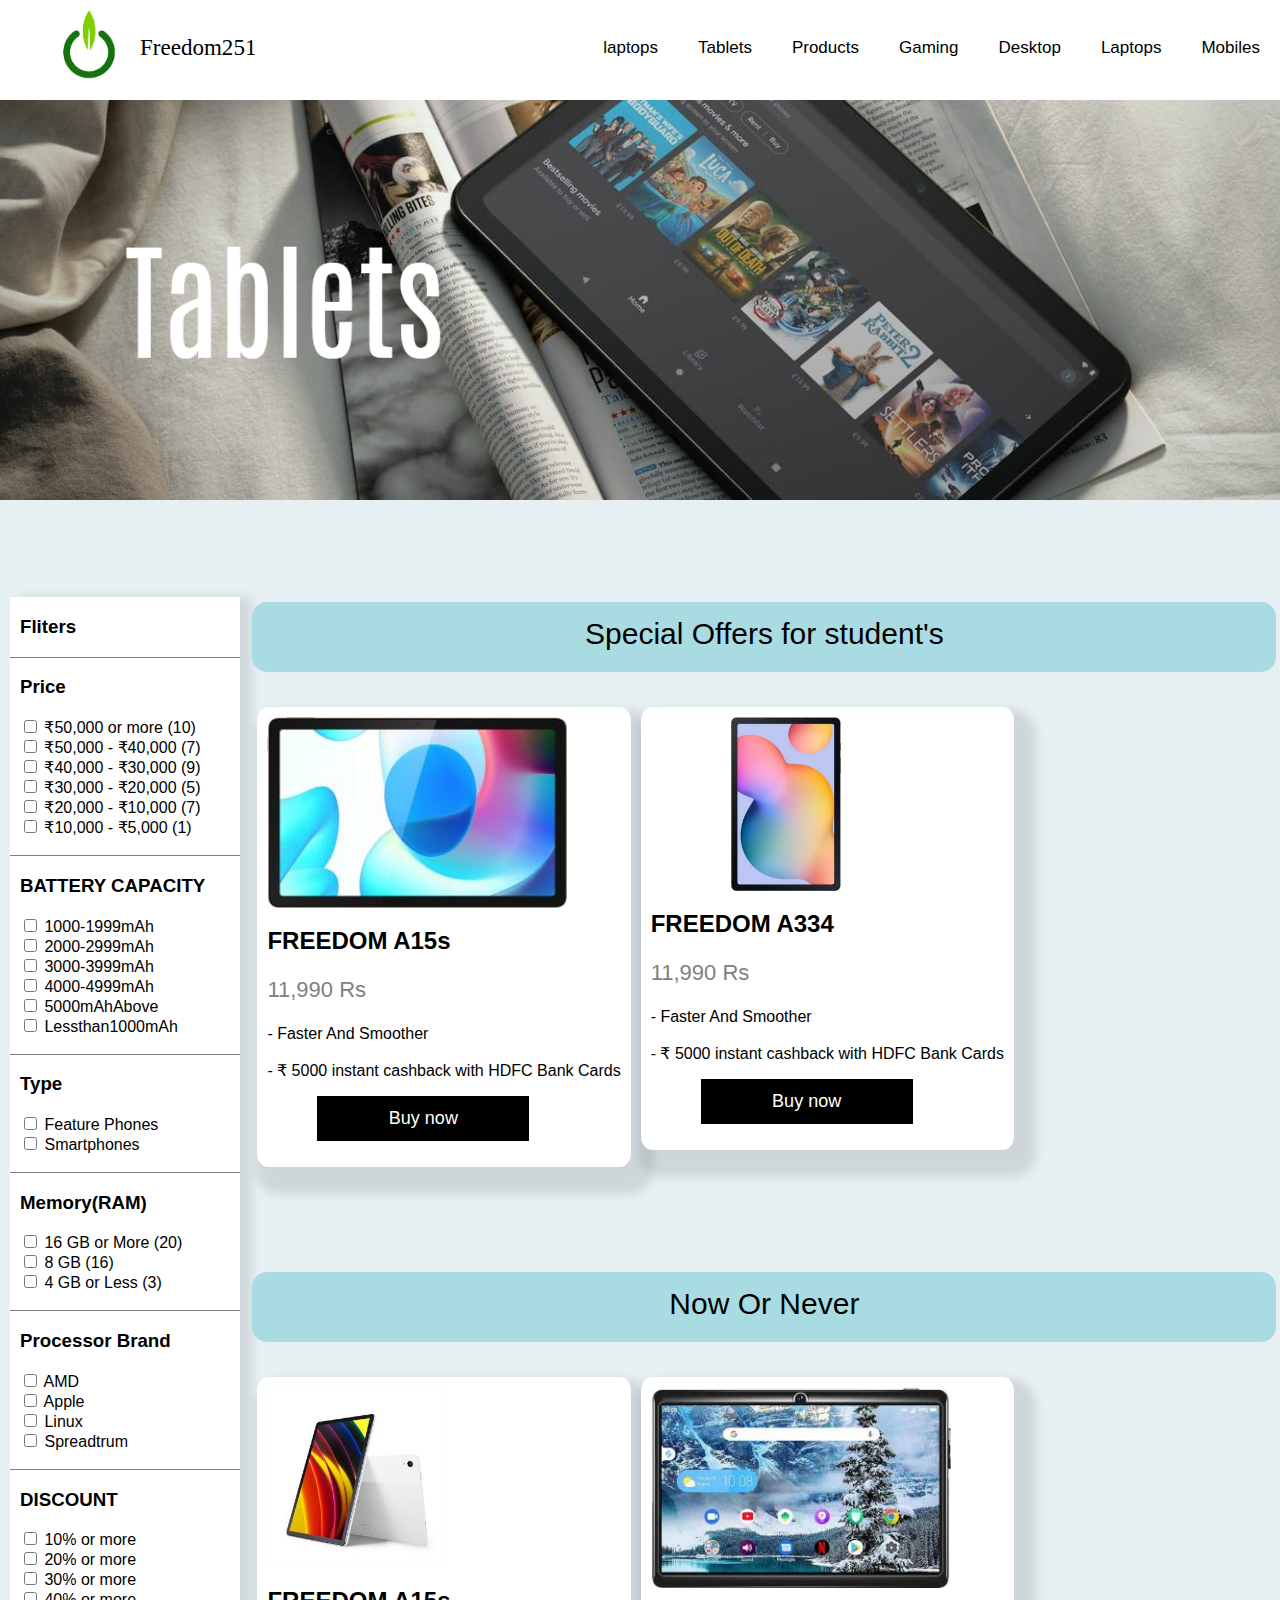
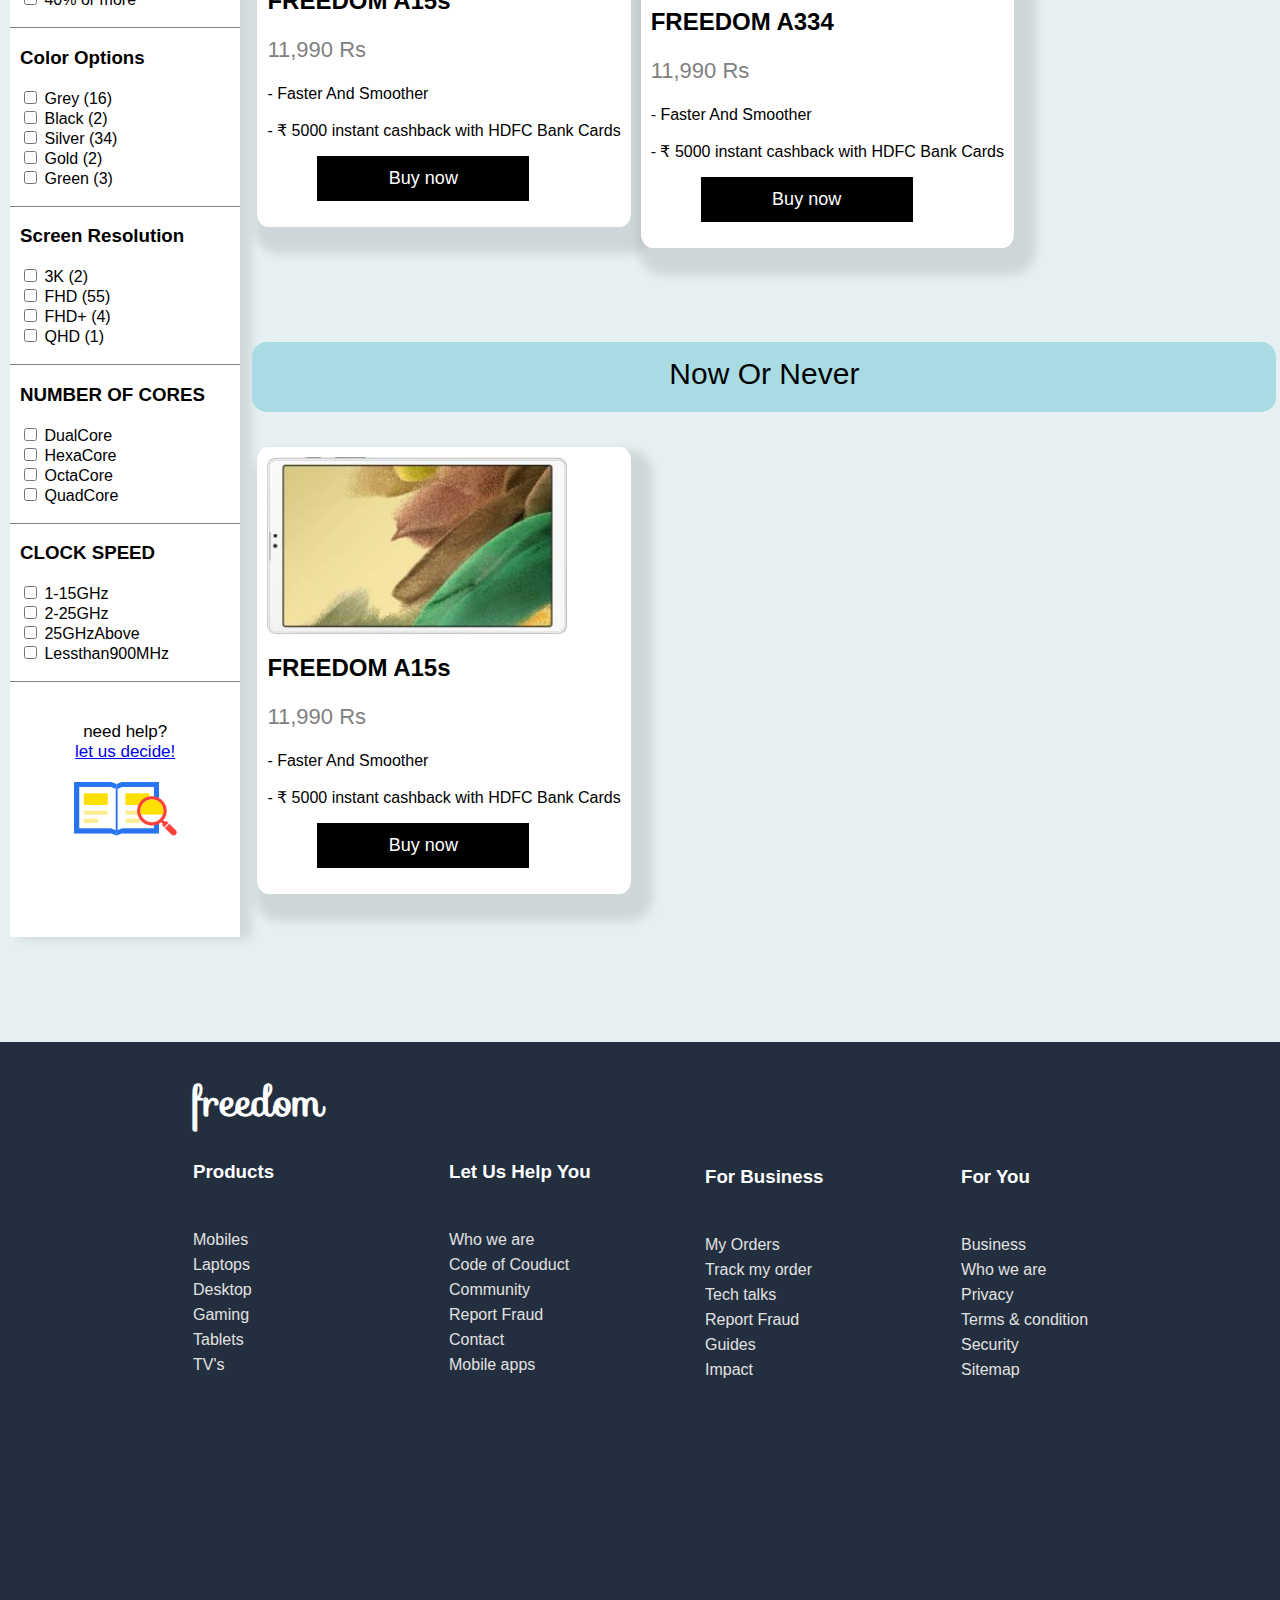
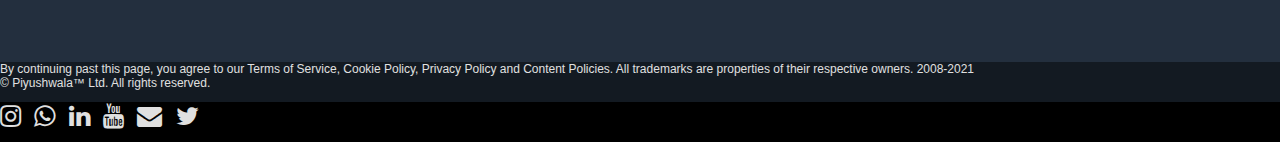
<file: tablet.html>
<!DOCTYPE html>
<html>
<head>
<meta name="viewport" content="width=device-width, initial-scale=1">
<link rel="stylesheet" href="https://cdnjs.cloudflare.com/ajax/libs/font-awesome/4.7.0/css/font-awesome.min.css">
<link href='https://fonts.googleapis.com/css?family=Sofia' rel='stylesheet'>
<meta name="viewport" content="width=device-width, initial-scale=1.0">




<link rel="stylesheet "href="css.css">


</head>
<body style="background-color:#e6eff2">
<div class="mn" id="myTopnav">
<span style="font-family:Lucida Handwriting;font-size:1.8vw;padding:40px;text-align:center;"><img src="logo1.jpg" class="responsive" width="100px" height="100px">Freedom251

</span>
  <a href="mobile.html">Mobiles</a>
  <a href="laptops.html">Laptops</a>
  <a href="desktop.html">Desktop</a>
  <a href="gaming.html">Gaming</a>
    <a href="index.html" >Products</a>
  <a href="tablet.html" class="active">Tablets</a>
  <a href="laptops.html"class="active" >laptops</a>
  <a href="javascript:void(0);" class="icon" onclick="myFunction()">
    <i class="fa fa-bars"></i>
  </a>
</div>
<div style="border:0px solid red; width:100%;height:452px">
<img src="tabletwallpaper.jpg " width="100%" height="400px">

</div>
<div class="topnav" id="myTopnav">
  <a href="index.html" ><i class="fa fa-tag"></i>&nbsp;&nbsp;Deals</a>
  <a href="mobile.html"><i class="fa fa-mobile"></i></i>&nbsp;&nbsp;Mobiles</a>
  <a href="laptops.html"><i class="fa fa-laptop"></i>&nbsp;&nbsp;Laptops</a> 
  <a href="desktop.html"><i class="fa fa-tv"></i></i>&nbsp;&nbsp;Desktop</a>
  <a href="gaming.html"><i class="fa fa-gamepad"></i>&nbsp;&nbsp;Gaming</a>
  <a href="tablet.html" class="active"><i class="fa fa-tablet"></i>&nbsp;&nbsp;Tablets</a>




  <a href="javascript:void(0);" class="icon" onclick="myFunction()">
    <i class="fa fa-bars"></i>
  </a>
  
  

</div>
<div style="border:1px solid red:width:100%;height:40px"></div>
  <div class="sidebar">
  
  <div style="border-bottom:1px solid grey;padding-left:10px;font-family:arial;"><h3>Fliters</h2></div>
  <div style="border-bottom:1px solid grey;font-family:arial;;padding-left:10px;">
<h3>Price</h2>

 <form action="/action_page.php">
  <input type="checkbox" id="vehicle1" name="vehicle1" value="Bike">
  <label for="vehicle1">₹50,000 or more (10)</label><br>
  <input type="checkbox" id="vehicle2" name="vehicle2" value="Car">
  <label for="vehicle2"> ₹50,000 - ₹40,000 (7)</label><br>
  <input type="checkbox" id="vehicle3" name="vehicle3" value="Boat">
  <label for="vehicle3">₹40,000 - ₹30,000 (9)</label><br>
    <input type="checkbox" id="vehicle3" name="vehicle3" value="Boat">
  <label for="vehicle3">₹30,000 - ₹20,000 (5)</label><br>
    <input type="checkbox" id="vehicle3" name="vehicle3" value="Boat">
  <label for="vehicle3">₹20,000 - ₹10,000 (7)</label><br>
    <input type="checkbox" id="vehicle3" name="vehicle3" value="Boat">
  <label for="vehicle3">₹10,000 - ₹5,000 (1)</label><br><br>

</form> 

  </div>
    <div style="border-bottom:1px solid grey;font-family:arial;;padding-left:10px;">
<h3>BATTERY CAPACITY</h2>

 <form action="/action_page.php">
  <input type="checkbox" id="vehicle1" name="vehicle1" value="Bike">
  <label for="vehicle1">1000-1999mAh</label><br>
  <input type="checkbox" id="vehicle2" name="vehicle2" value="Car">
  <label for="vehicle2"> 2000-2999mAh</label><br>
  <input type="checkbox" id="vehicle3" name="vehicle3" value="Boat">
  <label for="vehicle3">3000-3999mAh</label><br>
    <input type="checkbox" id="vehicle3" name="vehicle3" value="Boat">
  <label for="vehicle3">4000-4999mAh</label><br>
    <input type="checkbox" id="vehicle3" name="vehicle3" value="Boat">
  <label for="vehicle3">5000mAhAbove</label><br>
    <input type="checkbox" id="vehicle3" name="vehicle3" value="Boat">
  <label for="vehicle3">Lessthan1000mAh</label><br><br>


</form> 

  </div>
      <div style="border-bottom:1px solid grey;font-family:arial;;padding-left:10px;">
<h3>Type</h2>

 <form action="/action_page.php">
   <input type="checkbox" id="vehicle1" name="vehicle1" value="Bike">
  <label for="vehicle1">Feature Phones</label><br>
  <input type="checkbox" id="vehicle1" name="vehicle1" value="Bike">
  <label for="vehicle1">Smartphones</label><br><br>
  </div>
  

  
      <div style="border-bottom:1px solid grey;font-family:arial;;padding-left:10px;">
<h3>Memory(RAM)</h2>

 <form action="/action_page.php">
  <input type="checkbox" id="vehicle1" name="vehicle1" value="Bike">
  <label for="vehicle1">16 GB or More (20)</label><br>
  <input type="checkbox" id="vehicle2" name="vehicle2" value="Car">
  <label for="vehicle2">8 GB (16)</label><br>
  <input type="checkbox" id="vehicle3" name="vehicle3" value="Boat">
  <label for="vehicle3">4 GB or Less (3)</label><br><br>

</form> 

  </div>
      <div style="border-bottom:1px solid grey;font-family:arial;;padding-left:10px;">
<h3>Processor Brand</h2>

 <form action="/action_page.php">
  <input type="checkbox" id="vehicle1" name="vehicle1" value="Bike">
  <label for="vehicle1">AMD</label><br>
  <input type="checkbox" id="vehicle2" name="vehicle2" value="Car">
  <label for="vehicle2">Apple</label><br>
  <input type="checkbox" id="vehicle3" name="vehicle3" value="Boat">
  <label for="vehicle3">Linux</label><br>
    <input type="checkbox" id="vehicle3" name="vehicle3" value="Boat">
  <label for="vehicle3">Spreadtrum</label><br><br>

</form> 

  </div>
  
  
        <div style="border-bottom:1px solid grey;font-family:arial;;padding-left:10px;">
<h3>DISCOUNT </h2>

 <form action="/action_page.php">
  <input type="checkbox" id="vehicle1" name="vehicle1" value="Bike">
  <label for="vehicle1">10% or more</label><br>
  <input type="checkbox" id="vehicle2" name="vehicle2" value="Car">
  <label for="vehicle2">20% or more</label><br>
  <input type="checkbox" id="vehicle3" name="vehicle3" value="Boat">
  <label for="vehicle3">30% or more</label><br>
    <input type="checkbox" id="vehicle3" name="vehicle3" value="Boat">
  <label for="vehicle3">40% or more</label><br><br>

</form> 

  </div>
  
    
        <div style="border-bottom:1px solid grey;font-family:arial;;padding-left:10px;">
<h3>Color Options </h2>

 <form action="/action_page.php">
  <input type="checkbox" id="vehicle1" name="vehicle1" value="Bike">
  <label for="vehicle1">Grey (16)</label><br>
  <input type="checkbox" id="vehicle2" name="vehicle2" value="Car">
  <label for="vehicle2">Black (2)</label><br>
  <input type="checkbox" id="vehicle3" name="vehicle3" value="Boat">
  <label for="vehicle3">Silver (34)</label><br>
    <input type="checkbox" id="vehicle3" name="vehicle3" value="Boat">
  <label for="vehicle3">Gold (2)</label><br>
      <input type="checkbox" id="vehicle3" name="vehicle3" value="Boat">
  <label for="vehicle3">Green (3)</label><br><br>

</form> 

  </div>
  
          <div style="border-bottom:1px solid grey;font-family:arial;;padding-left:10px;">
<h3>Screen Resolution </h2>

 <form action="/action_page.php">
  <input type="checkbox" id="vehicle1" name="vehicle1" value="Bike">
  <label for="vehicle1">3K (2)</label><br>
  <input type="checkbox" id="vehicle2" name="vehicle2" value="Car">
  <label for="vehicle2">FHD (55)</label><br>
  <input type="checkbox" id="vehicle3" name="vehicle3" value="Boat">
  <label for="vehicle3">FHD+ (4)</label><br>

      <input type="checkbox" id="vehicle3" name="vehicle3" value="Boat">
  <label for="vehicle3">
QHD (1)</label><br><br>

</form> 

  </div>
  
            <div style="border-bottom:1px solid grey;font-family:arial;;padding-left:10px;">
<h3>NUMBER OF CORES

  </h2>

 <form action="/action_page.php">
  <input type="checkbox" id="vehicle1" name="vehicle1" value="Bike">
  <label for="vehicle1">DualCore</label><br>
  <input type="checkbox" id="vehicle2" name="vehicle2" value="Car">
  <label for="vehicle2">HexaCore</label><br>
  <input type="checkbox" id="vehicle3" name="vehicle3" value="Boat">
  <label for="vehicle3">
OctaCore</label><br>

      <input type="checkbox" id="vehicle3" name="vehicle3" value="Boat">
  <label for="vehicle3">
QuadCore</label><br><br>

</form> 

  </div>
  
              <div style="border-bottom:1px solid grey;font-family:arial;;padding-left:10px;">
<h3>CLOCK SPEED</h2>

 <form action="/action_page.php">
  <input type="checkbox" id="vehicle1" name="vehicle1" value="Bike">
  <label for="vehicle1">1-15GHz</label><br>
  <input type="checkbox" id="vehicle2" name="vehicle2" value="Car">
  <label for="vehicle2">2-25GHz</label><br>
  <input type="checkbox" id="vehicle3" name="vehicle3" value="Boat">
  <label for="vehicle3">25GHzAbove</label><br>
    <input type="checkbox" id="vehicle3" name="vehicle3" value="Boat">
  <label for="vehicle3">Lessthan900MHz</label><br><br>

</form> 

  </div>
  
  
  
  <div style="text-align:center;font-family:arial;font-size:17px">
  <br><br>need help?<br>
  <span style="color:blue"><a href="#">let us decide!
  
  <br>
  <br>
  <img src="guid.png"></a>
  </div></div>
  
  <div class="productbar">



<div style="border:0px solid red;height:20px"></div>
<div style="border:0px solid red;width:10%;height:70px;float:left;margin-top:0px"></div>
<div class="mobiletop1">
Special Offers for student's</h1>
</div>
<div style="border:0px solid red;width:10%;height:20px;float:left;margin-top:0px"></div>



<div style="border:0px solid red;height:100px;width:10%;float:left"></div>
<div style="border:0px solid red;height:100px;width:10%;float:left">
</div>
<div style="border:0px solid red;height:100px;width:100%;float:left;margin-top:-105px">


  <div class="card" style="padding:10px;border-radius: 3%; ">
  <img src="tablet1.jpeg"  width="300px" height="550px" style="padding-left:0px;border-radius: 3%;"class="responsive">
  <h2>FREEDOM A15s </h2>
  <p class="price">11,990 Rs</p>

  <span>- Faster And Smoother<span><br><br>
-  ₹ 5000 instant cashback with HDFC Bank Cards
<p><button>Buy now</button></p> 
</div>
  <div class="card" style="padding:10px;border-radius: 3%; ">

  <img src="tablet2.jpeg"  width="190px" height="550px" style="padding-left:80px;border-radius: 3%;"class="responsive">
    <h2>FREEDOM A334</h2>
  <p class="price">11,990 Rs</p>

  <span>- Faster And Smoother<span><br><br>
-  ₹ 5000 instant cashback with HDFC Bank Cards
<p><button>Buy now</button></p> 
</div>
  <div class="cardd" style="padding:10px;border-radius: 3%; ">
  <img src="tablet3.jpeg"  width="300px" height="550px" style="padding-left:0px;border-radius: 3%;"class="responsive">
  <h2>FREEDOM F17  </h2>
  <p class="price">11,990 Rs</p>

  <span>- Faster And Smoother<span><br><br>
-  ₹ 5000 instant cashback with HDFC Bank Cards
<p><button>Buy now</button></p> 
</div>
  <div class="cardd" style="padding:10px;border-radius: 3%; ">
  <img src="tablet4.jpeg"  width="300px" height="550px" style="padding-left:0px;border-radius: 3%;"class="responsive">
  <h2>FREEDOM a54  </h2>

  <p class="price">11,990 Rs</p>

  <span>- Faster And Smoother<span><br><br>
-  ₹ 5000 instant cashback with HDFC Bank Cards
<p><button>Buy now</button></p> 
</div>




</div>


<!--laptop bag -->

<div class="adder" ></div>
<div style="border:0px solid red;height:20px"></div>
<div style="border:0px solid red;width:10%;height:70px;float:left;margin-top:0px"></div>
<div class="mobiletop1">
Now Or Never</h1>
</div>
<div style="border:0px solid red;width:10%;height:20px;float:left;margin-top:0px"></div>



<div style="border:0px solid red;height:100px;width:10%;float:left"></div>
<div style="border:0px solid red;height:100px;width:10%;float:left">
</div>
<div style="border:0px solid red;height:100px;width:100%;float:left;margin-top:-105px">


  <div class="card" style="padding:10px;border-radius: 3%; ">
  <img src="tablet5.jpeg"  width="180px" height="550px" style="padding-left:0px;border-radius: 3%;"class="responsive">
  <h2>FREEDOM A15s </h2>
  <p class="price">11,990 Rs</p>

  <span>- Faster And Smoother<span><br><br>
-  ₹ 5000 instant cashback with HDFC Bank Cards
<p><button>Buy now</button></p> 
</div>
  <div class="card" style="padding:10px;border-radius: 3%; ">

  <img src="tablet6.jpeg"  width="300px" height="550px" style="padding-left:0px;border-radius: 3%;"class="responsive">
    <h2>FREEDOM A334</h2>
  <p class="price">11,990 Rs</p>

  <span>- Faster And Smoother<span><br><br>
-  ₹ 5000 instant cashback with HDFC Bank Cards
<p><button>Buy now</button></p> 
</div>
  <div class="cardd" style="padding:10px;border-radius: 3%; ">
  <img src="tablet7.jpeg"  width="260px" height="550px" style="padding-left:0px;border-radius: 3%;"class="responsive">
  <h2>FREEDOM F17  </h2>
  <p class="price">11,990 Rs</p>

  <span>- Faster And Smoother<span><br><br>
-  ₹ 5000 instant cashback with HDFC Bank Cards
<p><button>Buy now</button></p> 
</div>
  <div class="cardd" style="padding:10px;border-radius: 3%; ">
  <img src="tablet8.jpeg"  width="320px" height="550px" style="padding-left:0px;border-radius: 3%;"class="responsive">
  <h2>FREEDOM a54  </h2>

  <p class="price">11,990 Rs</p>

  <span>- Faster And Smoother<span><br><br>
-  ₹ 5000 instant cashback with HDFC Bank Cards
<p><button>Buy now</button></p> 
</div>










  </div>
<!-- gkldgklghlghlfglhhly--->

<!--laptop bag -->

<div class="adder" ></div>
<div style="border:0px solid red;height:20px"></div>
<div style="border:0px solid red;width:10%;height:70px;float:left;margin-top:0px"></div>
<div class="mobiletop1">
Now Or Never</h1>
</div>
<div style="border:0px solid red;width:10%;height:20px;float:left;margin-top:0px"></div>



<div style="border:0px solid red;height:100px;width:10%;float:left"></div>
<div style="border:0px solid red;height:100px;width:10%;float:left">
</div>
<div style="border:0px solid red;height:100px;width:100%;float:left;margin-top:-105px">


  <div class="card" style="padding:10px;border-radius: 3%; ">
  <img src="tablet9.jpeg"  width="300px" height="550px" style="padding-left:0px;border-radius: 3%;"class="responsive">
  <h2>FREEDOM A15s </h2>
  <p class="price">11,990 Rs</p>

  <span>- Faster And Smoother<span><br><br>
-  ₹ 5000 instant cashback with HDFC Bank Cards
<p><button>Buy now</button></p> 
</div>

</div>





  </div>
<!-- footer for laptop/destop-->
<div style="border:0px solid red;width:100%;height:1400px"></div>

<div class="adder" ></div>

<div class="footer">
<div class="extra">



</div>
<div class="tags" >
<h1 class="dotsk" >freedom</h1>
<h3  class="red" >Products</h3>
<br><a href="aboutus.html" style="color:#636161;text-decoration:none;font-family:Arial;color:#e3e1e1">Mobiles</a>
<br><a href="aboutus.html" style="color:#636161;text-decoration:none;font-family:Arial;color:#e3e1e1">Laptops</a>
<br><a href="last.html" style="color:#636161;text-decoration:none;font-family:Arial;color:#e3e1e1">Desktop</a>
<br><a href="https://www.mahapolice.gov.in/" style="color:#636161;text-decoration:none;font-family:Arial;color:#e3e1e1">Gaming</a>
<br><a href="contact.html" style="color:#636161;text-decoration:none;font-family:Arial;color:#e3e1e1">Tablets</a>
<br><a href="contact.html" style="color:#636161;text-decoration:none;font-family:Arial;color:#e3e1e1">TV's </a>
<br>


</div>
<div class="tags" >
<h1 class="dotskk"  >.</h1>
<h3  class="red" >Let Us Help You</h3>
<br><a href="aboutus.html" style="color:#636161;text-decoration:none;font-family:Arial;color:#e3e1e1">Who we are</a>
<br><a href="aboutus.html" style="color:#636161;text-decoration:none;font-family:Arial;color:#e3e1e1">Code of Couduct</a>
<br><a href="last.html" style="color:#636161;text-decoration:none;font-family:Arial;color:#e3e1e1">Community</a>
<br><a href="https://www.mahapolice.gov.in/" style="color:#636161;text-decoration:none;font-family:Arial;color:#e3e1e1">Report Fraud </a>
<br><a href="contact.html" style="color:#636161;text-decoration:none;font-family:Arial;color:#e3e1e1">Contact</a>
<br><a href="contact.html" style="color:#636161;text-decoration:none;font-family:Arial;color:#e3e1e1">Mobile apps </a></div>


<div class="tagss" >
<h1 class="dotss" >. </h1>
<h3  class="red" >For Business</h3>
<br><a href="aboutus.html" style="color:#636161;text-decoration:none;font-family:Arial;color:#e3e1e1">My Orders</a>
<br><a href="aboutus.html" style="color:#636161;text-decoration:none;font-family:Arial;color:#e3e1e1">Track my order</a>
<br><a href="last.html" style="color:#636161;text-decoration:none;font-family:Arial;color:#e3e1e1">Tech talks</a>
<br><a href="https://www.mahapolice.gov.in/" style="color:#636161;text-decoration:none;font-family:Arial;color:#e3e1e1">Report Fraud</a>
<br><a href="contact.html" style="color:#636161;text-decoration:none;font-family:Arial;color:#e3e1e1">Guides</a>
<br><a href="contact.html" style="color:#636161;text-decoration:none;font-family:Arial;color:#e3e1e1">Impact </a></div>
<div class="tagss"  >
<h1 class="dotss" >. </h1>
<h3  class="red" >For You</h3>
<br><a href="aboutus.html" style="color:#636161;text-decoration:none;font-family:Arial;color:#e3e1e1">Business  </a>
<br><a href="aboutus.html" style="color:#636161;text-decoration:none;font-family:Arial;color:#e3e1e1">Who we are</a>
<br><a href="last.html" style="color:#636161;text-decoration:none;font-family:Arial;color:#e3e1e1">Privacy</a>
<br><a href="https://www.mahapolice.gov.in/" style="color:#636161;text-decoration:none;font-family:Arial;color:#e3e1e1">Terms & condition</a>
<br><a href="contact.html" style="color:#636161;text-decoration:none;font-family:Arial;color:#e3e1e1">Security</a>
<br><a href="contact.html" style="color:#636161;text-decoration:none;font-family:Arial;color:#e3e1e1">Sitemap </a></div>


<!-- footer for mobile/tablet -->





</div>


<div class="lfooter">

By continuing past this page, you agree to our Terms of Service, Cookie Policy, Privacy Policy and Content Policies. All trademarks are properties of their respective owners. 2008-2021
<br>
© Piyushwala™ Ltd. All rights reserved.
</div>

<div class="lfooter2" style=";float:right;">
<i class="fa fa-instagram"  style="font-size:25px"></i>&nbsp;&nbsp;&nbsp;
<i class="fa fa-whatsapp"  style="font-size:25px"></i>&nbsp;&nbsp;&nbsp;
<i class="fa fa-linkedin"  style="font-size:25px"></i>&nbsp;&nbsp;&nbsp;
<i class="fa fa-youtube"  style="font-size:25px"></i>&nbsp;&nbsp;&nbsp;
<i class="fa fa-envelope"  style="font-size:25px"></i>&nbsp;&nbsp;&nbsp;
<i class="fa fa-twitter"  style="font-size:25px"></i>&nbsp;&nbsp;&nbsp;
<i class="fafa-facebook"  style="font-size:25px"></i>&nbsp;&nbsp;&nbsp;
<i class="fa fa-globe"  style="font-size:25px></i>



</div>

</body>
</html>
</file>
<file: css.css>
.mn {
  overflow: hidden;
  background-color: white;
}

.mn a {
  float: right;
  display: block;
  color: black;font-family:arial;
  text-align: center;
  padding: 38px 20px;
  text-decoration: none;
  font-size: 17px;
}

.mn a:hover {
  background-color: white;
  color: black;
}

.mn a.active {
  background-color: white;
  color: black;
}

.mn .icon {
  display: none;
}

@media screen and (max-width: 800px) {
  .mn a:not(:first-child) {display: none;}
  .mn a.icon {
    float: right;
    display: block;
  }
}

@media screen and (max-width: 600px) {
  .mn.responsive {position: relative;}
  .mn.responsive .icon {
    position: absolute;
    right: 0;
    top: 0;
  }
  .topnav.responsive a {
    float: none;
    display: block;
    text-align: left;
  }
}
.responsive {
  max-width: 100%;
  height: auto;
}

* {box-sizing: border-box;}
body {font-family: Verdana, sans-serif;}
.mySlides {display: none;}
img {vertical-align: middle;}

/* Slideshow container */
.slideshow-container {
  max-width: 100%;
  position: relative;
  margin: auto;
}

/* Caption text */
.text {
  color: #f2f2f2;
  font-size: 15px;
  padding: 8px 12px;
  position: absolute;
  bottom: 8px;
  width: 100%;
  text-align: center;
}

/* Number text (1/3 etc) */
.numbertext {
  color: #f2f2f2;
  font-size: 12px;
  padding: 8px 12px;
  position: absolute;
  top: 0;
}

/* The dots/bullets/indicators */
.dot {
  height:0px;
  width: 0px;
  margin: 0 0px;
  background-color: #bbb;
  border-radius: 50%;
  display: inline-block;
  transition: background-color 0.6s ease;
}

.active {
  background-color: #717171;
}

/* Fading animation */
.fade {
  -webkit-animation-name: fade;
  -webkit-animation-duration: 1.5s;
  animation-name: fade;
  animation-duration: 1.5s;
}

@-webkit-keyframes fade {
  from {opacity: .4} 
  to {opacity: 1}
}

@keyframes fade {
  from {opacity: .4} 
  to {opacity: 1}
}

/* On smaller screens, decrease text size */
@media only screen and (max-width: 300px) {
  .text {font-size: 11px}
}




.topnav {
  margin-top:-40px;
  overflow: hidden;
  background-color: pink;
  padding-left:30%;
  font-family:arial;

}



.topnav a {
  float: left;
  display: block;
  color: pink;
  text-align: center;
  padding: 30px 30px;
  text-decoration: none;
  font-size: 17px;

}
.topnav a:hover{
  display: inline-block;
  position: relative;
  color: white;
}

.topnav a:hover:after {
  content: '';
  position: absolute;
  width: 98%;
  transform: scaleX(0);
  height: 2px;
  bottom: 0;
  left: 0;
  background-color: white;
  transform-origin: bottom right;
  transition: transform 0.25s ease-out;
}

.topnav a:hover:after {
  transform: scaleX(1);
  transform-origin: bottom left;
}

.topnav a.active {
  display: inline-block;
  position: relative;
  color: red;
}
.topnav a.active:after {
  content: '';
  position: absolute;
  width: 98%;
  transform: scaleX(0);
  height: 1px;margin-top:-2px;
  bottom: 0;
  left: 0;
  background-color: white;
  transform-origin: bottom right;
  transition: transform 0.25s ease-out;
}
.topnav a.active:after {
  transform: scaleX(1);
  transform-origin: bottom left;
}


.topnav .icon {
  display: none;
}


.topnav {
  overflow: hidden;
  background-color:#232F3E;
}
body {
  margin: 0;
  font-family: sofia, Helvetica, sans-serif;
}
.topnav a {
  float: left;
  display: block;
  color: white;
  text-align: center;
  padding: 16px 20px;
  text-decoration: none;
  font-size: 17px;
}

.topnav a:hover {
  background-color: #232F3E;
  color: white;
}

.topnav a.active {
  background-color: #232F3E;
  color: white;
}

.topnav .icon {
  display: none;
}


.lfooter{border:0px solid black;height:40px;background-color:#131A22;color:#e0e0e0;font-family:arial;font-size:12px;width:100%}

@media screen and (max-width: 900px) {

.lfooter{font-size:10px}
}
@media screen and (max-width: 400px) {
  .lfooter{display: none;
}}
.lfooter2{border:0px solid black;height:40px;background-color:black;color:#e0e0e0;font-family:arial;font-size:12px;width:100%}

@media screen and (max-width: 900px) {

.lfooter2{font-size:10px}
}
@media screen and (max-width: 400px) {
  .lfooter2{display: none;
}}




@media screen and (max-width: 600px) {
  .topnav a:not(:first-child) {display: none;}
  .topnav a.icon {
    float: right;
    display: block;
  }
}


@media screen and (max-width: 600px) {
  .topnav.responsive {position: relative;}
  .topnav.responsive .icon {
    position: absolute;
    right: 0;
    top: 0;
  }
  .red{display:none}
  .topnav.responsive a {
    float: none;
    display: block;
    text-align: left;
  }
}
.footer{
  border:0px solid transparent;
  height:460px;
  background-color:#232F3E;
}

.tags{
  border:1px solid transparent;
  float:left;
  width:20%;
  height:400px;
  background-color:#232F3E;

}
.tagss{
  border:1px solid transparent;
  float:left;
  width:20%;
  height:400px;
  background-color:#232F3E;

}

.extra{
  border:1px solid transparent;
  float:left;
  width:35%;
  height:420px;
  background-color:#232F3E;}

@media screen and (max-width: 900px) {

.footer{
  height:620px;
} 
  .dotss{display:none}

.tags{
  border:1px solid transparent;
  float:left;
  width:35%;
  height:350px}

.tagss{
  border:0px solid transparent;
  float:left;
  width:35%;
  height:260px}




}
 .extra{
  border:0px solid transparent;
  float:left;
  width:15%;
  height:400px}

.footer{
  border:0px solid grey;
  height:620px;
  backgrond-color:#232F3E;
}

.dotsk{
	color:#636161;
	text-decoration:none;
	font-family:sofia;
	color:white;
	font-size:40px}
	
	
.dotskk{
	color:#636161;
    text-decoration:none;
	font-family:sofia;
	color:transparent;
	font-size:40px}


}

.dots{
  text-align:left;
  font-size:65px;
  line-height: 90%;
  color:#e3e1e1;
  font-family:sofia;
  color:transparent}

.dotss{
  text-align:left;
  font-size:55px;
  line-height: 90%;
  color:#e3e1e1;
  font-family:sofia;
  color:transparent

}


.comp{
	color:white}

.red{
	color:white;
	font-family:arial}


.card {
  box-shadow: 10px 15px 10px 12px rgba(0, 0, 0, 0.1);
  max-width: 24.15%;
  float:left;
  margin: 5px;
  text-align: left;
  font-family: arial;
  margin-top:30px;	
  padding-right:-3px;
  background-color:white;
}

.price {
  color: grey;
  font-size: 22px;
}

.card button {
  border: none;
  outline: 0;
  padding: 12px;
  color: white;
  background-color: #000;
  text-align: center;
  cursor: pointer;
  width: 60%;
  font-size: 18px;
  margin-left:50px;
  
}

.card button:hover {
  opacity: 0.7;
}

@media screen and (max-width: 1500px) {
.card{  max-width: 45.15%;}
}

@media screen and (max-width: 700px) {
.card{  max-width: 100%;}
}

.cardd {
  box-shadow: 10px 15px 10px 12px rgba(0, 0, 0, 0.1);
  max-width: 24.15%;
  float:left;
  margin: 5px;
  text-align: left;
  font-family: arial;
  margin-top:30px;	
  padding-right:-3px;
  background-color:white;
}

.price {
  color: grey;
  font-size: 22px;
}

.cardd button {
  border: none;
  outline: 0;
  padding: 12px;
  color: white;
  background-color: #000;
  text-align: center;
  cursor: pointer;
  width: 60%;
  font-size: 18px;
  margin-left:50px;
  
}

.cardd button:hover {
  opacity: 0.7;
}

@media screen and (max-width: 1500px) {
.cardd{display:none}
}





.mobiletop{
  border:0px solid red;
  width:80%;
  height:70px;
  text-align:center
  ;font-size:30px;
  border-radius:15px;
  float:left;
  padding-top:15px;
  background-color:#A9DBE2;
  font-family:arial

}
@media screen and (max-width: 520px) {
.mobiletop{
  border:0px solid red;
  width:80%;
  height:70px;
  text-align:center;
  font-size:20px;
  border-radius:15px;
  float:left;
  margin-top:0px;
  background-color:#A9DBE2;
  font-family:arial

}
}


@media screen and (max-width: 1300px) {
  .topnav{display:none}

}

  .adder{height:650px}
@media screen and (max-width: 700px) {
  .adder{height:1220px}

}


.sidebar{
	background-color:white;
	border:0px solid blue;
	width:18%;
	float:left;
	height:1940px;
	box-shadow:10px 1px 10px 1px rgba(0, 0, 0, 0.1);
	margin-top:5px;
	margin-left:10px;
	
}

.sidebar1{
	background-color:white;
	border:0px solid blue;
	width:18%;
	float:left;
	height:1740px;
	box-shadow:10px 1px 10px 1px rgba(0, 0, 0, 0.1);
	margin-top:5px;
	margin-left:10px;
	
}



.productbar{
	border:0px solid red;
    width:80%;
	float:left;
	height:2000px;
	margin-left:12px;
	background-color:;}
	

@media screen and (max-width: 1200px) {
	.sidebar{display:none}
	.productbar{width:99%;}
}


.mobiletop1{
    border:0px solid red;
	width:100%;
	height:70px;
	text-align:center;
	font-size:30px;
	border-radius:15px;
	float:left;
	padding-top:15px;
	background-color:#A9DBE2;
	font-family:arial;
    margin-top:-80px;
}
@media screen and (max-width: 520px) {
.mobiletop1{
   border:0px solid red;
    width:100%;
	height:70px;
	text-align:center;
	font-size:20px;
	border-radius:15px;
	float:left;
	margin-top:0px;
	background-color:#A9DBE2;
	font-family:arial

}
}
</file>
